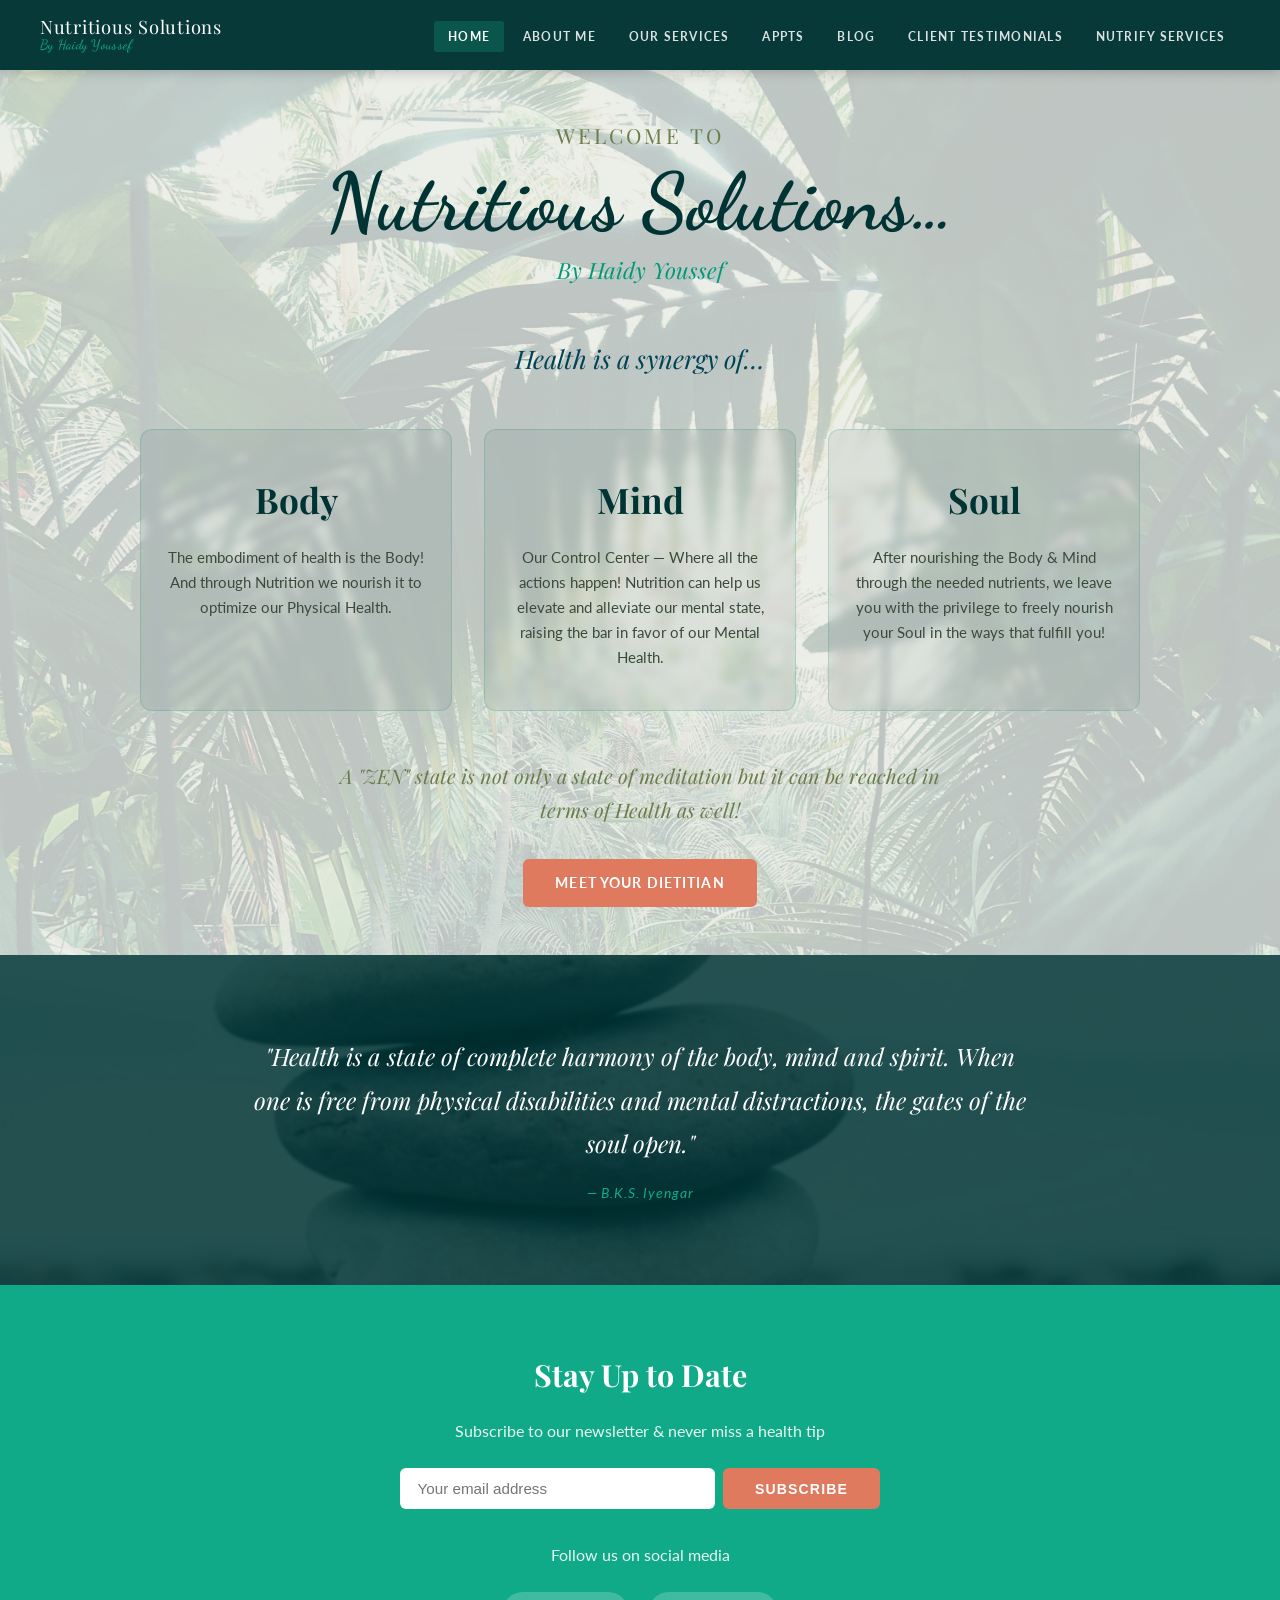
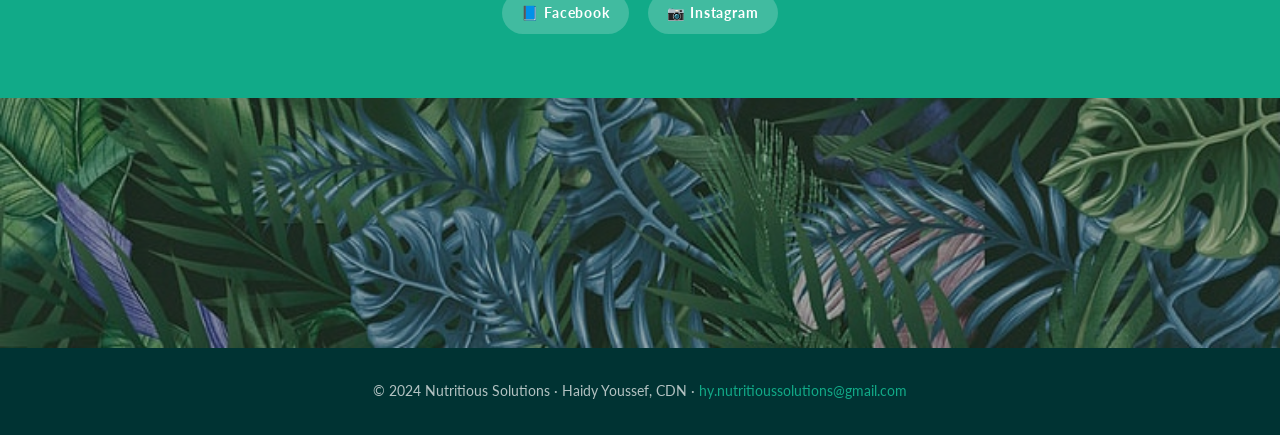
<file: index.html>
<!DOCTYPE html>
<html lang="en">
<head>
  <meta charset="UTF-8" />
  <meta name="viewport" content="width=device-width, initial-scale=1.0" />
  <title>Nutritious Solutions — By Haidy Youssef</title>
  <link rel="icon" href="images/favicon.ico" />
  <link rel="stylesheet" href="css/style.css" />
</head>
<body>

  <!-- ── Navigation ── -->
  <nav class="navbar">
    <a href="index.html" class="nav-logo">
      <span class="logo-name">Nutritious Solutions</span>
      <span class="logo-by">By Haidy Youssef</span>
    </a>
    <button class="nav-toggle" aria-label="Menu">
      <span></span><span></span><span></span>
    </button>
    <ul class="nav-links">
      <li><a href="index.html" class="active">Home</a></li>
      <li><a href="pages/about.html">About Me</a></li>
      <li><a href="pages/services.html">Our Services</a></li>
      <li><a href="pages/appointments.html">Appts</a></li>
      <li><a href="pages/blog.html">Blog</a></li>
      <li><a href="pages/testimonials.html">Client Testimonials</a></li>
      <li><a href="pages/nutrify.html">Nutrify Services</a></li>
    </ul>
  </nav>

  <div class="page-content">

    <!-- ── Hero ── -->
    <section class="home-hero">
      <img class="hero-bg" src="images/IMG_1381.JPG" alt="Rainforest background" />
      <div class="home-hero-content">
        <p class="home-welcome">Welcome to</p>
        <h1 class="home-brand">Nutritious Solutions…</h1>
        <p class="home-by">By Haidy Youssef</p>

        <p class="home-synergy">Health is a synergy of…</p>

        <div class="panels">
          <div class="panel">
            <h2 class="panel-title">Body</h2>
            <p class="panel-text">The embodiment of health is the Body! And through Nutrition we nourish it to optimize our Physical Health.</p>
          </div>
          <div class="panel">
            <h2 class="panel-title">Mind</h2>
            <p class="panel-text">Our Control Center — Where all the actions happen! Nutrition can help us elevate and alleviate our mental state, raising the bar in favor of our Mental Health.</p>
          </div>
          <div class="panel">
            <h2 class="panel-title">Soul</h2>
            <p class="panel-text">After nourishing the Body &amp; Mind through the needed nutrients, we leave you with the privilege to freely nourish your Soul in the ways that fulfill you!</p>
          </div>
        </div>

        <p class="home-zen">A "ZEN" state is not only a state of meditation but it can be reached in terms of Health as well!</p>

        <a href="pages/about.html" class="btn btn-primary">Meet Your Dietitian</a>
      </div>
    </section>

    <!-- ── Quote Section ── -->
    <section class="quote-section">
      <img class="quote-bg" src="images/image2.jpeg" alt="Zen stones" />
      <blockquote>
        "Health is a state of complete harmony of the body, mind and spirit. When one is free from physical disabilities and mental distractions, the gates of the soul open."
      </blockquote>
      <cite>— B.K.S. Iyengar</cite>
    </section>

    <!-- ── Newsletter / Social ── -->
    <section class="newsletter-section">
      <h2>Stay Up to Date</h2>
      <p>Subscribe to our newsletter &amp; never miss a health tip</p>
      <form class="newsletter-form" onsubmit="return false;">
        <input type="email" placeholder="Your email address" aria-label="Email" />
        <button type="submit" class="btn btn-primary">Subscribe</button>
      </form>
      <p>Follow us on social media</p>
      <div class="social-links">
        <a href="#" aria-label="Facebook">📘 Facebook</a>
        <a href="#" aria-label="Instagram">📷 Instagram</a>
      </div>
    </section>

    <!-- ── Bottom Banner ── -->
    <div class="bottom-banner">
      <img src="images/IMG_1384.jpg" alt="Tropical leaves" />
      <div class="bottom-banner-overlay"></div>
    </div>

    <!-- ── Footer ── -->
    <footer>
      <p>© 2024 Nutritious Solutions · Haidy Youssef, CDN · <a href="mailto:hy.nutritioussolutions@gmail.com">hy.nutritioussolutions@gmail.com</a></p>
    </footer>

  </div>

  <script src="js/main.js"></script>
</body>
</html>
</file>
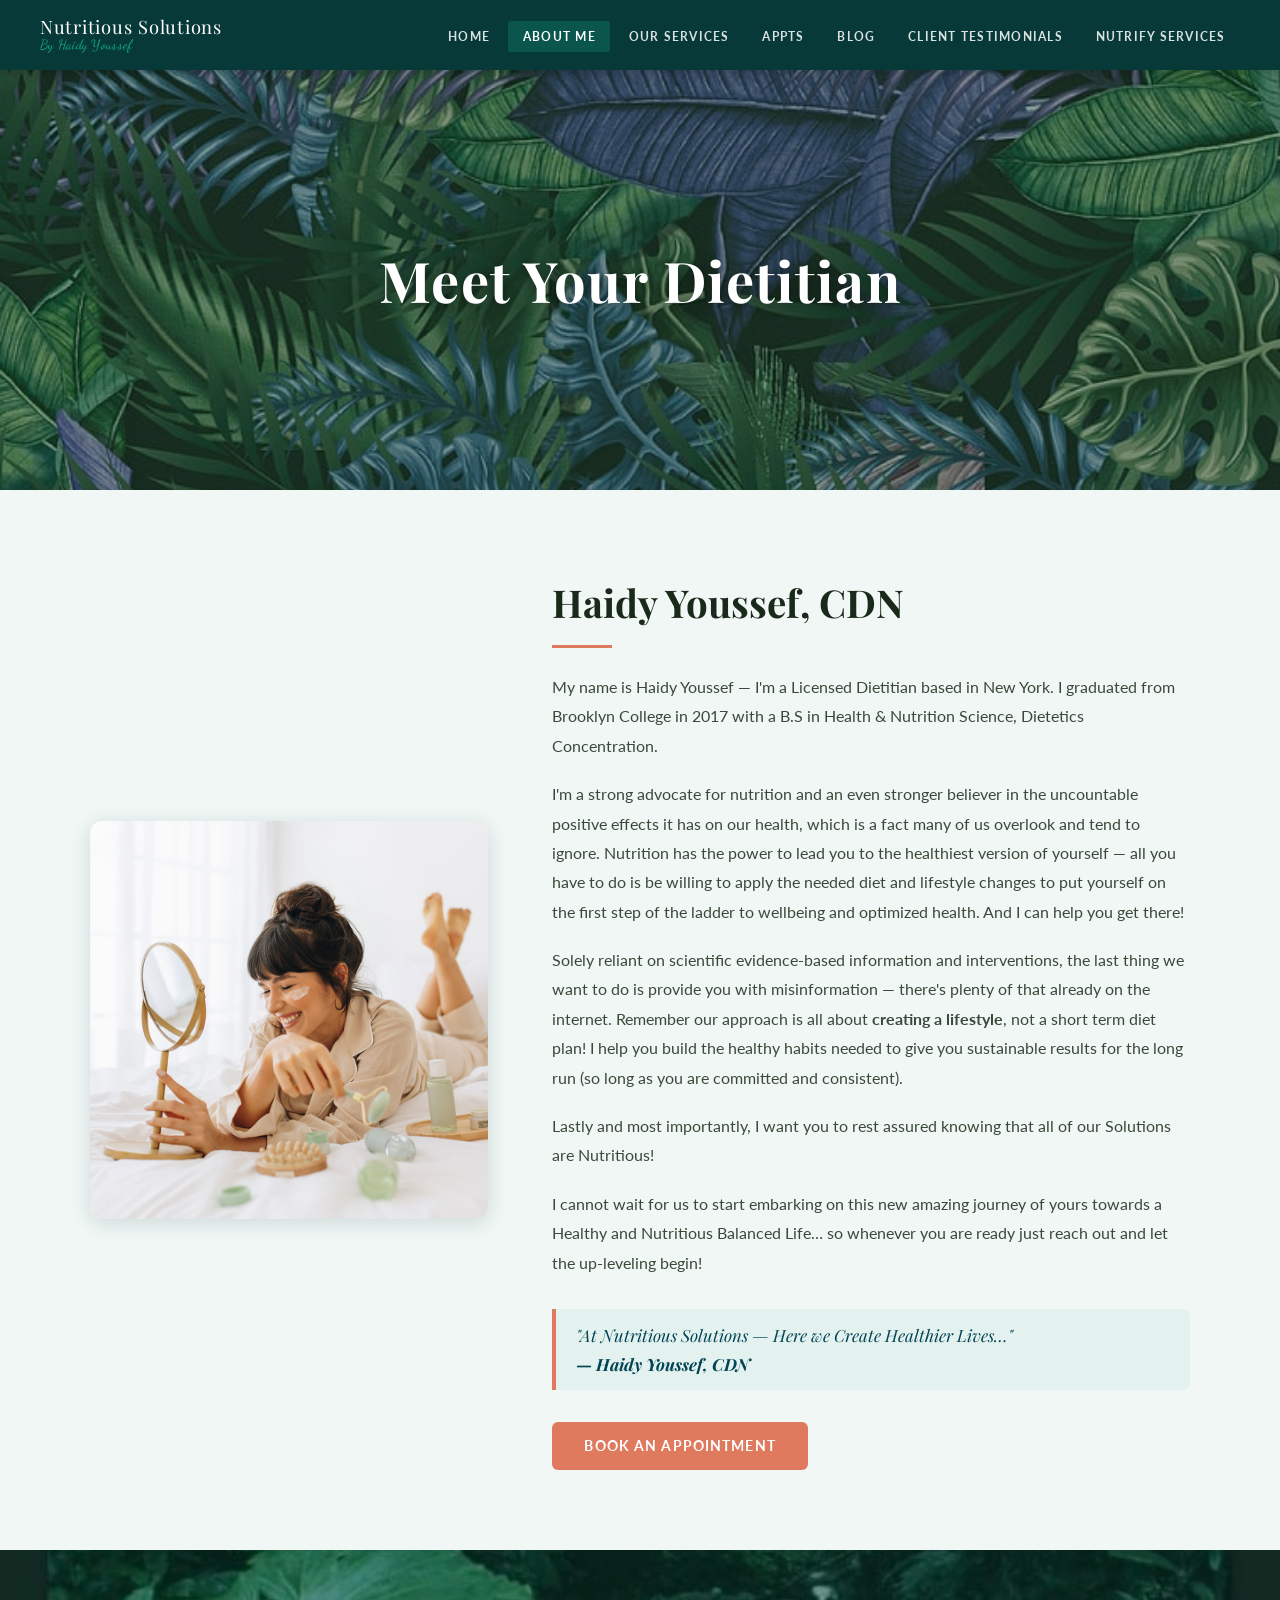
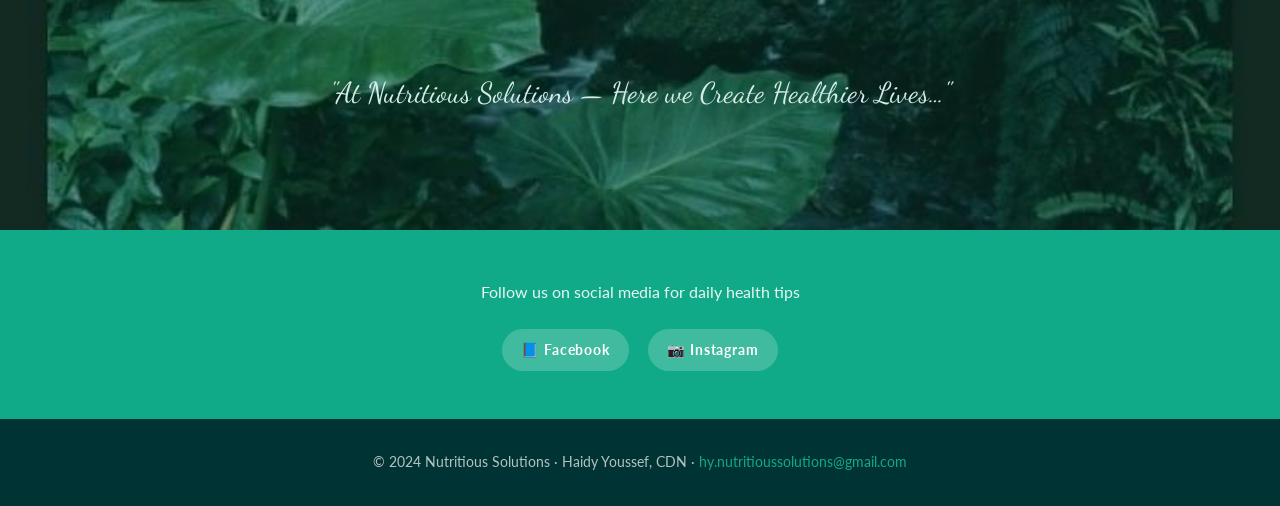
<file: pages/about.html>
<!DOCTYPE html>
<html lang="en">
<head>
  <meta charset="UTF-8" />
  <meta name="viewport" content="width=device-width, initial-scale=1.0" />
  <title>About Me — Nutritious Solutions</title>
  <link rel="icon" href="../images/favicon.ico" />
  <link rel="stylesheet" href="../css/style.css" />
</head>
<body>

  <!-- ── Navigation ── -->
  <nav class="navbar">
    <a href="../index.html" class="nav-logo">
      <span class="logo-name">Nutritious Solutions</span>
      <span class="logo-by">By Haidy Youssef</span>
    </a>
    <button class="nav-toggle" aria-label="Menu">
      <span></span><span></span><span></span>
    </button>
    <ul class="nav-links">
      <li><a href="../index.html">Home</a></li>
      <li><a href="about.html" class="active">About Me</a></li>
      <li><a href="services.html">Our Services</a></li>
      <li><a href="appointments.html">Appts</a></li>
      <li><a href="blog.html">Blog</a></li>
      <li><a href="testimonials.html">Client Testimonials</a></li>
      <li><a href="nutrify.html">Nutrify Services</a></li>
    </ul>
  </nav>

  <div class="page-content">

    <!-- ── Top Banner ── -->
    <div class="banner">
      <img src="../images/IMG_1384.jpg" alt="Tropical leaves" />
      <div class="banner-overlay"></div>
      <div class="banner-text">
        <h1>Meet Your Dietitian</h1>
      </div>
    </div>

    <!-- ── About Content ── -->
    <section class="section about-section">
      <div class="about-grid">

        <div class="about-img-wrap">
          <img src="../images/image0_1.jpeg" alt="Haidy Youssef" />
        </div>

        <div class="about-text">
          <h2 class="section-title">Haidy Youssef, CDN</h2>

          <p>My name is Haidy Youssef — I'm a Licensed Dietitian based in New York. I graduated from Brooklyn College in 2017 with a B.S in Health &amp; Nutrition Science, Dietetics Concentration.</p>

          <p>I'm a strong advocate for nutrition and an even stronger believer in the uncountable positive effects it has on our health, which is a fact many of us overlook and tend to ignore. Nutrition has the power to lead you to the healthiest version of yourself — all you have to do is be willing to apply the needed diet and lifestyle changes to put yourself on the first step of the ladder to wellbeing and optimized health. And I can help you get there!</p>

          <p>Solely reliant on scientific evidence-based information and interventions, the last thing we want to do is provide you with misinformation — there's plenty of that already on the internet. Remember our approach is all about <strong>creating a lifestyle</strong>, not a short term diet plan! I help you build the healthy habits needed to give you sustainable results for the long run (so long as you are committed and consistent).</p>

          <p>Lastly and most importantly, I want you to rest assured knowing that all of our Solutions are Nutritious!</p>

          <p>I cannot wait for us to start embarking on this new amazing journey of yours towards a Healthy and Nutritious Balanced Life… so whenever you are ready just reach out and let the up-leveling begin!</p>

          <div class="about-quote">
            "At Nutritious Solutions — Here we Create Healthier Lives…"<br />
            <strong>— Haidy Youssef, CDN</strong>
          </div>

          <div class="mt-2">
            <a href="appointments.html" class="btn btn-primary">Book an Appointment</a>
          </div>
        </div>

      </div>
    </section>

    <!-- ── Bottom Banner ── -->
    <div class="banner" style="height: 280px;">
      <img src="../images/image1_1.jpeg" alt="Nature" />
      <div class="banner-overlay"></div>
      <div class="banner-text">
        <p class="banner-sub">"At Nutritious Solutions — Here we Create Healthier Lives…"</p>
      </div>
    </div>

    <!-- ── Follow Us ── -->
    <section class="newsletter-section" style="padding: 3rem 2rem;">
      <p>Follow us on social media for daily health tips</p>
      <div class="social-links" style="margin-top: 1rem;">
        <a href="#">📘 Facebook</a>
        <a href="#">📷 Instagram</a>
      </div>
    </section>

    <footer>
      <p>© 2024 Nutritious Solutions · Haidy Youssef, CDN · <a href="mailto:hy.nutritioussolutions@gmail.com">hy.nutritioussolutions@gmail.com</a></p>
    </footer>

  </div>

  <script src="../js/main.js"></script>
</body>
</html>
</file>
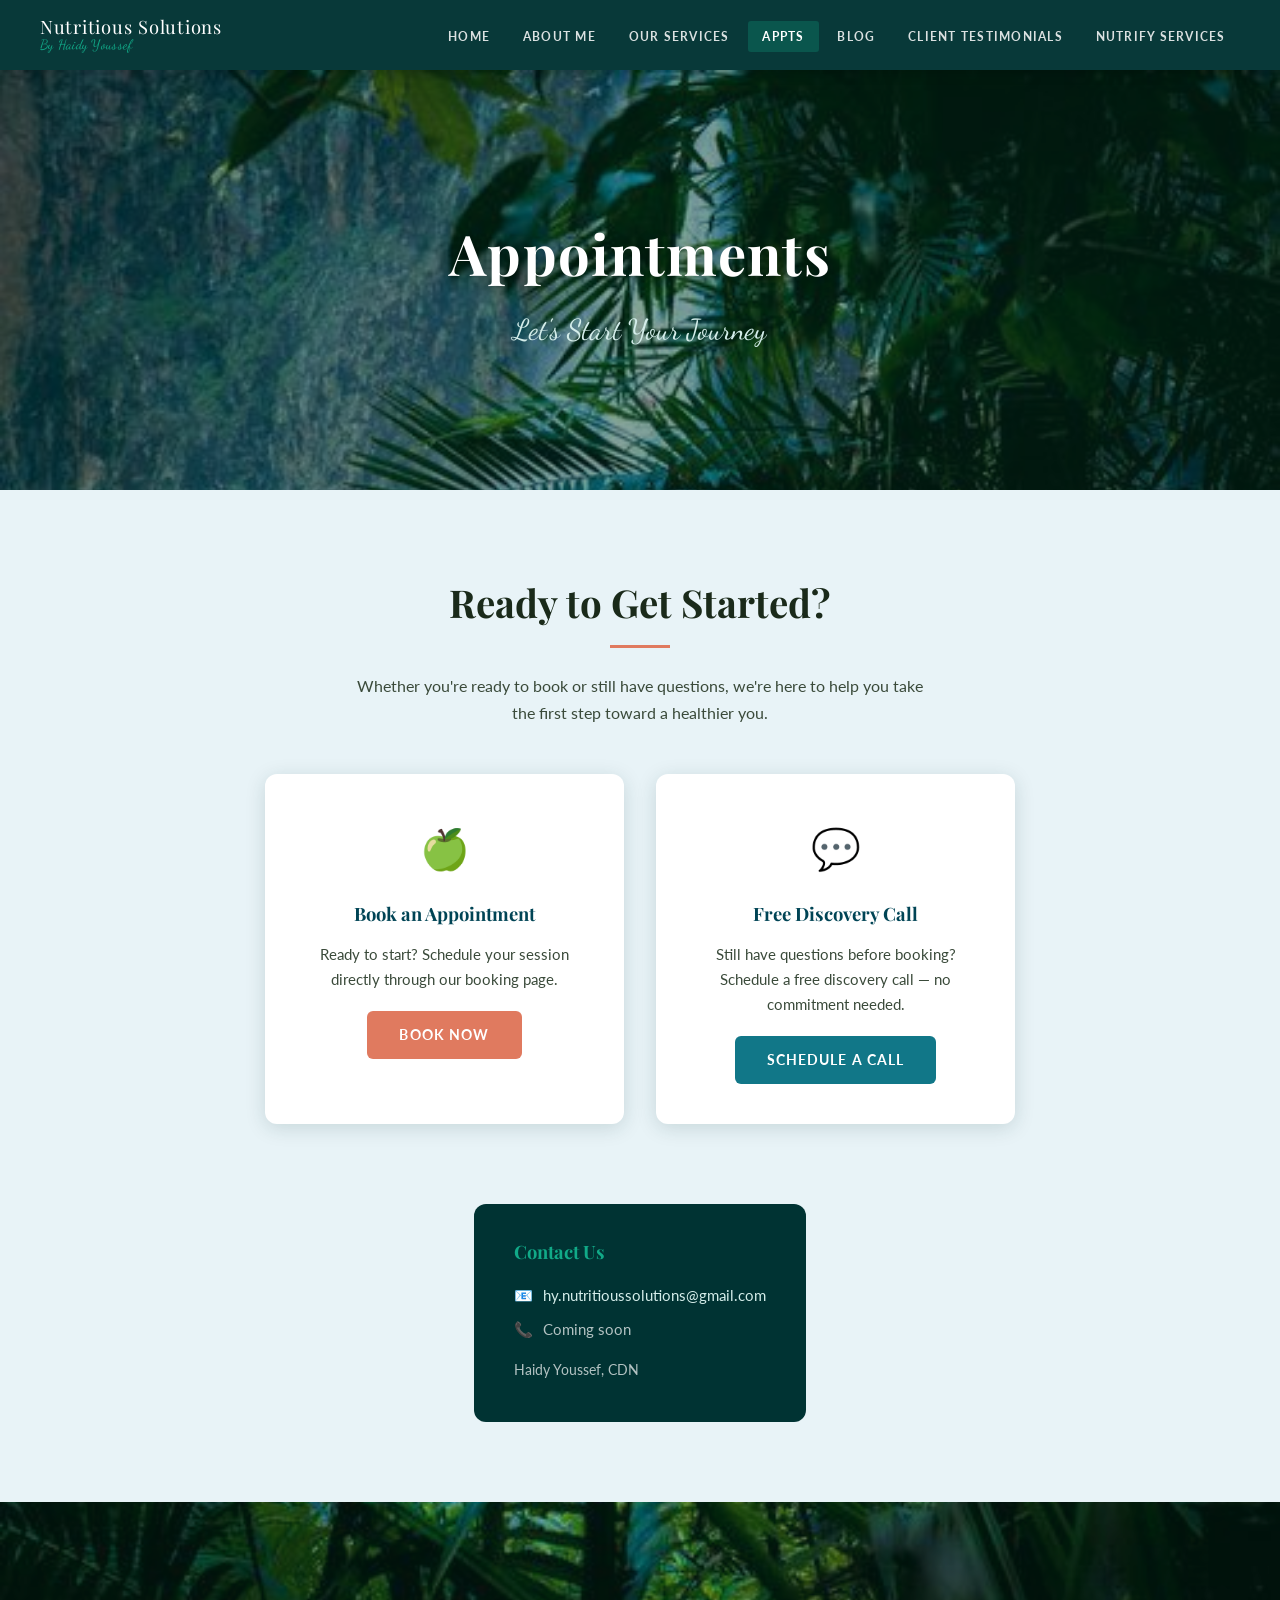
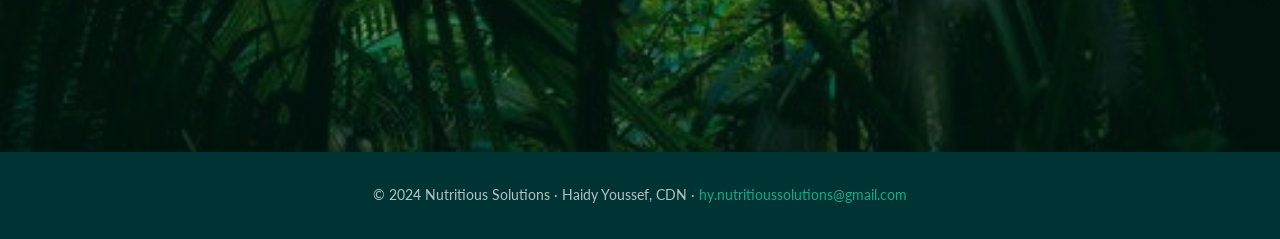
<file: pages/appointments.html>
<!DOCTYPE html>
<html lang="en">
<head>
  <meta charset="UTF-8" />
  <meta name="viewport" content="width=device-width, initial-scale=1.0" />
  <title>Appointments — Nutritious Solutions</title>
  <link rel="icon" href="../images/favicon.ico" />
  <link rel="stylesheet" href="../css/style.css" />
</head>
<body>

  <nav class="navbar">
    <a href="../index.html" class="nav-logo">
      <span class="logo-name">Nutritious Solutions</span>
      <span class="logo-by">By Haidy Youssef</span>
    </a>
    <button class="nav-toggle" aria-label="Menu">
      <span></span><span></span><span></span>
    </button>
    <ul class="nav-links">
      <li><a href="../index.html">Home</a></li>
      <li><a href="about.html">About Me</a></li>
      <li><a href="services.html">Our Services</a></li>
      <li><a href="appointments.html" class="active">Appts</a></li>
      <li><a href="blog.html">Blog</a></li>
      <li><a href="testimonials.html">Client Testimonials</a></li>
      <li><a href="nutrify.html">Nutrify Services</a></li>
    </ul>
  </nav>

  <div class="page-content">

    <!-- Top Banner (top half of IMG_1386) -->
    <div class="banner">
      <img src="../images/IMG_1386.JPG" alt="Appointments banner" style="object-position: center top;" />
      <div class="banner-overlay"></div>
      <div class="banner-text">
        <h1>Appointments</h1>
        <p class="banner-sub">Let's Start Your Journey</p>
      </div>
    </div>

    <!-- Appointments Content -->
    <section class="section appts-section">
      <div class="appts-content">

        <h2 class="section-title centered">Ready to Get Started?</h2>
        <p class="text-center" style="color: var(--text-mid); max-width: 580px; margin: 0 auto 2rem;">
          Whether you're ready to book or still have questions, we're here to help you take the first step toward a healthier you.
        </p>

        <div class="appts-options">

          <div class="appt-option">
            <div class="appt-icon">🍏</div>
            <h3>Book an Appointment</h3>
            <p>Ready to start? Schedule your session directly through our booking page.</p>
            <!-- Replace # with actual booking software URL -->
            <a href="#" class="btn btn-primary">Book Now</a>
          </div>

          <div class="appt-option">
            <div class="appt-icon">💬</div>
            <h3>Free Discovery Call</h3>
            <p>Still have questions before booking? Schedule a free discovery call — no commitment needed.</p>
            <!-- Replace # with actual discovery call booking URL -->
            <a href="#" class="btn btn-teal">Schedule a Call</a>
          </div>

        </div>

        <!-- Contact Info -->
        <div style="text-align: center;">
          <div class="contact-box">
            <h3>Contact Us</h3>
            <p>📧 <a href="mailto:hy.nutritioussolutions@gmail.com">hy.nutritioussolutions@gmail.com</a></p>
            <p>📞 <span style="opacity:0.7;">Coming soon</span></p>
            <p style="margin-top: 1rem; font-size: 0.85rem; opacity: 0.7;">Haidy Youssef, CDN</p>
          </div>
        </div>

      </div>
    </section>

    <!-- Bottom Banner (bottom half of IMG_1386) -->
    <div class="bottom-banner">
      <img src="../images/IMG_1386.JPG" alt="Banner" style="object-position: center bottom;" />
      <div class="bottom-banner-overlay"></div>
    </div>

    <footer>
      <p>© 2024 Nutritious Solutions · Haidy Youssef, CDN · <a href="mailto:hy.nutritioussolutions@gmail.com">hy.nutritioussolutions@gmail.com</a></p>
    </footer>

  </div>

  <script src="../js/main.js"></script>
</body>
</html>
</file>
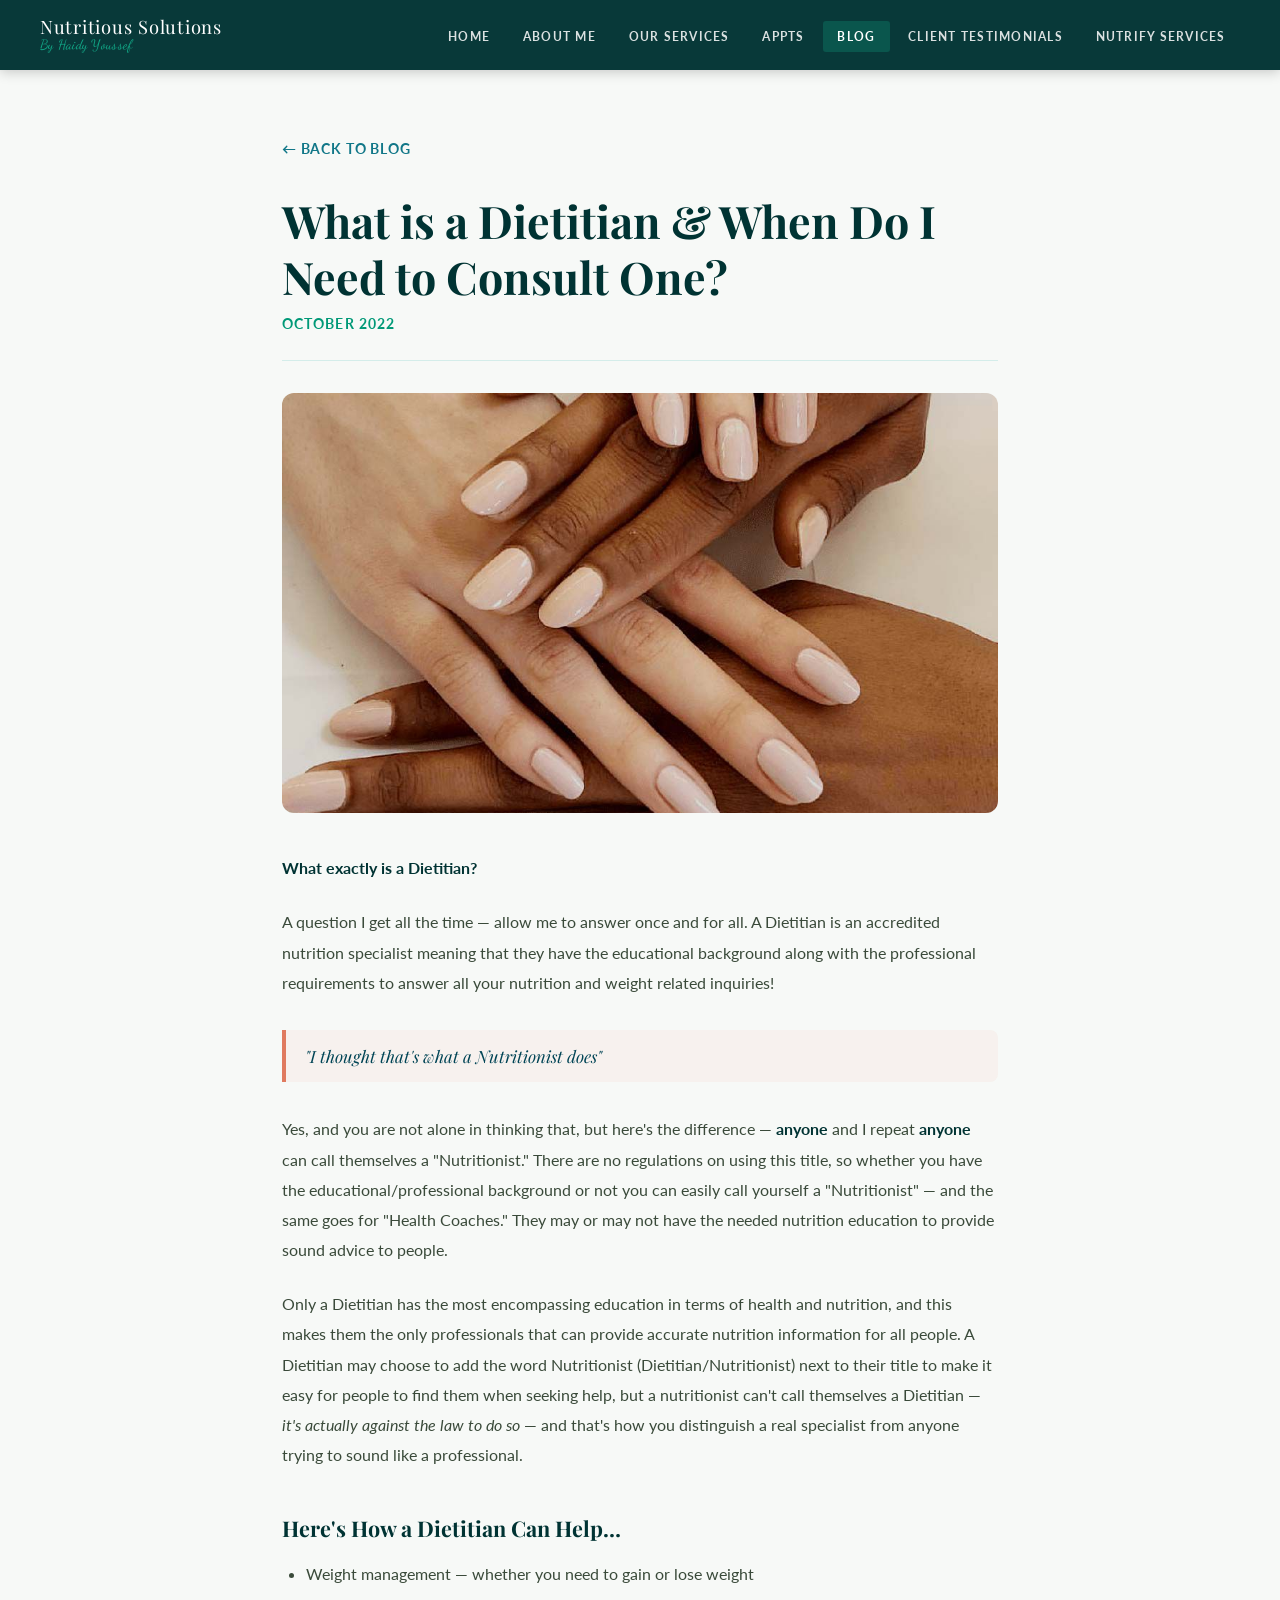
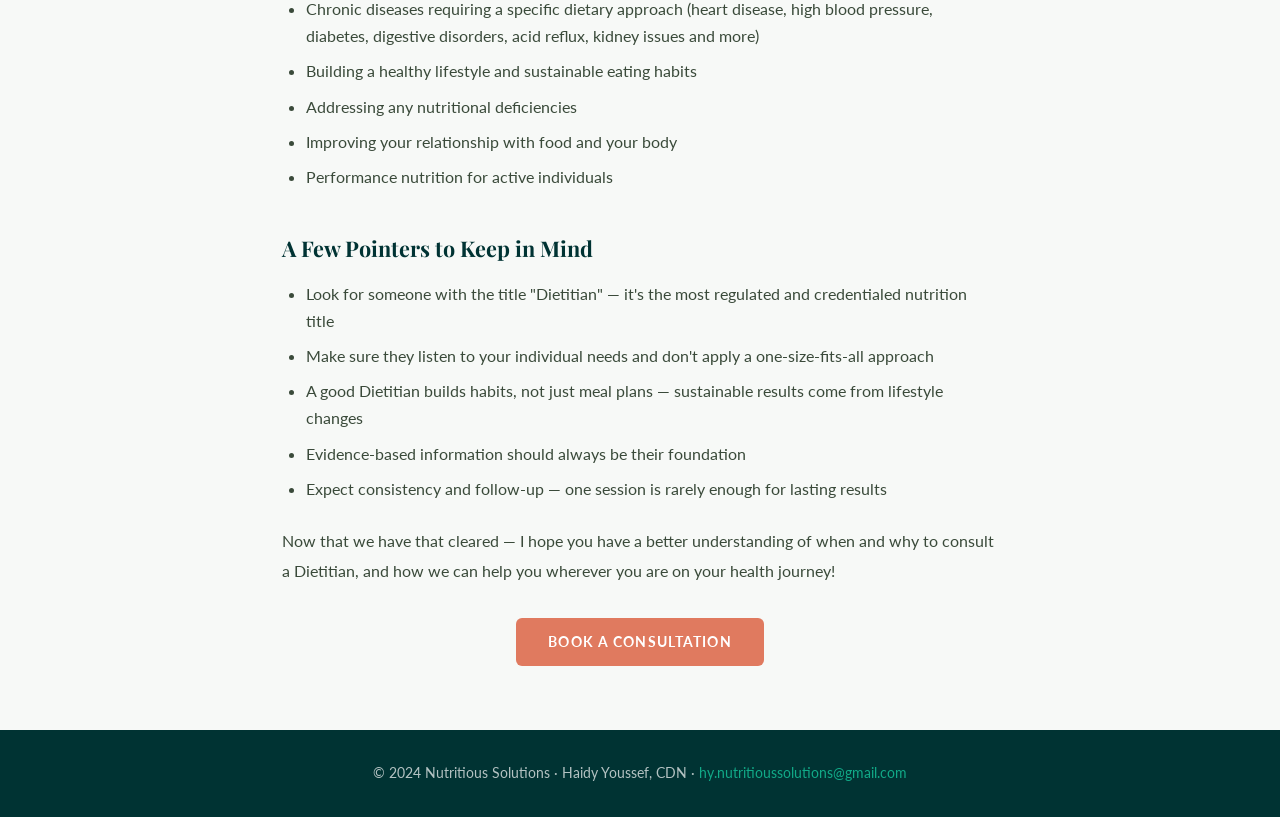
<file: pages/blog-post-1.html>
<!DOCTYPE html>
<html lang="en">
<head>
  <meta charset="UTF-8" />
  <meta name="viewport" content="width=device-width, initial-scale=1.0" />
  <title>What is a Dietitian? — Nutritious Solutions Blog</title>
  <link rel="icon" href="../images/favicon.ico" />
  <link rel="stylesheet" href="../css/style.css" />
</head>
<body>

  <nav class="navbar">
    <a href="../index.html" class="nav-logo">
      <span class="logo-name">Nutritious Solutions</span>
      <span class="logo-by">By Haidy Youssef</span>
    </a>
    <button class="nav-toggle" aria-label="Menu">
      <span></span><span></span><span></span>
    </button>
    <ul class="nav-links">
      <li><a href="../index.html">Home</a></li>
      <li><a href="about.html">About Me</a></li>
      <li><a href="services.html">Our Services</a></li>
      <li><a href="appointments.html">Appts</a></li>
      <li><a href="blog.html" class="active">Blog</a></li>
      <li><a href="testimonials.html">Client Testimonials</a></li>
      <li><a href="nutrify.html">Nutrify Services</a></li>
    </ul>
  </nav>

  <div class="page-content">
    <section class="blog-post">
      <div class="blog-post-inner">

        <a href="blog.html" class="back-to-blog">← Back to Blog</a>

        <h1>What is a Dietitian &amp; When Do I Need to Consult One?</h1>
        <p class="blog-post-date">October 2022</p>

        <img class="blog-post-img" src="../images/image0.jpeg" alt="What is a Dietitian" />

        <div class="blog-post-body">

          <p><strong>What exactly is a Dietitian?</strong></p>

          <p>A question I get all the time — allow me to answer once and for all. A Dietitian is an accredited nutrition specialist meaning that they have the educational background along with the professional requirements to answer all your nutrition and weight related inquiries!</p>

          <blockquote>"I thought that's what a Nutritionist does"</blockquote>

          <p>Yes, and you are not alone in thinking that, but here's the difference — <strong>anyone</strong> and I repeat <strong>anyone</strong> can call themselves a "Nutritionist." There are no regulations on using this title, so whether you have the educational/professional background or not you can easily call yourself a "Nutritionist" — and the same goes for "Health Coaches." They may or may not have the needed nutrition education to provide sound advice to people.</p>

          <p>Only a Dietitian has the most encompassing education in terms of health and nutrition, and this makes them the only professionals that can provide accurate nutrition information for all people. A Dietitian may choose to add the word Nutritionist (Dietitian/Nutritionist) next to their title to make it easy for people to find them when seeking help, but a nutritionist can't call themselves a Dietitian — <em>it's actually against the law to do so</em> — and that's how you distinguish a real specialist from anyone trying to sound like a professional.</p>

          <h2>Here's How a Dietitian Can Help…</h2>

          <ul>
            <li>Weight management — whether you need to gain or lose weight</li>
            <li>Chronic diseases requiring a specific dietary approach (heart disease, high blood pressure, diabetes, digestive disorders, acid reflux, kidney issues and more)</li>
            <li>Building a healthy lifestyle and sustainable eating habits</li>
            <li>Addressing any nutritional deficiencies</li>
            <li>Improving your relationship with food and your body</li>
            <li>Performance nutrition for active individuals</li>
          </ul>

          <h2>A Few Pointers to Keep in Mind</h2>

          <ul>
            <li>Look for someone with the title "Dietitian" — it's the most regulated and credentialed nutrition title</li>
            <li>Make sure they listen to your individual needs and don't apply a one-size-fits-all approach</li>
            <li>A good Dietitian builds habits, not just meal plans — sustainable results come from lifestyle changes</li>
            <li>Evidence-based information should always be their foundation</li>
            <li>Expect consistency and follow-up — one session is rarely enough for lasting results</li>
          </ul>

          <p>Now that we have that cleared — I hope you have a better understanding of when and why to consult a Dietitian, and how we can help you wherever you are on your health journey!</p>

          <div class="text-center mt-2">
            <a href="appointments.html" class="btn btn-primary">Book a Consultation</a>
          </div>

        </div>
      </div>
    </section>

    <footer>
      <p>© 2024 Nutritious Solutions · Haidy Youssef, CDN · <a href="mailto:hy.nutritioussolutions@gmail.com">hy.nutritioussolutions@gmail.com</a></p>
    </footer>
  </div>

  <script src="../js/main.js"></script>
</body>
</html>
</file>
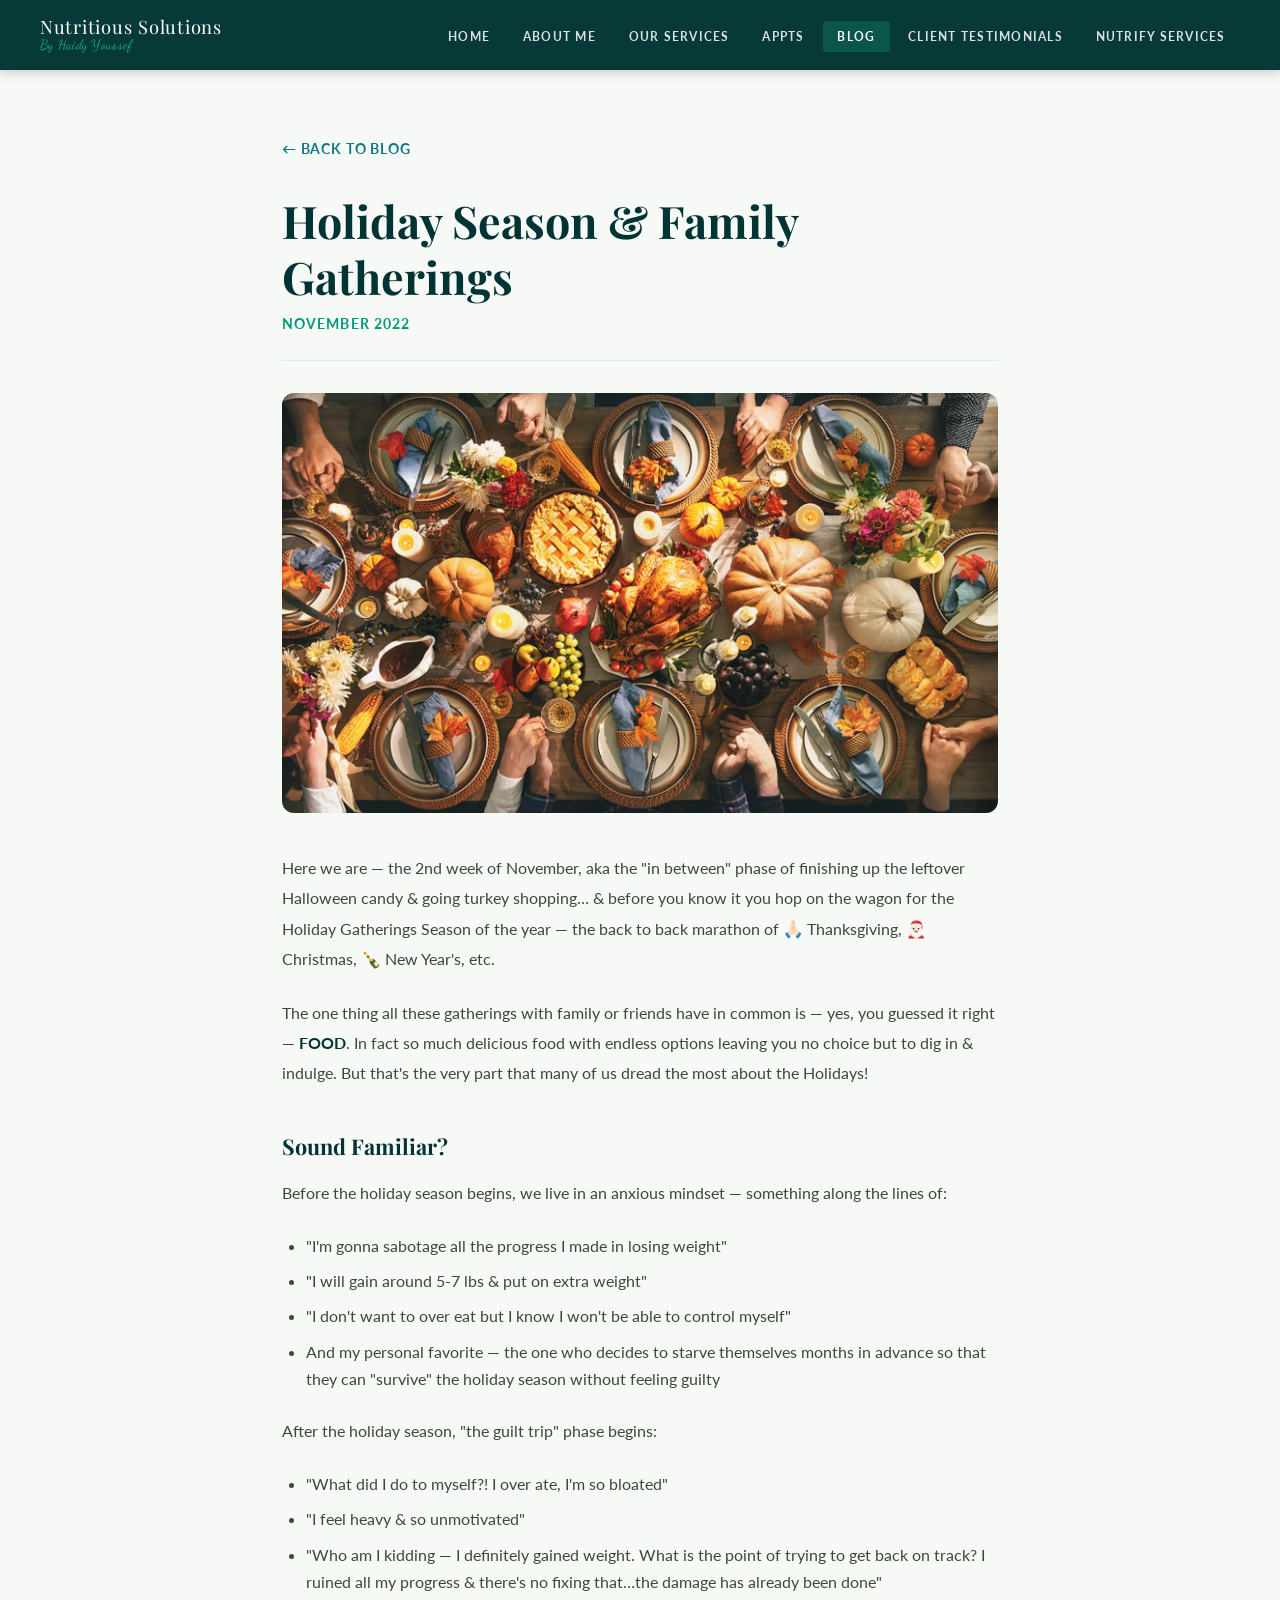
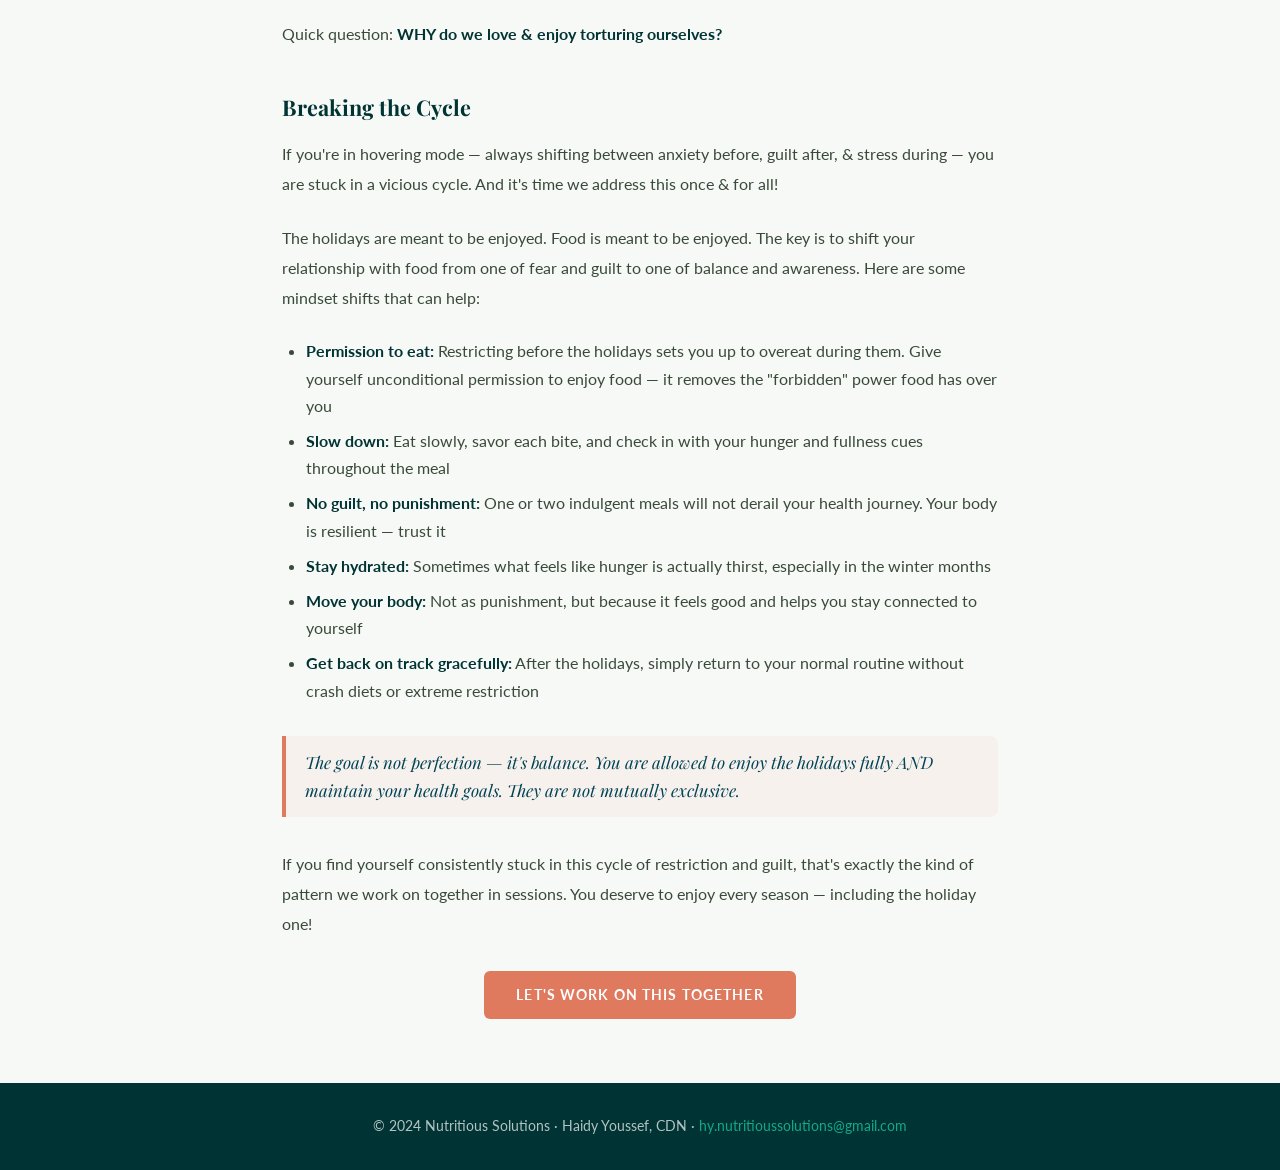
<file: pages/blog-post-2.html>
<!DOCTYPE html>
<html lang="en">
<head>
  <meta charset="UTF-8" />
  <meta name="viewport" content="width=device-width, initial-scale=1.0" />
  <title>Holiday Season &amp; Family Gatherings — Nutritious Solutions Blog</title>
  <link rel="icon" href="../images/favicon.ico" />
  <link rel="stylesheet" href="../css/style.css" />
</head>
<body>

  <nav class="navbar">
    <a href="../index.html" class="nav-logo">
      <span class="logo-name">Nutritious Solutions</span>
      <span class="logo-by">By Haidy Youssef</span>
    </a>
    <button class="nav-toggle" aria-label="Menu">
      <span></span><span></span><span></span>
    </button>
    <ul class="nav-links">
      <li><a href="../index.html">Home</a></li>
      <li><a href="about.html">About Me</a></li>
      <li><a href="services.html">Our Services</a></li>
      <li><a href="appointments.html">Appts</a></li>
      <li><a href="blog.html" class="active">Blog</a></li>
      <li><a href="testimonials.html">Client Testimonials</a></li>
      <li><a href="nutrify.html">Nutrify Services</a></li>
    </ul>
  </nav>

  <div class="page-content">
    <section class="blog-post">
      <div class="blog-post-inner">

        <a href="blog.html" class="back-to-blog">← Back to Blog</a>

        <h1>Holiday Season &amp; Family Gatherings</h1>
        <p class="blog-post-date">November 2022</p>

        <img class="blog-post-img" src="../images/IMG_0909.jpg" alt="Holiday gatherings" />

        <div class="blog-post-body">

          <p>Here we are — the 2nd week of November, aka the "in between" phase of finishing up the leftover Halloween candy &amp; going turkey shopping… &amp; before you know it you hop on the wagon for the Holiday Gatherings Season of the year — the back to back marathon of 🙏🏻 Thanksgiving, 🎅🏻 Christmas, 🍾 New Year's, etc.</p>

          <p>The one thing all these gatherings with family or friends have in common is — yes, you guessed it right — <strong>FOOD</strong>. In fact so much delicious food with endless options leaving you no choice but to dig in &amp; indulge. But that's the very part that many of us dread the most about the Holidays!</p>

          <h2>Sound Familiar?</h2>

          <p>Before the holiday season begins, we live in an anxious mindset — something along the lines of:</p>

          <ul>
            <li>"I'm gonna sabotage all the progress I made in losing weight"</li>
            <li>"I will gain around 5-7 lbs &amp; put on extra weight"</li>
            <li>"I don't want to over eat but I know I won't be able to control myself"</li>
            <li>And my personal favorite — the one who decides to starve themselves months in advance so that they can "survive" the holiday season without feeling guilty</li>
          </ul>

          <p>After the holiday season, "the guilt trip" phase begins:</p>

          <ul>
            <li>"What did I do to myself?! I over ate, I'm so bloated"</li>
            <li>"I feel heavy &amp; so unmotivated"</li>
            <li>"Who am I kidding — I definitely gained weight. What is the point of trying to get back on track? I ruined all my progress &amp; there's no fixing that…the damage has already been done"</li>
          </ul>

          <p>Quick question: <strong>WHY do we love &amp; enjoy torturing ourselves?</strong></p>

          <h2>Breaking the Cycle</h2>

          <p>If you're in hovering mode — always shifting between anxiety before, guilt after, &amp; stress during — you are stuck in a vicious cycle. And it's time we address this once &amp; for all!</p>

          <p>The holidays are meant to be enjoyed. Food is meant to be enjoyed. The key is to shift your relationship with food from one of fear and guilt to one of balance and awareness. Here are some mindset shifts that can help:</p>

          <ul>
            <li><strong>Permission to eat:</strong> Restricting before the holidays sets you up to overeat during them. Give yourself unconditional permission to enjoy food — it removes the "forbidden" power food has over you</li>
            <li><strong>Slow down:</strong> Eat slowly, savor each bite, and check in with your hunger and fullness cues throughout the meal</li>
            <li><strong>No guilt, no punishment:</strong> One or two indulgent meals will not derail your health journey. Your body is resilient — trust it</li>
            <li><strong>Stay hydrated:</strong> Sometimes what feels like hunger is actually thirst, especially in the winter months</li>
            <li><strong>Move your body:</strong> Not as punishment, but because it feels good and helps you stay connected to yourself</li>
            <li><strong>Get back on track gracefully:</strong> After the holidays, simply return to your normal routine without crash diets or extreme restriction</li>
          </ul>

          <blockquote>
            The goal is not perfection — it's balance. You are allowed to enjoy the holidays fully AND maintain your health goals. They are not mutually exclusive.
          </blockquote>

          <p>If you find yourself consistently stuck in this cycle of restriction and guilt, that's exactly the kind of pattern we work on together in sessions. You deserve to enjoy every season — including the holiday one!</p>

          <div class="text-center mt-2">
            <a href="appointments.html" class="btn btn-primary">Let's Work on This Together</a>
          </div>

        </div>
      </div>
    </section>

    <footer>
      <p>© 2024 Nutritious Solutions · Haidy Youssef, CDN · <a href="mailto:hy.nutritioussolutions@gmail.com">hy.nutritioussolutions@gmail.com</a></p>
    </footer>
  </div>

  <script src="../js/main.js"></script>
</body>
</html>
</file>
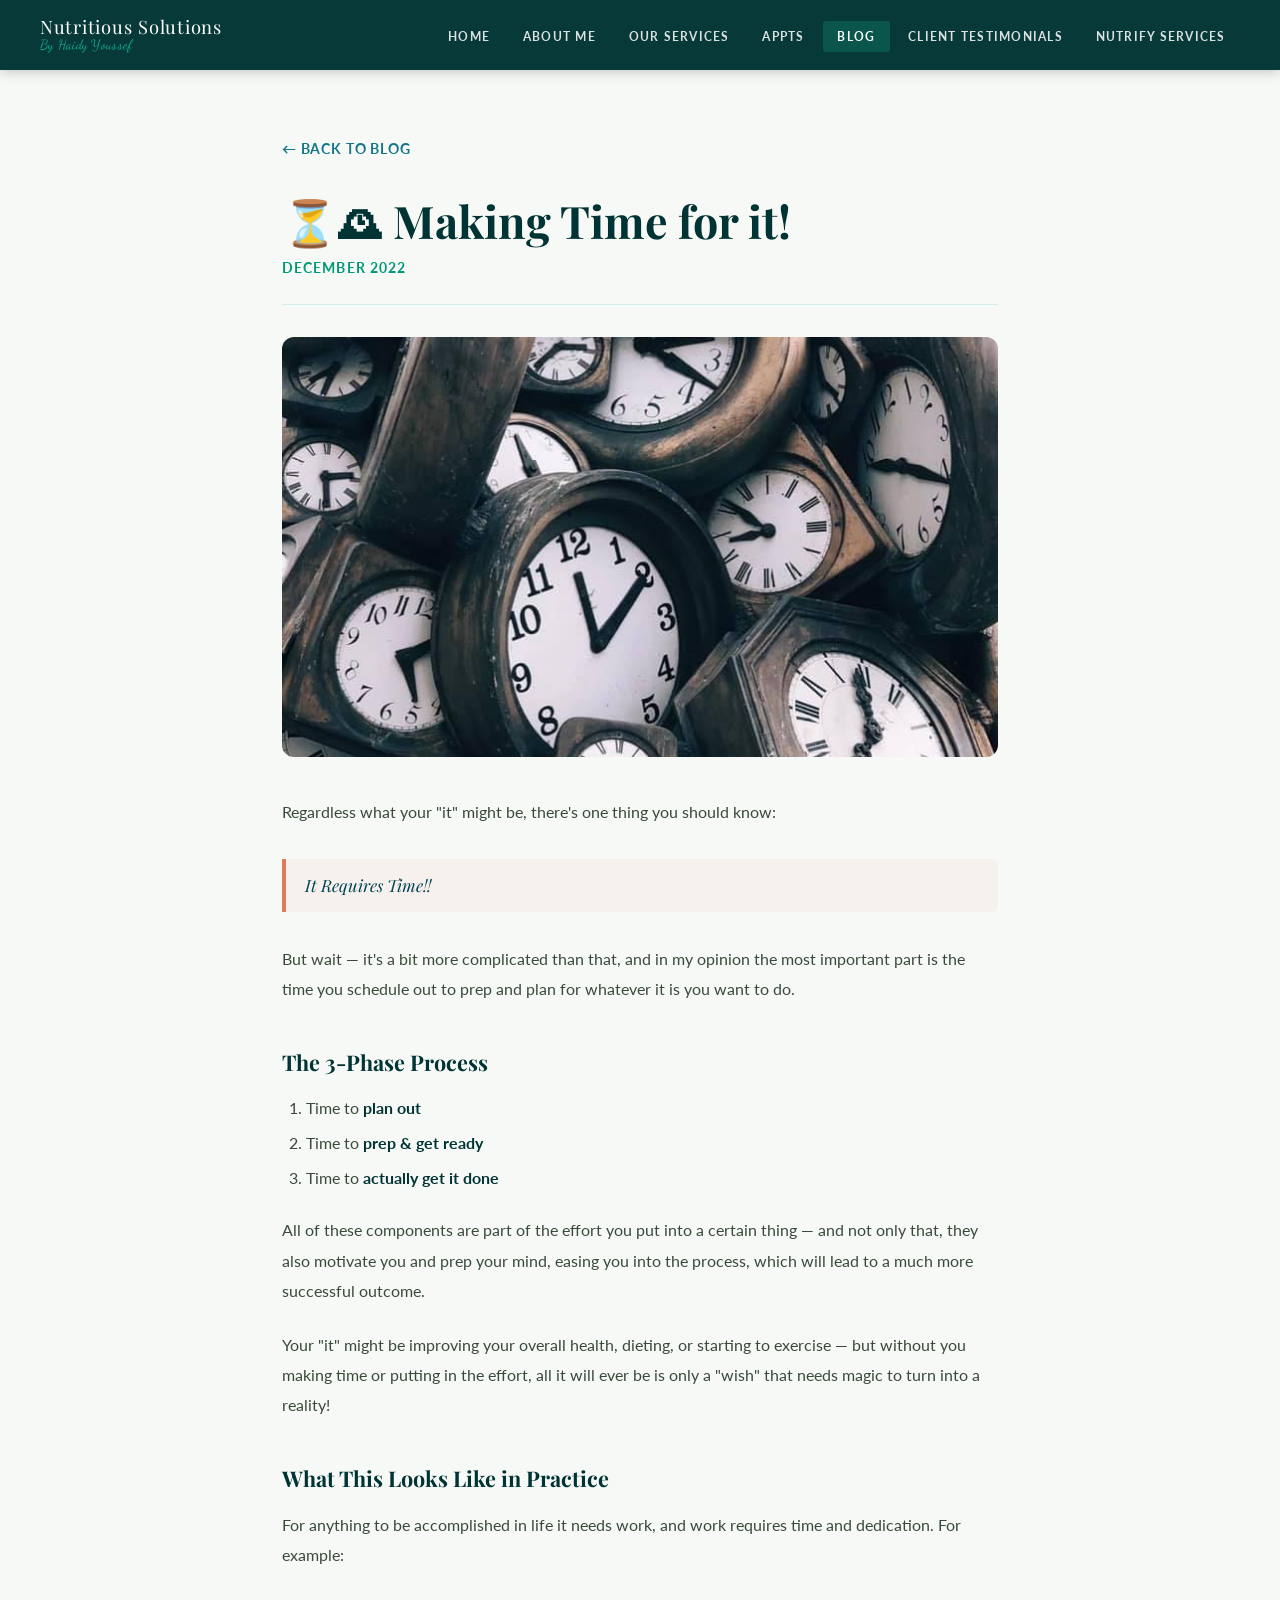
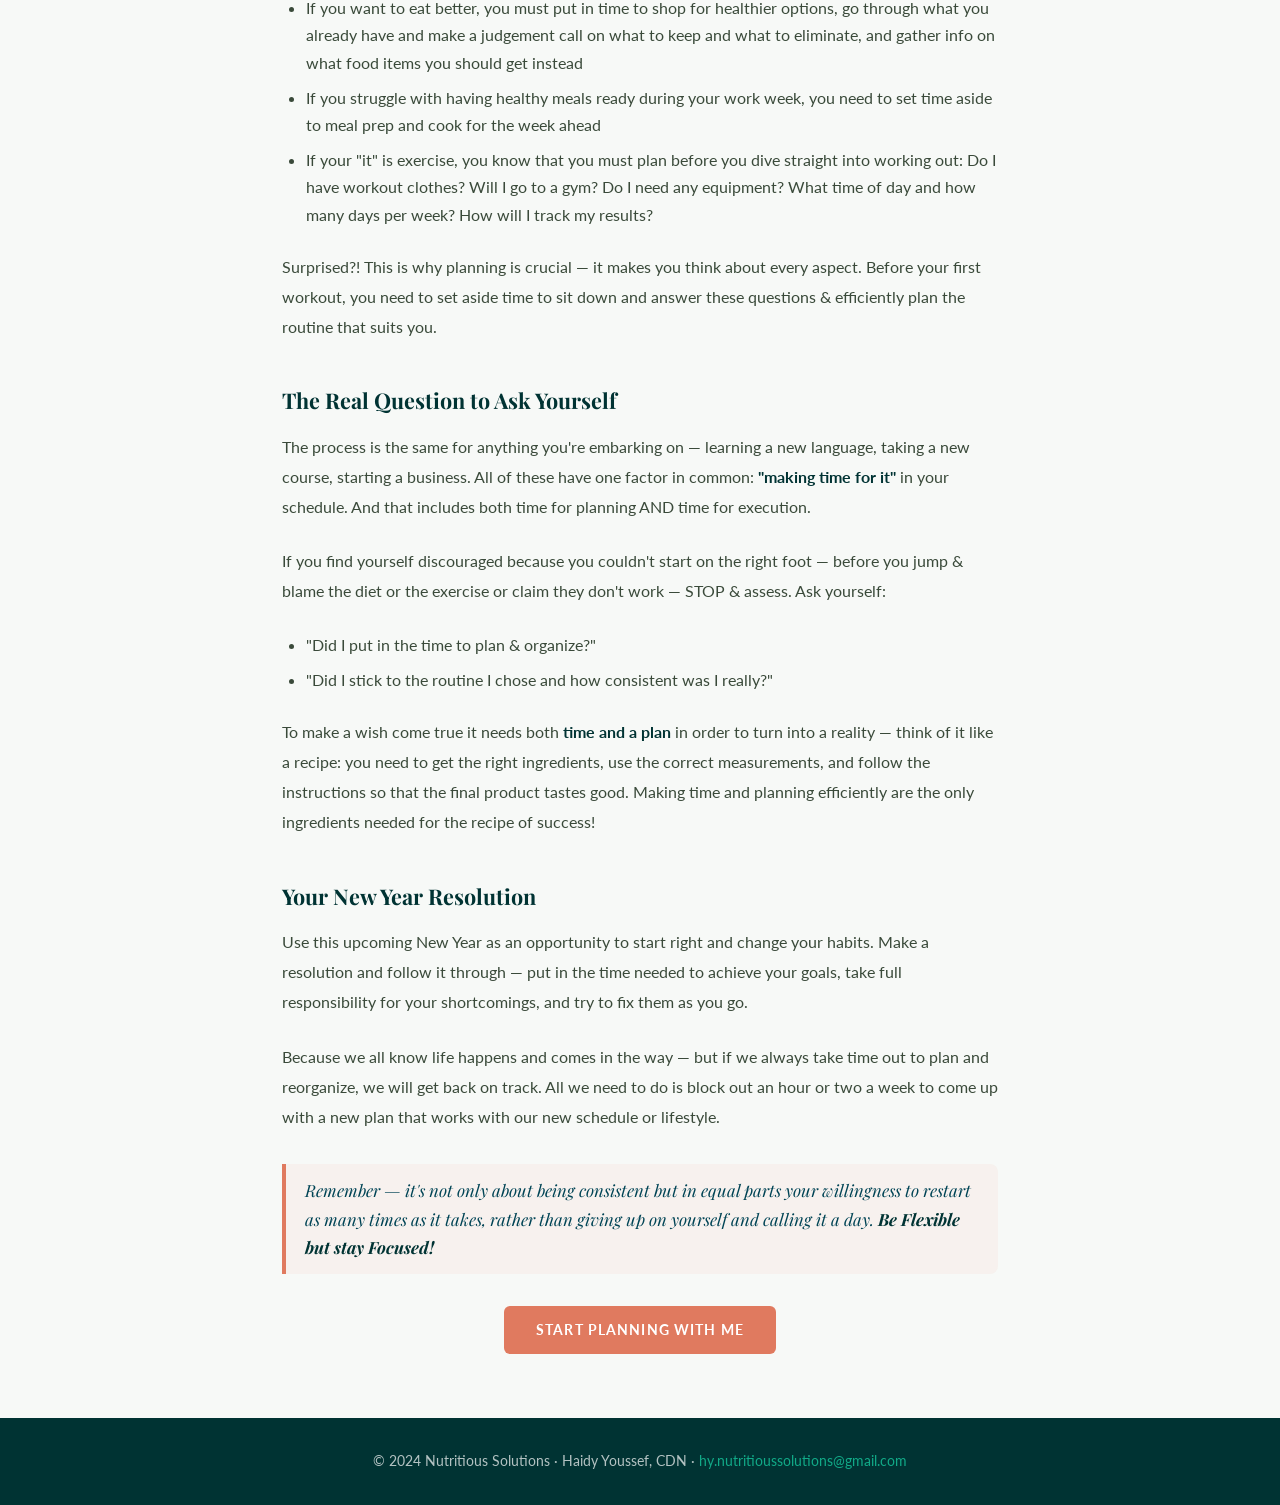
<file: pages/blog-post-3.html>
<!DOCTYPE html>
<html lang="en">
<head>
  <meta charset="UTF-8" />
  <meta name="viewport" content="width=device-width, initial-scale=1.0" />
  <title>Making Time for it! — Nutritious Solutions Blog</title>
  <link rel="icon" href="../images/favicon.ico" />
  <link rel="stylesheet" href="../css/style.css" />
</head>
<body>

  <nav class="navbar">
    <a href="../index.html" class="nav-logo">
      <span class="logo-name">Nutritious Solutions</span>
      <span class="logo-by">By Haidy Youssef</span>
    </a>
    <button class="nav-toggle" aria-label="Menu">
      <span></span><span></span><span></span>
    </button>
    <ul class="nav-links">
      <li><a href="../index.html">Home</a></li>
      <li><a href="about.html">About Me</a></li>
      <li><a href="services.html">Our Services</a></li>
      <li><a href="appointments.html">Appts</a></li>
      <li><a href="blog.html" class="active">Blog</a></li>
      <li><a href="testimonials.html">Client Testimonials</a></li>
      <li><a href="nutrify.html">Nutrify Services</a></li>
    </ul>
  </nav>

  <div class="page-content">
    <section class="blog-post">
      <div class="blog-post-inner">

        <a href="blog.html" class="back-to-blog">← Back to Blog</a>

        <h1>⏳🕰 Making Time for it!</h1>
        <p class="blog-post-date">December 2022</p>

        <img class="blog-post-img" src="../images/IMG_1241.JPG" alt="Making time" />

        <div class="blog-post-body">

          <p>Regardless what your "it" might be, there's one thing you should know:</p>

          <blockquote>It Requires Time!!</blockquote>

          <p>But wait — it's a bit more complicated than that, and in my opinion the most important part is the time you schedule out to prep and plan for whatever it is you want to do.</p>

          <h2>The 3-Phase Process</h2>

          <ol>
            <li>Time to <strong>plan out</strong></li>
            <li>Time to <strong>prep &amp; get ready</strong></li>
            <li>Time to <strong>actually get it done</strong></li>
          </ol>

          <p>All of these components are part of the effort you put into a certain thing — and not only that, they also motivate you and prep your mind, easing you into the process, which will lead to a much more successful outcome.</p>

          <p>Your "it" might be improving your overall health, dieting, or starting to exercise — but without you making time or putting in the effort, all it will ever be is only a "wish" that needs magic to turn into a reality!</p>

          <h2>What This Looks Like in Practice</h2>

          <p>For anything to be accomplished in life it needs work, and work requires time and dedication. For example:</p>

          <ul>
            <li>If you want to eat better, you must put in time to shop for healthier options, go through what you already have and make a judgement call on what to keep and what to eliminate, and gather info on what food items you should get instead</li>
            <li>If you struggle with having healthy meals ready during your work week, you need to set time aside to meal prep and cook for the week ahead</li>
            <li>If your "it" is exercise, you know that you must plan before you dive straight into working out: Do I have workout clothes? Will I go to a gym? Do I need any equipment? What time of day and how many days per week? How will I track my results?</li>
          </ul>

          <p>Surprised?! This is why planning is crucial — it makes you think about every aspect. Before your first workout, you need to set aside time to sit down and answer these questions &amp; efficiently plan the routine that suits you.</p>

          <h2>The Real Question to Ask Yourself</h2>

          <p>The process is the same for anything you're embarking on — learning a new language, taking a new course, starting a business. All of these have one factor in common: <strong>"making time for it"</strong> in your schedule. And that includes both time for planning AND time for execution.</p>

          <p>If you find yourself discouraged because you couldn't start on the right foot — before you jump &amp; blame the diet or the exercise or claim they don't work — STOP &amp; assess. Ask yourself:</p>

          <ul>
            <li>"Did I put in the time to plan &amp; organize?"</li>
            <li>"Did I stick to the routine I chose and how consistent was I really?"</li>
          </ul>

          <p>To make a wish come true it needs both <strong>time and a plan</strong> in order to turn into a reality — think of it like a recipe: you need to get the right ingredients, use the correct measurements, and follow the instructions so that the final product tastes good. Making time and planning efficiently are the only ingredients needed for the recipe of success!</p>

          <h2>Your New Year Resolution</h2>

          <p>Use this upcoming New Year as an opportunity to start right and change your habits. Make a resolution and follow it through — put in the time needed to achieve your goals, take full responsibility for your shortcomings, and try to fix them as you go.</p>

          <p>Because we all know life happens and comes in the way — but if we always take time out to plan and reorganize, we will get back on track. All we need to do is block out an hour or two a week to come up with a new plan that works with our new schedule or lifestyle.</p>

          <blockquote>
            Remember — it's not only about being consistent but in equal parts your willingness to restart as many times as it takes, rather than giving up on yourself and calling it a day. <strong>Be Flexible but stay Focused!</strong>
          </blockquote>

          <div class="text-center mt-2">
            <a href="appointments.html" class="btn btn-primary">Start Planning With Me</a>
          </div>

        </div>
      </div>
    </section>

    <footer>
      <p>© 2024 Nutritious Solutions · Haidy Youssef, CDN · <a href="mailto:hy.nutritioussolutions@gmail.com">hy.nutritioussolutions@gmail.com</a></p>
    </footer>
  </div>

  <script src="../js/main.js"></script>
</body>
</html>
</file>
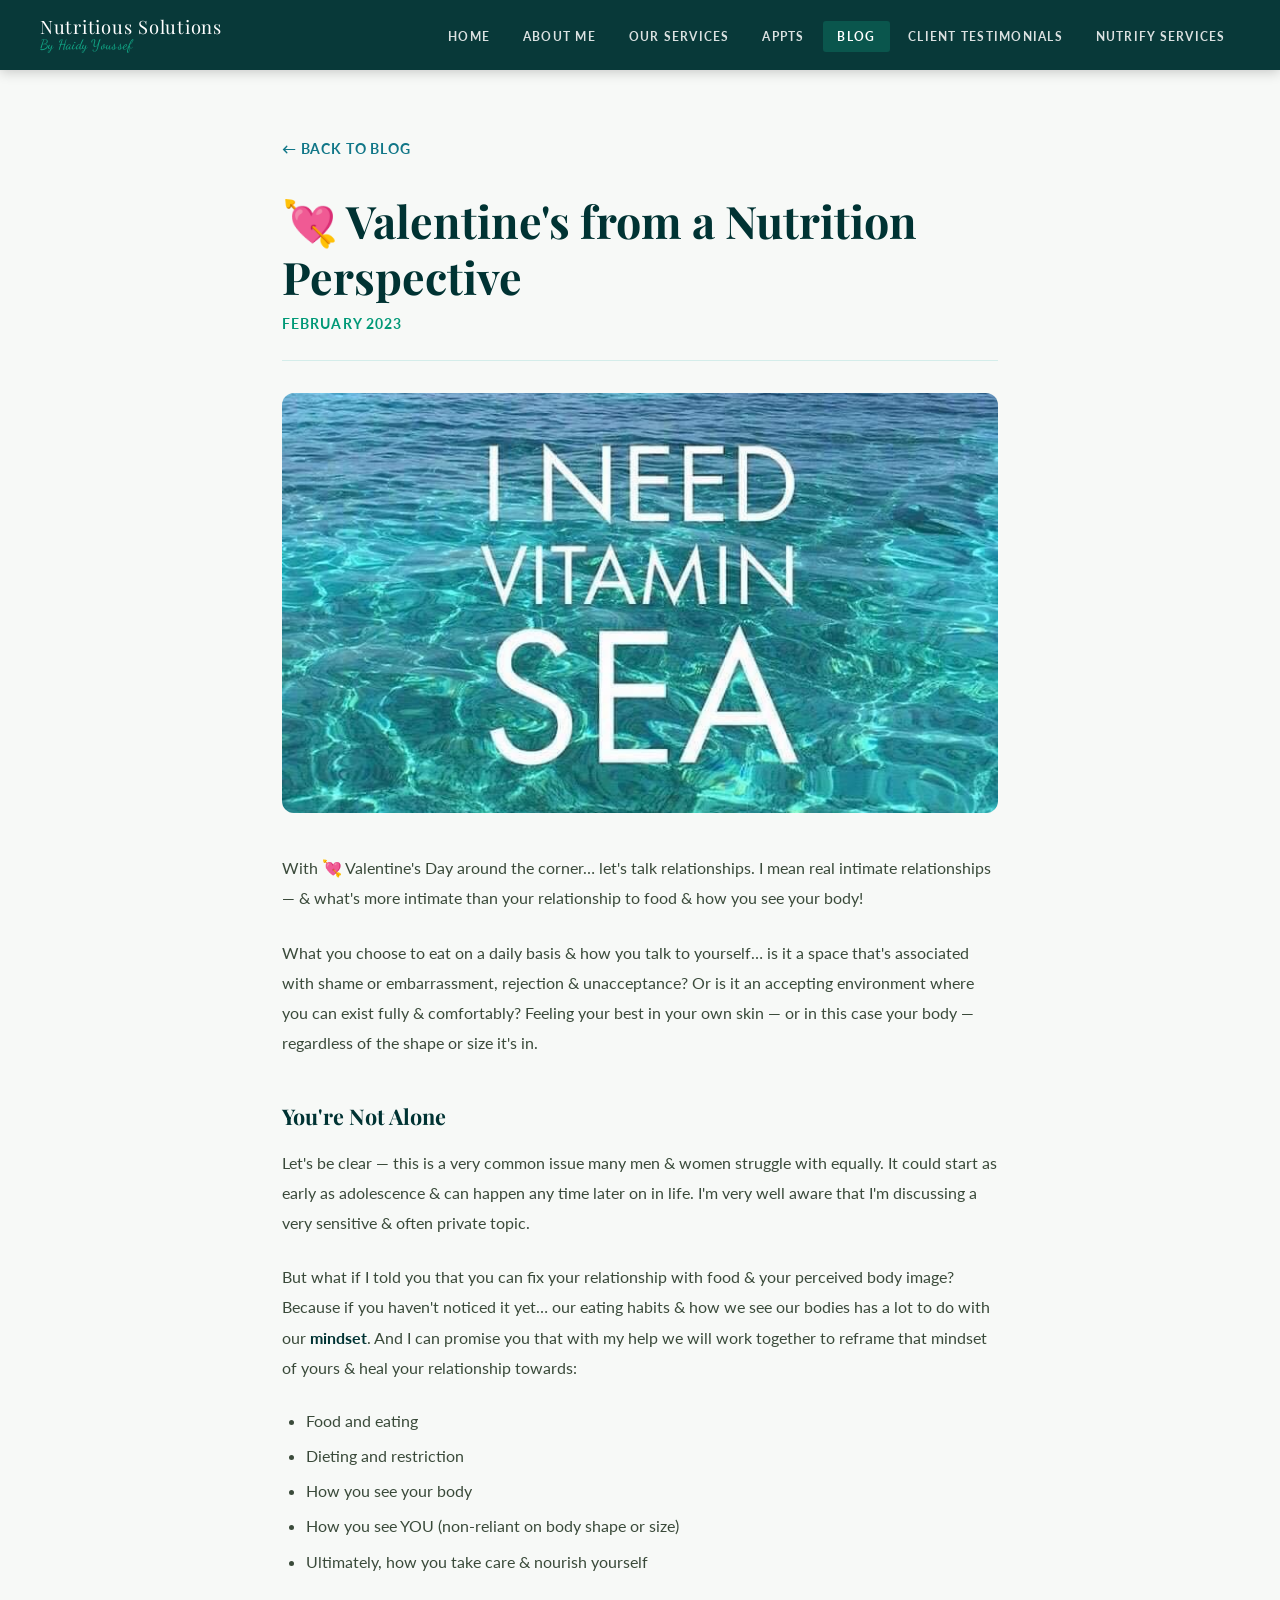
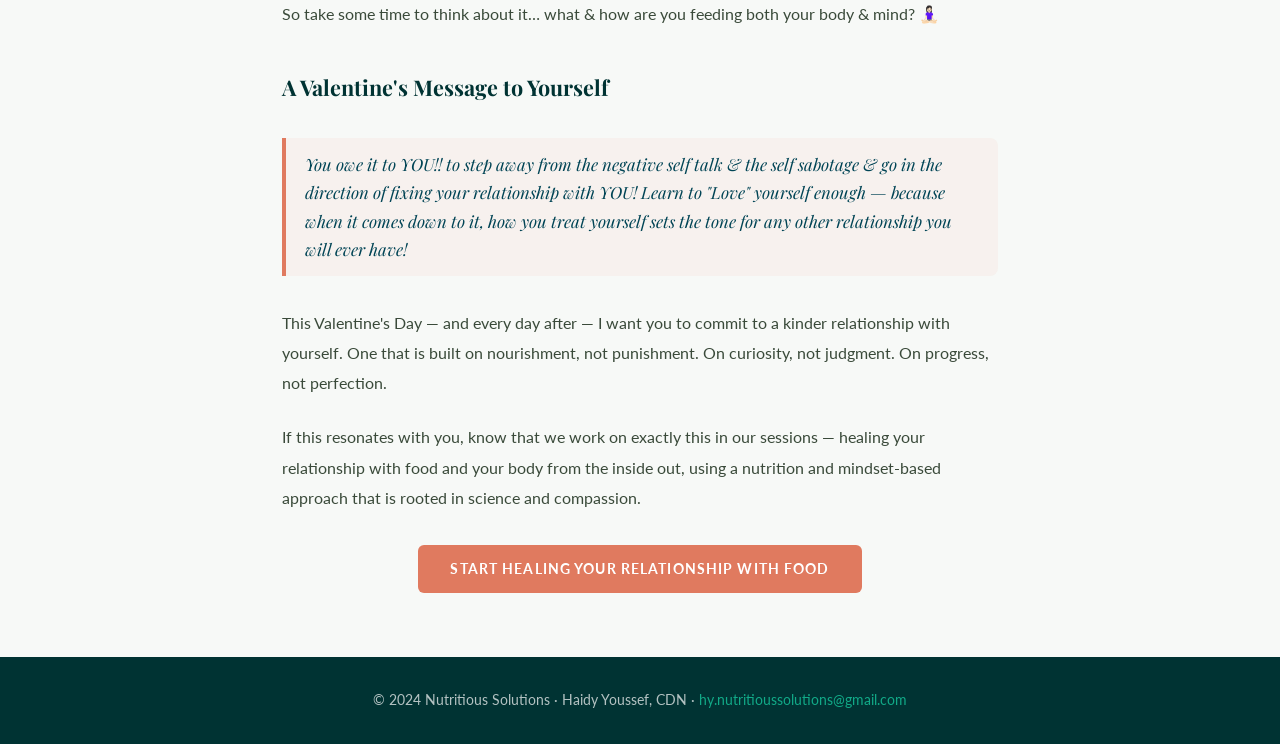
<file: pages/blog-post-4.html>
<!DOCTYPE html>
<html lang="en">
<head>
  <meta charset="UTF-8" />
  <meta name="viewport" content="width=device-width, initial-scale=1.0" />
  <title>Valentine's from a Nutrition Perspective — Nutritious Solutions Blog</title>
  <link rel="icon" href="../images/favicon.ico" />
  <link rel="stylesheet" href="../css/style.css" />
</head>
<body>

  <nav class="navbar">
    <a href="../index.html" class="nav-logo">
      <span class="logo-name">Nutritious Solutions</span>
      <span class="logo-by">By Haidy Youssef</span>
    </a>
    <button class="nav-toggle" aria-label="Menu">
      <span></span><span></span><span></span>
    </button>
    <ul class="nav-links">
      <li><a href="../index.html">Home</a></li>
      <li><a href="about.html">About Me</a></li>
      <li><a href="services.html">Our Services</a></li>
      <li><a href="appointments.html">Appts</a></li>
      <li><a href="blog.html" class="active">Blog</a></li>
      <li><a href="testimonials.html">Client Testimonials</a></li>
      <li><a href="nutrify.html">Nutrify Services</a></li>
    </ul>
  </nav>

  <div class="page-content">
    <section class="blog-post">
      <div class="blog-post-inner">

        <a href="blog.html" class="back-to-blog">← Back to Blog</a>

        <h1>💘 Valentine's from a Nutrition Perspective</h1>
        <p class="blog-post-date">February 2023</p>

        <img class="blog-post-img" src="../images/image0_3.jpeg" alt="Valentine's and nutrition" />

        <div class="blog-post-body">

          <p>With 💘 Valentine's Day around the corner… let's talk relationships. I mean real intimate relationships — &amp; what's more intimate than your relationship to food &amp; how you see your body!</p>

          <p>What you choose to eat on a daily basis &amp; how you talk to yourself… is it a space that's associated with shame or embarrassment, rejection &amp; unacceptance? Or is it an accepting environment where you can exist fully &amp; comfortably? Feeling your best in your own skin — or in this case your body — regardless of the shape or size it's in.</p>

          <h2>You're Not Alone</h2>

          <p>Let's be clear — this is a very common issue many men &amp; women struggle with equally. It could start as early as adolescence &amp; can happen any time later on in life. I'm very well aware that I'm discussing a very sensitive &amp; often private topic.</p>

          <p>But what if I told you that you can fix your relationship with food &amp; your perceived body image? Because if you haven't noticed it yet… our eating habits &amp; how we see our bodies has a lot to do with our <strong>mindset</strong>. And I can promise you that with my help we will work together to reframe that mindset of yours &amp; heal your relationship towards:</p>

          <ul>
            <li>Food and eating</li>
            <li>Dieting and restriction</li>
            <li>How you see your body</li>
            <li>How you see YOU (non-reliant on body shape or size)</li>
            <li>Ultimately, how you take care &amp; nourish yourself</li>
          </ul>

          <p>So take some time to think about it… what &amp; how are you feeding both your body &amp; mind? 🧘🏻‍♀️</p>

          <h2>A Valentine's Message to Yourself</h2>

          <blockquote>
            You owe it to YOU!! to step away from the negative self talk &amp; the self sabotage &amp; go in the direction of fixing your relationship with YOU! Learn to "Love" yourself enough — because when it comes down to it, how you treat yourself sets the tone for any other relationship you will ever have!
          </blockquote>

          <p>This Valentine's Day — and every day after — I want you to commit to a kinder relationship with yourself. One that is built on nourishment, not punishment. On curiosity, not judgment. On progress, not perfection.</p>

          <p>If this resonates with you, know that we work on exactly this in our sessions — healing your relationship with food and your body from the inside out, using a nutrition and mindset-based approach that is rooted in science and compassion.</p>

          <div class="text-center mt-2">
            <a href="appointments.html" class="btn btn-primary">Start Healing Your Relationship with Food</a>
          </div>

        </div>
      </div>
    </section>

    <footer>
      <p>© 2024 Nutritious Solutions · Haidy Youssef, CDN · <a href="mailto:hy.nutritioussolutions@gmail.com">hy.nutritioussolutions@gmail.com</a></p>
    </footer>
  </div>

  <script src="../js/main.js"></script>
</body>
</html>
</file>
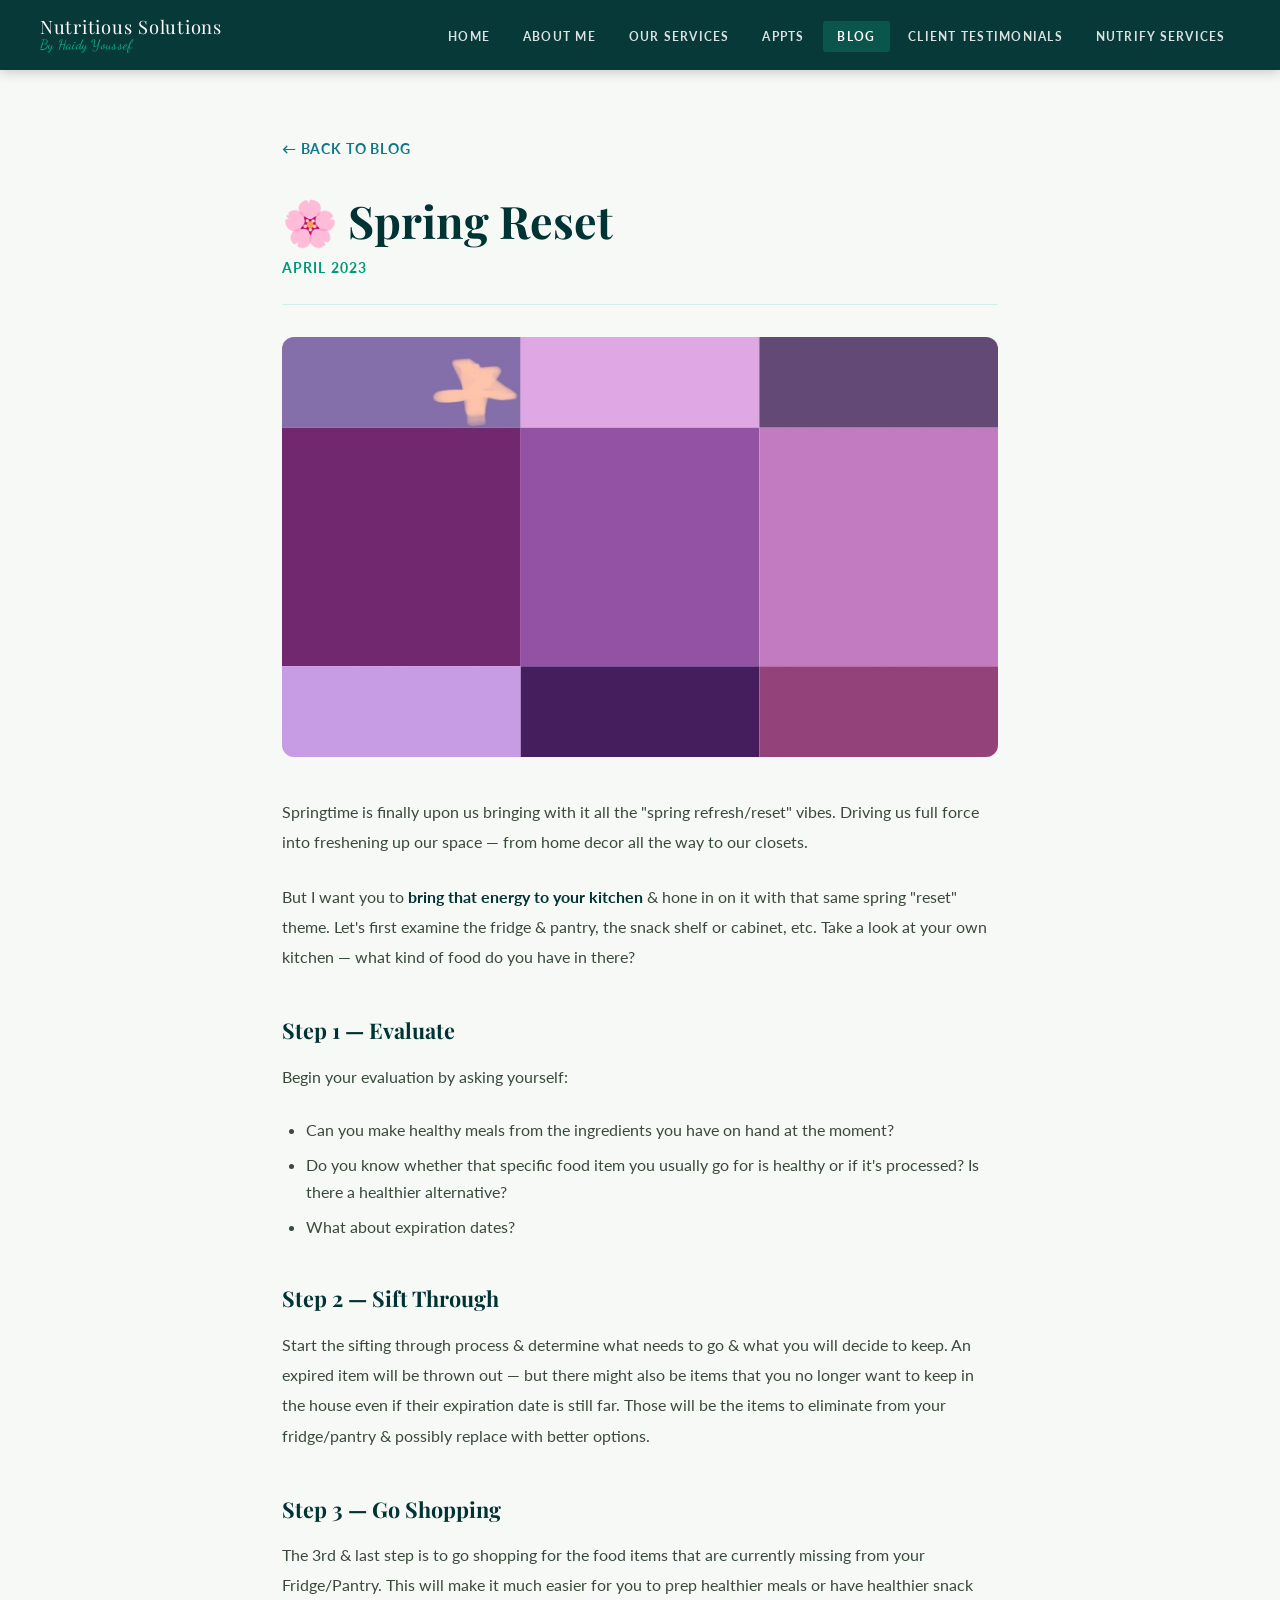
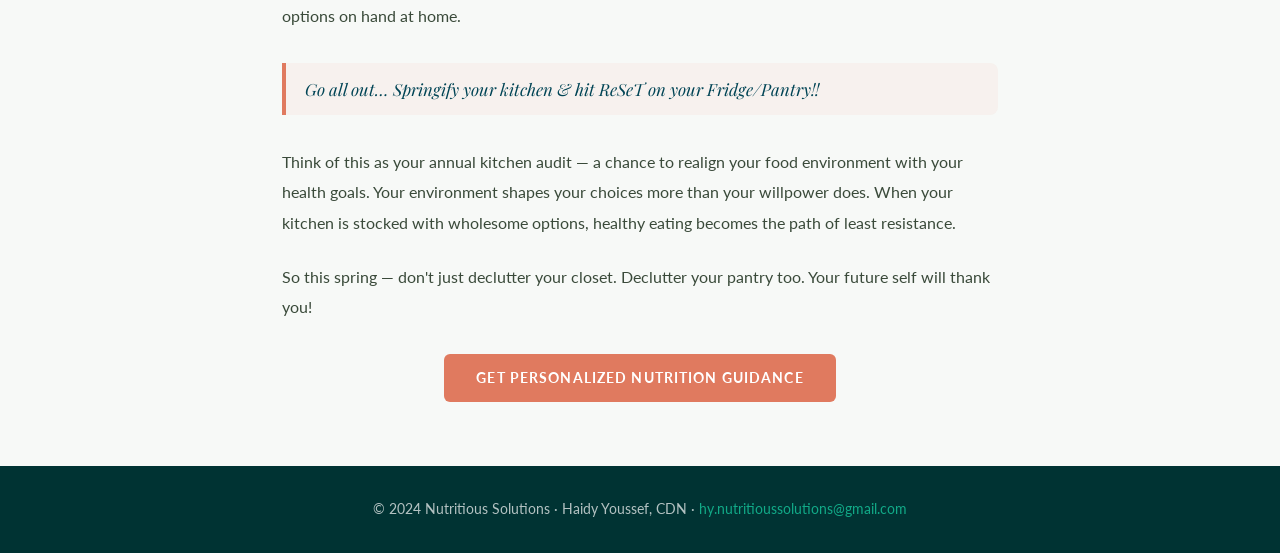
<file: pages/blog-post-5.html>
<!DOCTYPE html>
<html lang="en">
<head>
  <meta charset="UTF-8" />
  <meta name="viewport" content="width=device-width, initial-scale=1.0" />
  <title>Spring Reset — Nutritious Solutions Blog</title>
  <link rel="icon" href="../images/favicon.ico" />
  <link rel="stylesheet" href="../css/style.css" />
</head>
<body>

  <nav class="navbar">
    <a href="../index.html" class="nav-logo">
      <span class="logo-name">Nutritious Solutions</span>
      <span class="logo-by">By Haidy Youssef</span>
    </a>
    <button class="nav-toggle" aria-label="Menu">
      <span></span><span></span><span></span>
    </button>
    <ul class="nav-links">
      <li><a href="../index.html">Home</a></li>
      <li><a href="about.html">About Me</a></li>
      <li><a href="services.html">Our Services</a></li>
      <li><a href="appointments.html">Appts</a></li>
      <li><a href="blog.html" class="active">Blog</a></li>
      <li><a href="testimonials.html">Client Testimonials</a></li>
      <li><a href="nutrify.html">Nutrify Services</a></li>
    </ul>
  </nav>

  <div class="page-content">
    <section class="blog-post">
      <div class="blog-post-inner">

        <a href="blog.html" class="back-to-blog">← Back to Blog</a>

        <h1>🌸 Spring Reset</h1>
        <p class="blog-post-date">April 2023</p>

        <img class="blog-post-img" src="../images/image0_2.jpeg" alt="Spring Reset" />

        <div class="blog-post-body">

          <p>Springtime is finally upon us bringing with it all the "spring refresh/reset" vibes. Driving us full force into freshening up our space — from home decor all the way to our closets.</p>

          <p>But I want you to <strong>bring that energy to your kitchen</strong> &amp; hone in on it with that same spring "reset" theme. Let's first examine the fridge &amp; pantry, the snack shelf or cabinet, etc. Take a look at your own kitchen — what kind of food do you have in there?</p>

          <h2>Step 1 — Evaluate</h2>

          <p>Begin your evaluation by asking yourself:</p>

          <ul>
            <li>Can you make healthy meals from the ingredients you have on hand at the moment?</li>
            <li>Do you know whether that specific food item you usually go for is healthy or if it's processed? Is there a healthier alternative?</li>
            <li>What about expiration dates?</li>
          </ul>

          <h2>Step 2 — Sift Through</h2>

          <p>Start the sifting through process &amp; determine what needs to go &amp; what you will decide to keep. An expired item will be thrown out — but there might also be items that you no longer want to keep in the house even if their expiration date is still far. Those will be the items to eliminate from your fridge/pantry &amp; possibly replace with better options.</p>

          <h2>Step 3 — Go Shopping</h2>

          <p>The 3rd &amp; last step is to go shopping for the food items that are currently missing from your Fridge/Pantry. This will make it much easier for you to prep healthier meals or have healthier snack options on hand at home.</p>

          <blockquote>
            Go all out… Springify your kitchen &amp; hit ReSeT on your Fridge/Pantry!!
          </blockquote>

          <p>Think of this as your annual kitchen audit — a chance to realign your food environment with your health goals. Your environment shapes your choices more than your willpower does. When your kitchen is stocked with wholesome options, healthy eating becomes the path of least resistance.</p>

          <p>So this spring — don't just declutter your closet. Declutter your pantry too. Your future self will thank you!</p>

          <div class="text-center mt-2">
            <a href="appointments.html" class="btn btn-primary">Get Personalized Nutrition Guidance</a>
          </div>

        </div>
      </div>
    </section>

    <footer>
      <p>© 2024 Nutritious Solutions · Haidy Youssef, CDN · <a href="mailto:hy.nutritioussolutions@gmail.com">hy.nutritioussolutions@gmail.com</a></p>
    </footer>
  </div>

  <script src="../js/main.js"></script>
</body>
</html>
</file>
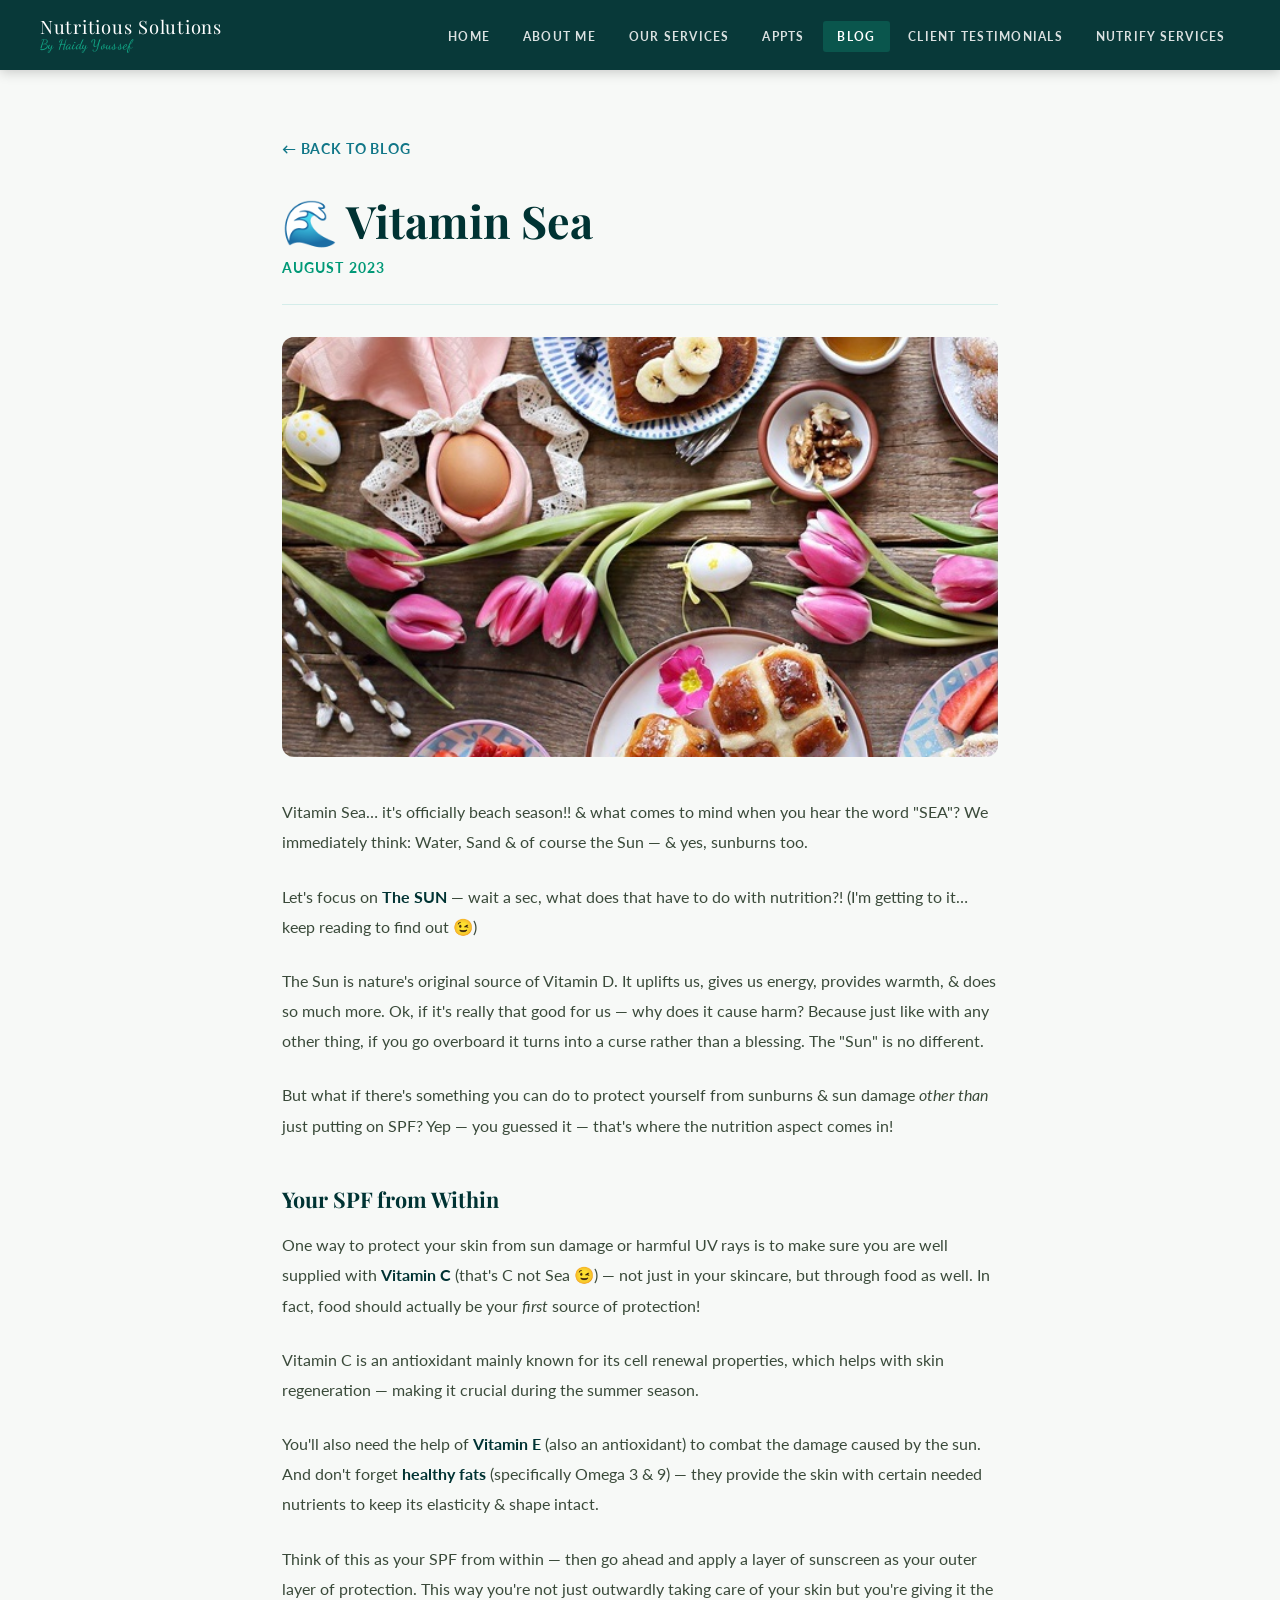
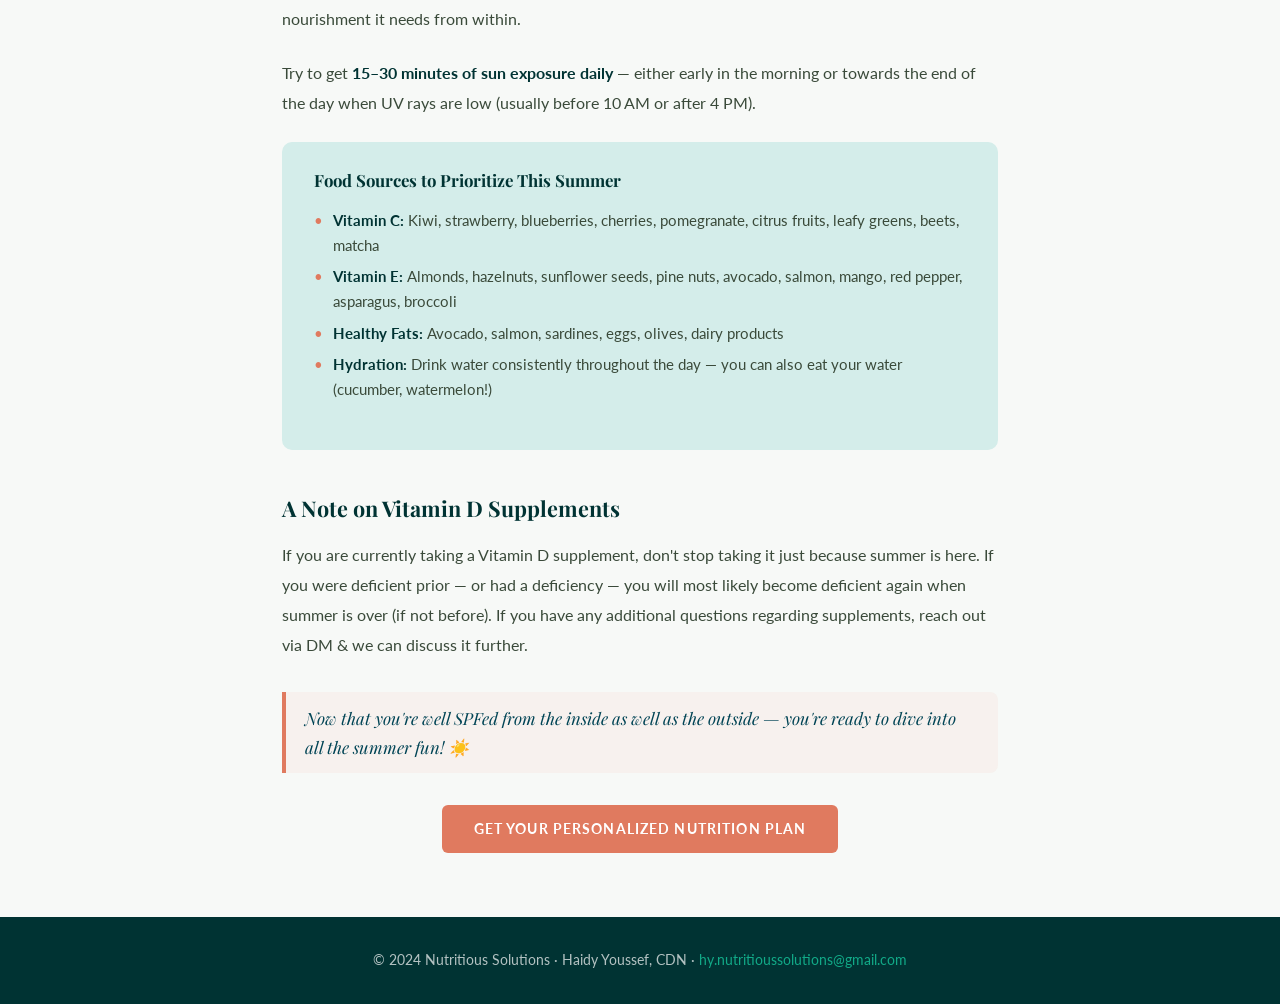
<file: pages/blog-post-6.html>
<!DOCTYPE html>
<html lang="en">
<head>
  <meta charset="UTF-8" />
  <meta name="viewport" content="width=device-width, initial-scale=1.0" />
  <title>Vitamin Sea — Nutritious Solutions Blog</title>
  <link rel="icon" href="../images/favicon.ico" />
  <link rel="stylesheet" href="../css/style.css" />
</head>
<body>

  <nav class="navbar">
    <a href="../index.html" class="nav-logo">
      <span class="logo-name">Nutritious Solutions</span>
      <span class="logo-by">By Haidy Youssef</span>
    </a>
    <button class="nav-toggle" aria-label="Menu">
      <span></span><span></span><span></span>
    </button>
    <ul class="nav-links">
      <li><a href="../index.html">Home</a></li>
      <li><a href="about.html">About Me</a></li>
      <li><a href="services.html">Our Services</a></li>
      <li><a href="appointments.html">Appts</a></li>
      <li><a href="blog.html" class="active">Blog</a></li>
      <li><a href="testimonials.html">Client Testimonials</a></li>
      <li><a href="nutrify.html">Nutrify Services</a></li>
    </ul>
  </nav>

  <div class="page-content">
    <section class="blog-post">
      <div class="blog-post-inner">

        <a href="blog.html" class="back-to-blog">← Back to Blog</a>

        <h1>🌊 Vitamin Sea</h1>
        <p class="blog-post-date">August 2023</p>

        <img class="blog-post-img" src="../images/image0_4.jpeg" alt="Vitamin Sea" />

        <div class="blog-post-body">

          <p>Vitamin Sea… it's officially beach season!! &amp; what comes to mind when you hear the word "SEA"? We immediately think: Water, Sand &amp; of course the Sun — &amp; yes, sunburns too.</p>

          <p>Let's focus on <strong>The SUN</strong> — wait a sec, what does that have to do with nutrition?! (I'm getting to it… keep reading to find out 😉)</p>

          <p>The Sun is nature's original source of Vitamin D. It uplifts us, gives us energy, provides warmth, &amp; does so much more. Ok, if it's really that good for us — why does it cause harm? Because just like with any other thing, if you go overboard it turns into a curse rather than a blessing. The "Sun" is no different.</p>

          <p>But what if there's something you can do to protect yourself from sunburns &amp; sun damage <em>other than</em> just putting on SPF? Yep — you guessed it — that's where the nutrition aspect comes in!</p>

          <h2>Your SPF from Within</h2>

          <p>One way to protect your skin from sun damage or harmful UV rays is to make sure you are well supplied with <strong>Vitamin C</strong> (that's C not Sea 😉) — not just in your skincare, but through food as well. In fact, food should actually be your <em>first</em> source of protection!</p>

          <p>Vitamin C is an antioxidant mainly known for its cell renewal properties, which helps with skin regeneration — making it crucial during the summer season.</p>

          <p>You'll also need the help of <strong>Vitamin E</strong> (also an antioxidant) to combat the damage caused by the sun. And don't forget <strong>healthy fats</strong> (specifically Omega 3 &amp; 9) — they provide the skin with certain needed nutrients to keep its elasticity &amp; shape intact.</p>

          <p>Think of this as your SPF from within — then go ahead and apply a layer of sunscreen as your outer layer of protection. This way you're not just outwardly taking care of your skin but you're giving it the nourishment it needs from within.</p>

          <p>Try to get <strong>15–30 minutes of sun exposure daily</strong> — either early in the morning or towards the end of the day when UV rays are low (usually before 10 AM or after 4 PM).</p>

          <div class="food-sources">
            <h3>Food Sources to Prioritize This Summer</h3>
            <ul>
              <li><strong>Vitamin C:</strong> Kiwi, strawberry, blueberries, cherries, pomegranate, citrus fruits, leafy greens, beets, matcha</li>
              <li><strong>Vitamin E:</strong> Almonds, hazelnuts, sunflower seeds, pine nuts, avocado, salmon, mango, red pepper, asparagus, broccoli</li>
              <li><strong>Healthy Fats:</strong> Avocado, salmon, sardines, eggs, olives, dairy products</li>
              <li><strong>Hydration:</strong> Drink water consistently throughout the day — you can also eat your water (cucumber, watermelon!)</li>
            </ul>
          </div>

          <h2>A Note on Vitamin D Supplements</h2>

          <p>If you are currently taking a Vitamin D supplement, don't stop taking it just because summer is here. If you were deficient prior — or had a deficiency — you will most likely become deficient again when summer is over (if not before). If you have any additional questions regarding supplements, reach out via DM &amp; we can discuss it further.</p>

          <blockquote>
            Now that you're well SPFed from the inside as well as the outside — you're ready to dive into all the summer fun! ☀️
          </blockquote>

          <div class="text-center mt-2">
            <a href="appointments.html" class="btn btn-primary">Get Your Personalized Nutrition Plan</a>
          </div>

        </div>
      </div>
    </section>

    <footer>
      <p>© 2024 Nutritious Solutions · Haidy Youssef, CDN · <a href="mailto:hy.nutritioussolutions@gmail.com">hy.nutritioussolutions@gmail.com</a></p>
    </footer>
  </div>

  <script src="../js/main.js"></script>
</body>
</html>
</file>
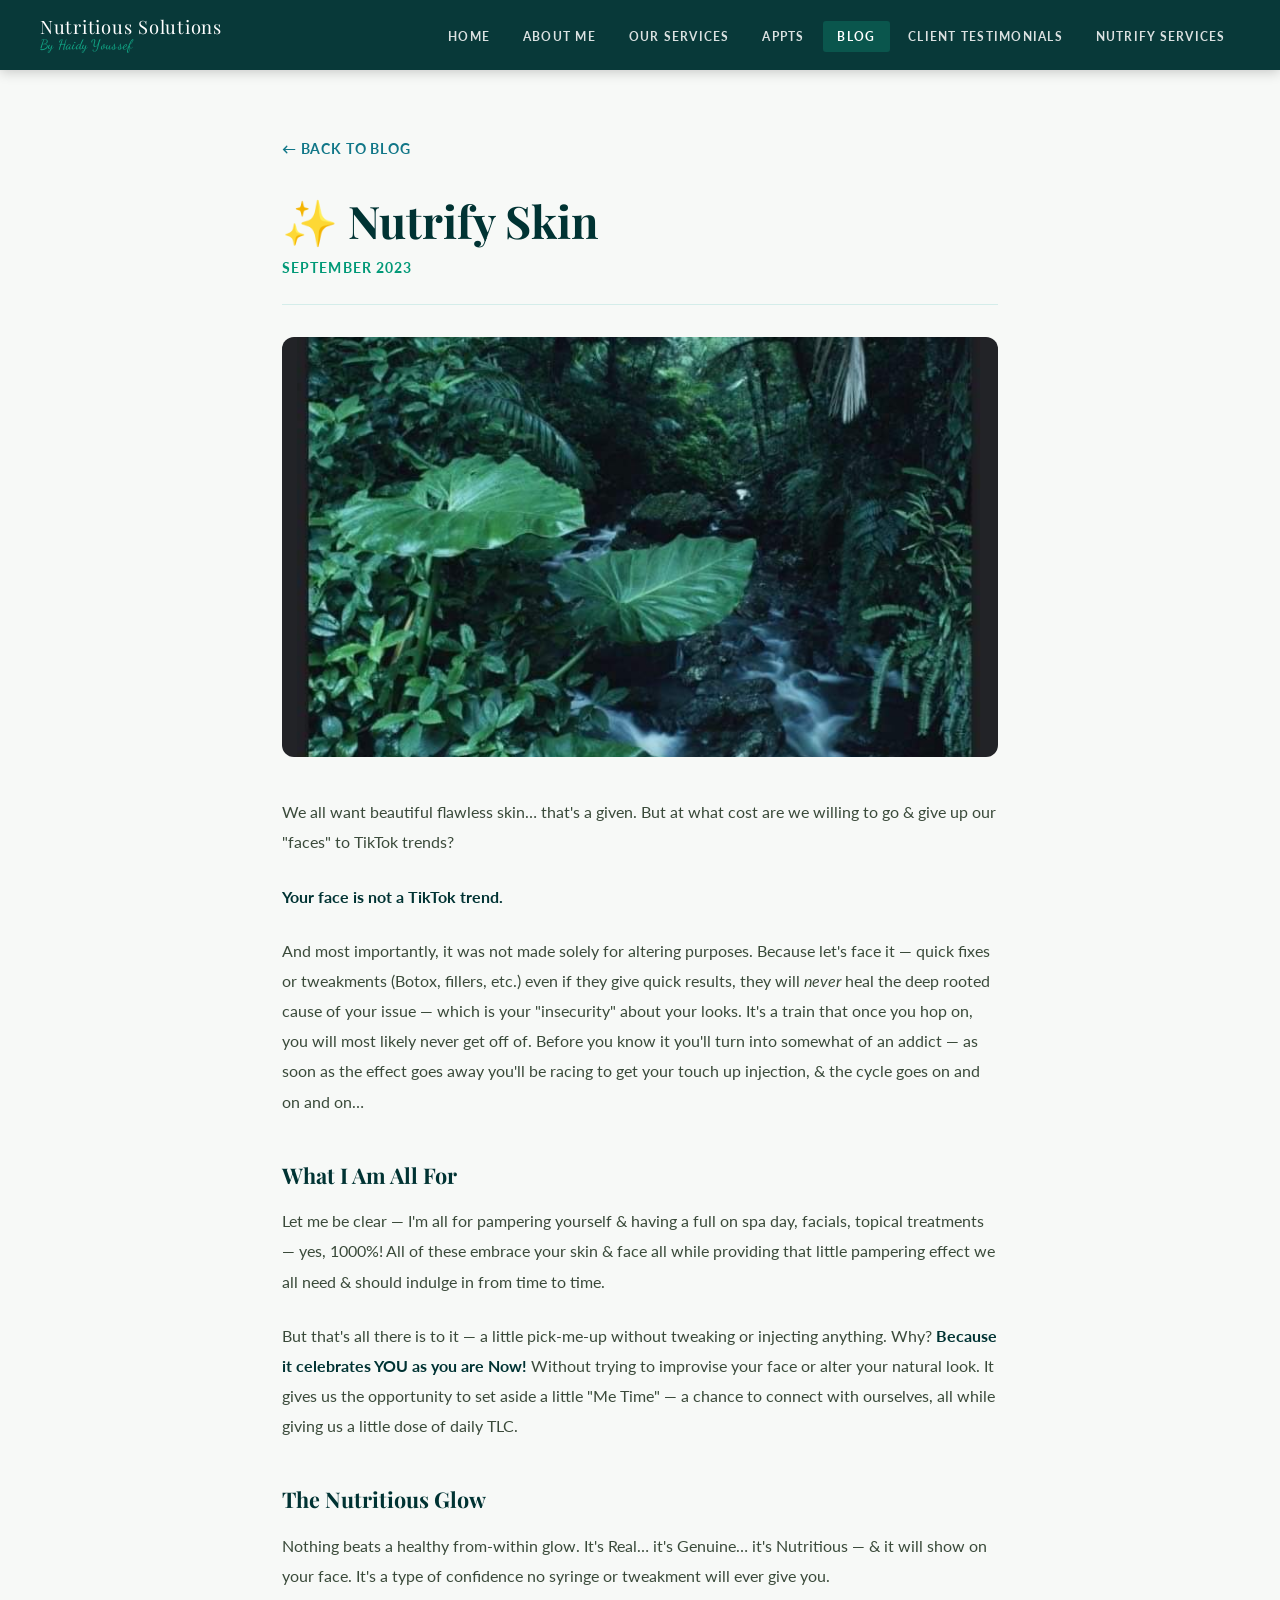
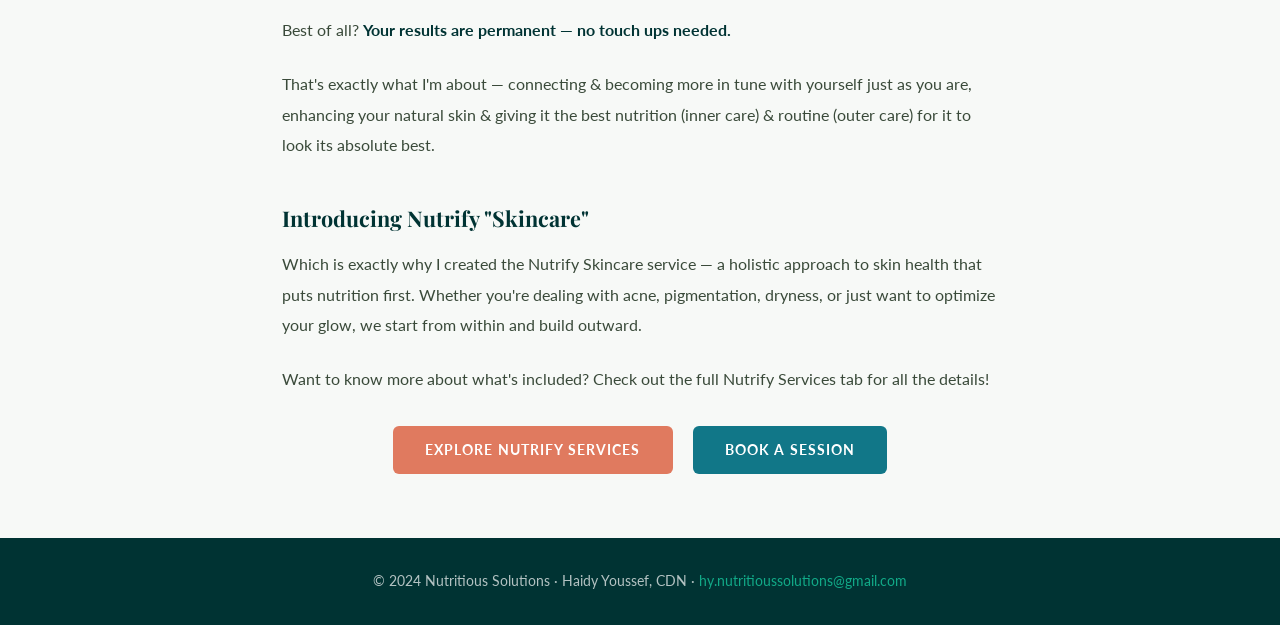
<file: pages/blog-post-7.html>
<!DOCTYPE html>
<html lang="en">
<head>
  <meta charset="UTF-8" />
  <meta name="viewport" content="width=device-width, initial-scale=1.0" />
  <title>Nutrify Skin — Nutritious Solutions Blog</title>
  <link rel="icon" href="../images/favicon.ico" />
  <link rel="stylesheet" href="../css/style.css" />
</head>
<body>

  <nav class="navbar">
    <a href="../index.html" class="nav-logo">
      <span class="logo-name">Nutritious Solutions</span>
      <span class="logo-by">By Haidy Youssef</span>
    </a>
    <button class="nav-toggle" aria-label="Menu">
      <span></span><span></span><span></span>
    </button>
    <ul class="nav-links">
      <li><a href="../index.html">Home</a></li>
      <li><a href="about.html">About Me</a></li>
      <li><a href="services.html">Our Services</a></li>
      <li><a href="appointments.html">Appts</a></li>
      <li><a href="blog.html" class="active">Blog</a></li>
      <li><a href="testimonials.html">Client Testimonials</a></li>
      <li><a href="nutrify.html">Nutrify Services</a></li>
    </ul>
  </nav>

  <div class="page-content">
    <section class="blog-post">
      <div class="blog-post-inner">

        <a href="blog.html" class="back-to-blog">← Back to Blog</a>

        <h1>✨ Nutrify Skin</h1>
        <p class="blog-post-date">September 2023</p>

        <img class="blog-post-img" src="../images/image0_5.jpeg" alt="Nutrify Skin" />

        <div class="blog-post-body">

          <p>We all want beautiful flawless skin… that's a given. But at what cost are we willing to go &amp; give up our "faces" to TikTok trends?</p>

          <p><strong>Your face is not a TikTok trend.</strong></p>

          <p>And most importantly, it was not made solely for altering purposes. Because let's face it — quick fixes or tweakments (Botox, fillers, etc.) even if they give quick results, they will <em>never</em> heal the deep rooted cause of your issue — which is your "insecurity" about your looks. It's a train that once you hop on, you will most likely never get off of. Before you know it you'll turn into somewhat of an addict — as soon as the effect goes away you'll be racing to get your touch up injection, &amp; the cycle goes on and on and on…</p>

          <h2>What I Am All For</h2>

          <p>Let me be clear — I'm all for pampering yourself &amp; having a full on spa day, facials, topical treatments — yes, 1000%! All of these embrace your skin &amp; face all while providing that little pampering effect we all need &amp; should indulge in from time to time.</p>

          <p>But that's all there is to it — a little pick-me-up without tweaking or injecting anything. Why? <strong>Because it celebrates YOU as you are Now!</strong> Without trying to improvise your face or alter your natural look. It gives us the opportunity to set aside a little "Me Time" — a chance to connect with ourselves, all while giving us a little dose of daily TLC.</p>

          <h2>The Nutritious Glow</h2>

          <p>Nothing beats a healthy from-within glow. It's Real… it's Genuine… it's Nutritious — &amp; it will show on your face. It's a type of confidence no syringe or tweakment will ever give you.</p>

          <p>Best of all? <strong>Your results are permanent — no touch ups needed.</strong></p>

          <p>That's exactly what I'm about — connecting &amp; becoming more in tune with yourself just as you are, enhancing your natural skin &amp; giving it the best nutrition (inner care) &amp; routine (outer care) for it to look its absolute best.</p>

          <h2>Introducing Nutrify "Skincare"</h2>

          <p>Which is exactly why I created the Nutrify Skincare service — a holistic approach to skin health that puts nutrition first. Whether you're dealing with acne, pigmentation, dryness, or just want to optimize your glow, we start from within and build outward.</p>

          <p>Want to know more about what's included? Check out the full Nutrify Services tab for all the details!</p>

          <div class="text-center mt-2">
            <a href="nutrify.html" class="btn btn-primary">Explore Nutrify Services</a>
            <a href="appointments.html" class="btn btn-teal" style="margin-left: 1rem;">Book a Session</a>
          </div>

        </div>
      </div>
    </section>

    <footer>
      <p>© 2024 Nutritious Solutions · Haidy Youssef, CDN · <a href="mailto:hy.nutritioussolutions@gmail.com">hy.nutritioussolutions@gmail.com</a></p>
    </footer>
  </div>

  <script src="../js/main.js"></script>
</body>
</html>
</file>
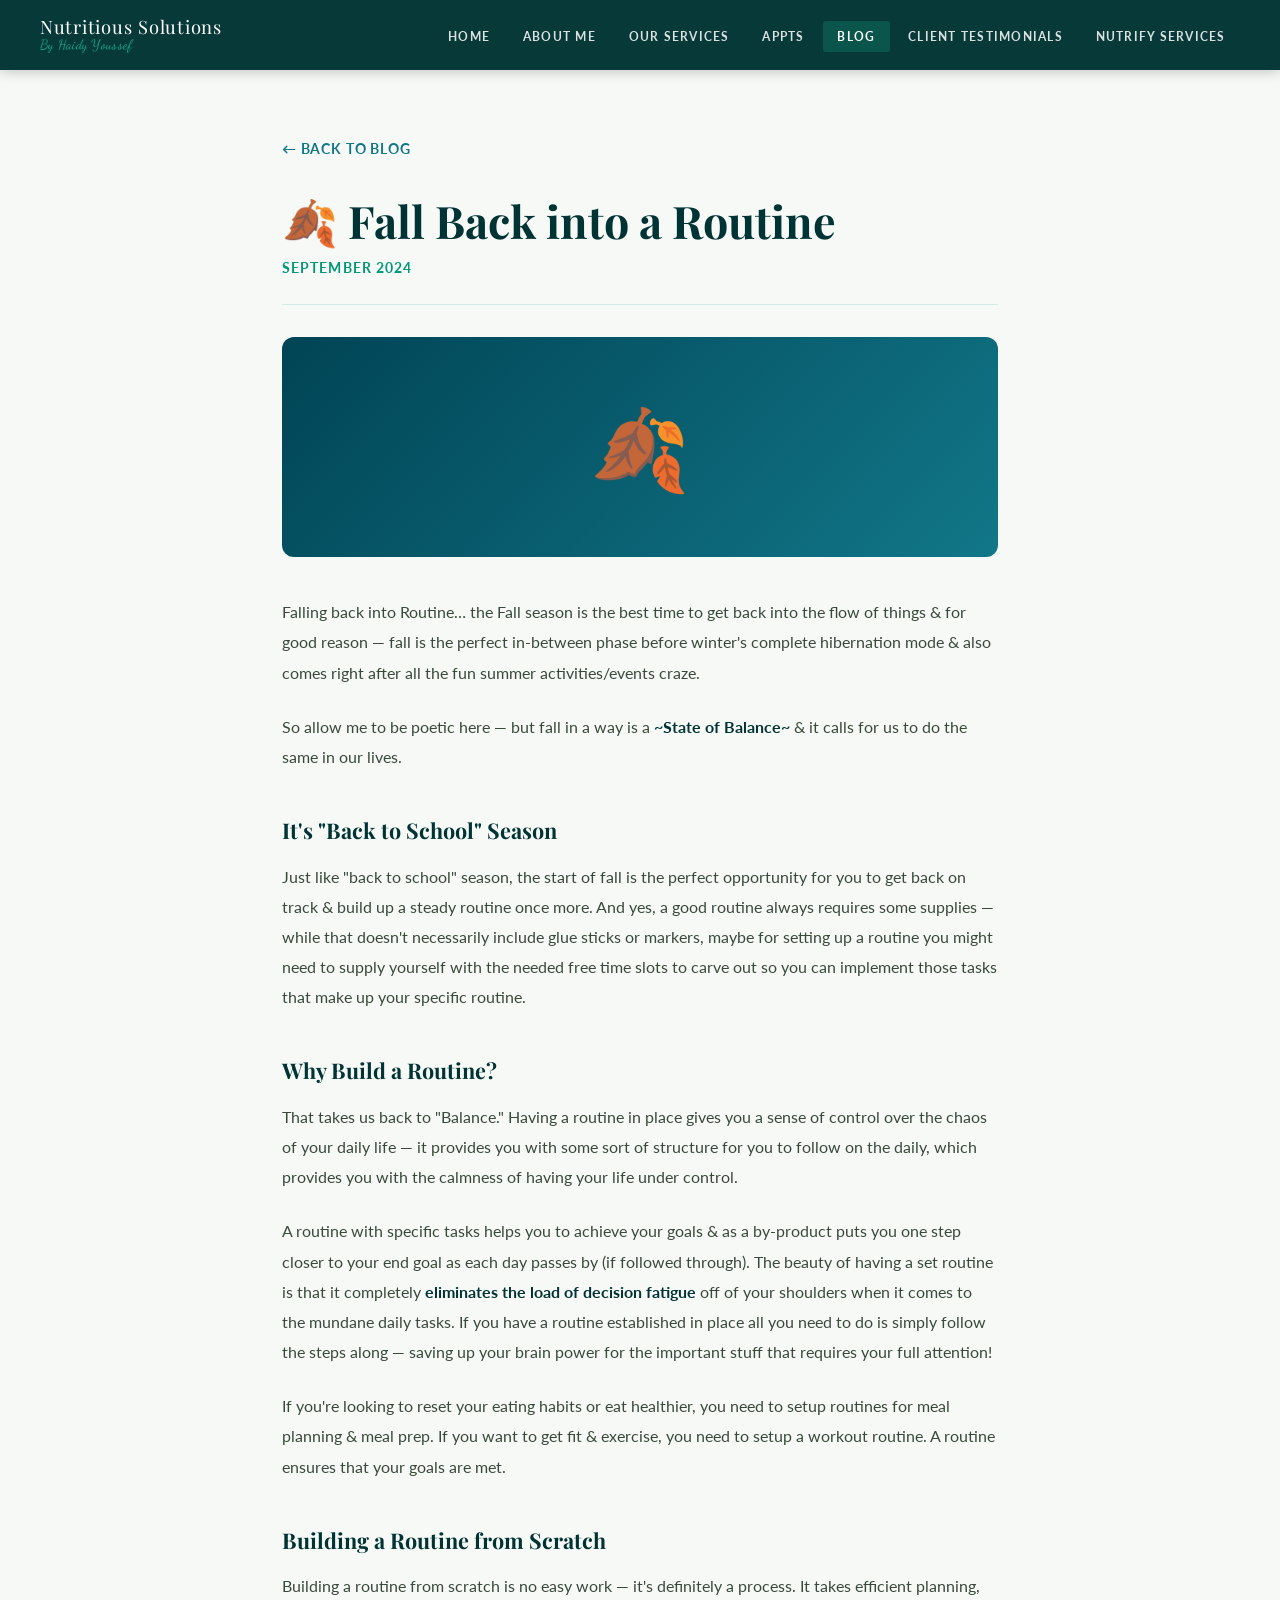
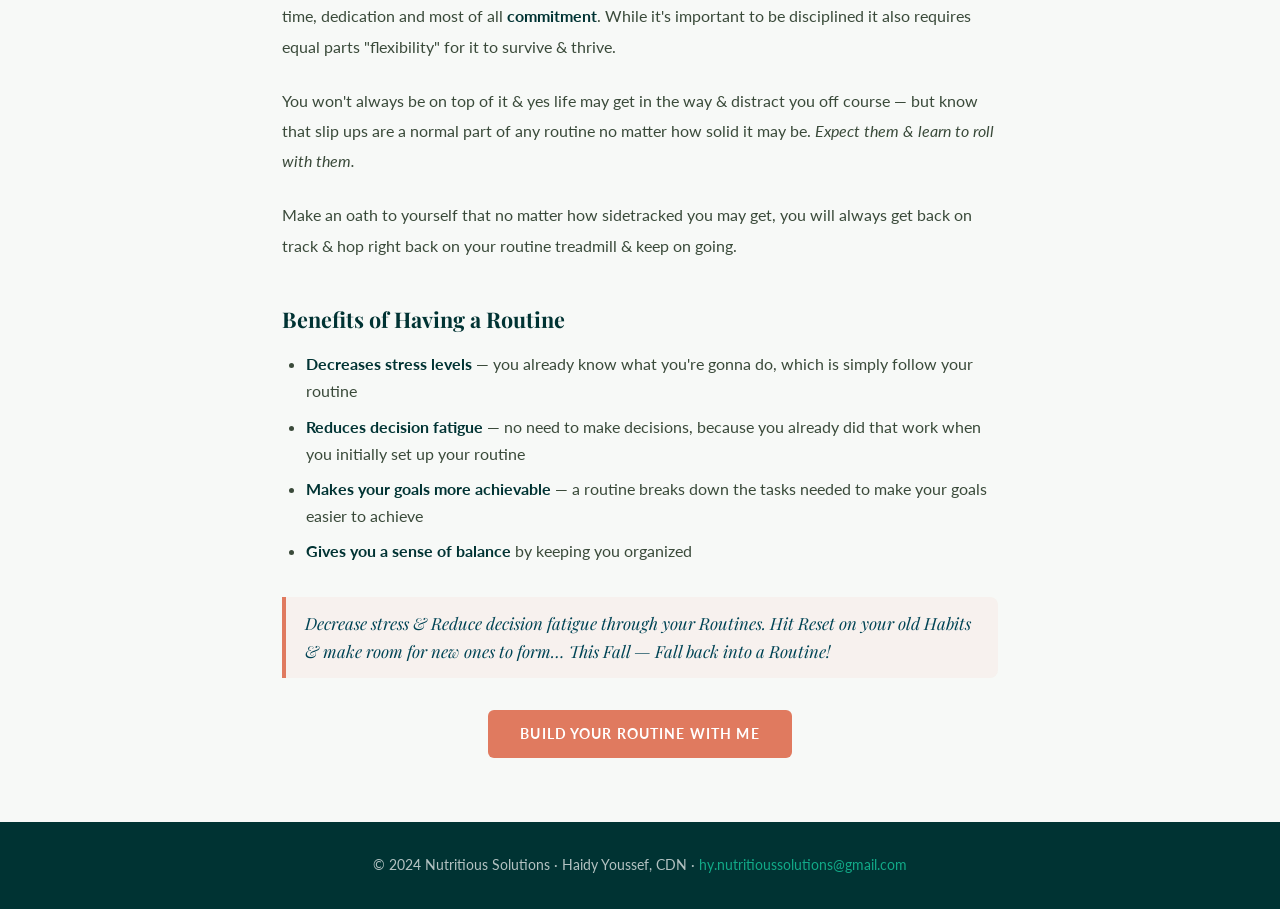
<file: pages/blog-post-8.html>
<!DOCTYPE html>
<html lang="en">
<head>
  <meta charset="UTF-8" />
  <meta name="viewport" content="width=device-width, initial-scale=1.0" />
  <title>Fall Back into a Routine — Nutritious Solutions Blog</title>
  <link rel="icon" href="../images/favicon.ico" />
  <link rel="stylesheet" href="../css/style.css" />
</head>
<body>

  <nav class="navbar">
    <a href="../index.html" class="nav-logo">
      <span class="logo-name">Nutritious Solutions</span>
      <span class="logo-by">By Haidy Youssef</span>
    </a>
    <button class="nav-toggle" aria-label="Menu">
      <span></span><span></span><span></span>
    </button>
    <ul class="nav-links">
      <li><a href="../index.html">Home</a></li>
      <li><a href="about.html">About Me</a></li>
      <li><a href="services.html">Our Services</a></li>
      <li><a href="appointments.html">Appts</a></li>
      <li><a href="blog.html" class="active">Blog</a></li>
      <li><a href="testimonials.html">Client Testimonials</a></li>
      <li><a href="nutrify.html">Nutrify Services</a></li>
    </ul>
  </nav>

  <div class="page-content">
    <section class="blog-post">
      <div class="blog-post-inner">

        <a href="blog.html" class="back-to-blog">← Back to Blog</a>

        <h1>🍂 Fall Back into a Routine</h1>
        <p class="blog-post-date">September 2024</p>

        <!-- Image may not exist; graceful fallback -->
        <div style="width:100%; border-radius:12px; margin-bottom:2.5rem; overflow:hidden; max-height:420px; background: linear-gradient(135deg, #004455, #117788); display:flex; align-items:center; justify-content:center; font-size: 5rem; min-height: 220px;">
          🍂
        </div>

        <div class="blog-post-body">

          <p>Falling back into Routine… the Fall season is the best time to get back into the flow of things &amp; for good reason — fall is the perfect in-between phase before winter's complete hibernation mode &amp; also comes right after all the fun summer activities/events craze.</p>

          <p>So allow me to be poetic here — but fall in a way is a <strong>~State of Balance~</strong> &amp; it calls for us to do the same in our lives.</p>

          <h2>It's "Back to School" Season</h2>

          <p>Just like "back to school" season, the start of fall is the perfect opportunity for you to get back on track &amp; build up a steady routine once more. And yes, a good routine always requires some supplies — while that doesn't necessarily include glue sticks or markers, maybe for setting up a routine you might need to supply yourself with the needed free time slots to carve out so you can implement those tasks that make up your specific routine.</p>

          <h2>Why Build a Routine?</h2>

          <p>That takes us back to "Balance." Having a routine in place gives you a sense of control over the chaos of your daily life — it provides you with some sort of structure for you to follow on the daily, which provides you with the calmness of having your life under control.</p>

          <p>A routine with specific tasks helps you to achieve your goals &amp; as a by-product puts you one step closer to your end goal as each day passes by (if followed through). The beauty of having a set routine is that it completely <strong>eliminates the load of decision fatigue</strong> off of your shoulders when it comes to the mundane daily tasks. If you have a routine established in place all you need to do is simply follow the steps along — saving up your brain power for the important stuff that requires your full attention!</p>

          <p>If you're looking to reset your eating habits or eat healthier, you need to setup routines for meal planning &amp; meal prep. If you want to get fit &amp; exercise, you need to setup a workout routine. A routine ensures that your goals are met.</p>

          <h2>Building a Routine from Scratch</h2>

          <p>Building a routine from scratch is no easy work — it's definitely a process. It takes efficient planning, time, dedication and most of all <strong>commitment</strong>. While it's important to be disciplined it also requires equal parts "flexibility" for it to survive &amp; thrive.</p>

          <p>You won't always be on top of it &amp; yes life may get in the way &amp; distract you off course — but know that slip ups are a normal part of any routine no matter how solid it may be. <em>Expect them &amp; learn to roll with them.</em></p>

          <p>Make an oath to yourself that no matter how sidetracked you may get, you will always get back on track &amp; hop right back on your routine treadmill &amp; keep on going.</p>

          <h2>Benefits of Having a Routine</h2>

          <ul>
            <li><strong>Decreases stress levels</strong> — you already know what you're gonna do, which is simply follow your routine</li>
            <li><strong>Reduces decision fatigue</strong> — no need to make decisions, because you already did that work when you initially set up your routine</li>
            <li><strong>Makes your goals more achievable</strong> — a routine breaks down the tasks needed to make your goals easier to achieve</li>
            <li><strong>Gives you a sense of balance</strong> by keeping you organized</li>
          </ul>

          <blockquote>
            Decrease stress &amp; Reduce decision fatigue through your Routines. Hit Reset on your old Habits &amp; make room for new ones to form… This Fall — Fall back into a Routine!
          </blockquote>

          <div class="text-center mt-2">
            <a href="appointments.html" class="btn btn-primary">Build Your Routine with Me</a>
          </div>

        </div>
      </div>
    </section>

    <footer>
      <p>© 2024 Nutritious Solutions · Haidy Youssef, CDN · <a href="mailto:hy.nutritioussolutions@gmail.com">hy.nutritioussolutions@gmail.com</a></p>
    </footer>
  </div>

  <script src="../js/main.js"></script>
</body>
</html>
</file>
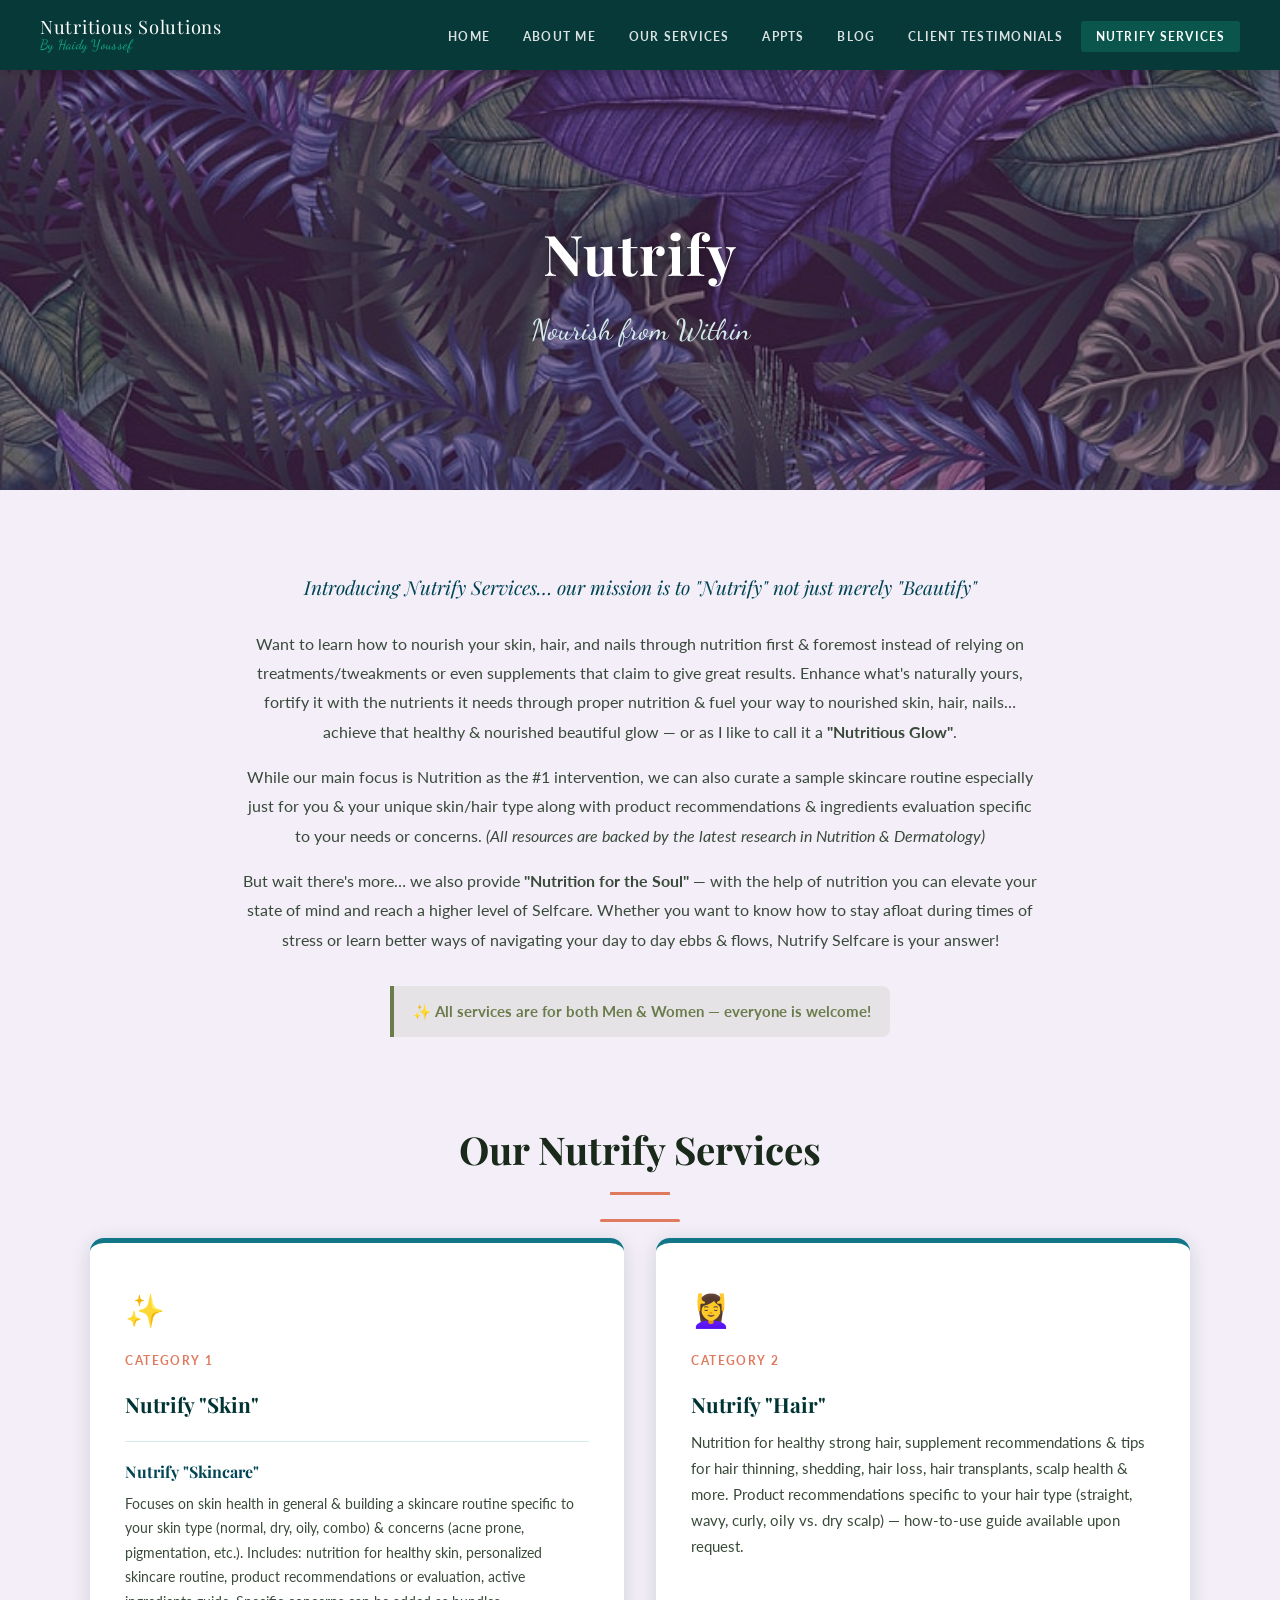
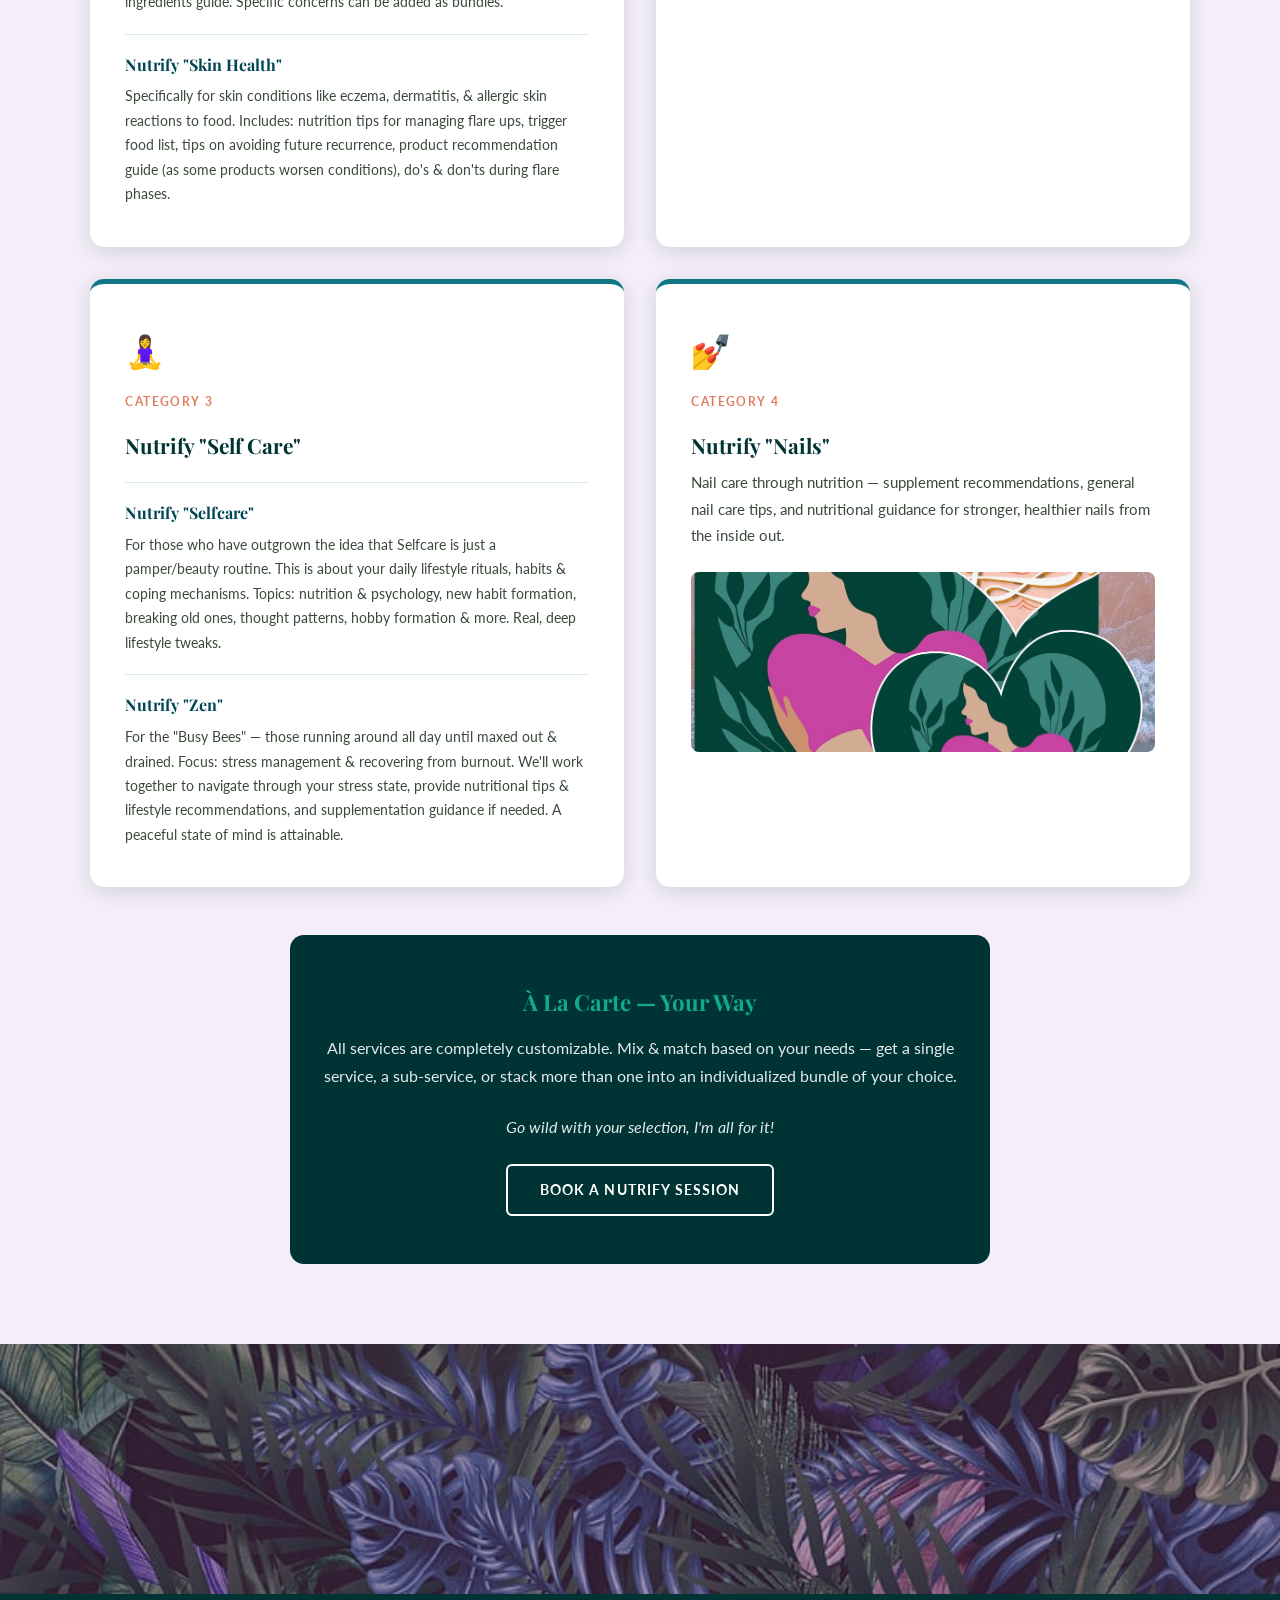
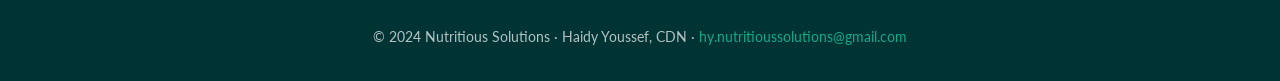
<file: pages/nutrify.html>
<!DOCTYPE html>
<html lang="en">
<head>
  <meta charset="UTF-8" />
  <meta name="viewport" content="width=device-width, initial-scale=1.0" />
  <title>Nutrify Services — Nutritious Solutions</title>
  <link rel="icon" href="../images/favicon.ico" />
  <link rel="stylesheet" href="../css/style.css" />
  <style>
    /* Nutrify-specific purple tint */
    .nutrify-banner-overlay { background: rgba(60, 20, 80, 0.5); }
    .nutrify-section { background: #f3eef8; }
  </style>
</head>
<body>

  <nav class="navbar">
    <a href="../index.html" class="nav-logo">
      <span class="logo-name">Nutritious Solutions</span>
      <span class="logo-by">By Haidy Youssef</span>
    </a>
    <button class="nav-toggle" aria-label="Menu">
      <span></span><span></span><span></span>
    </button>
    <ul class="nav-links">
      <li><a href="../index.html">Home</a></li>
      <li><a href="about.html">About Me</a></li>
      <li><a href="services.html">Our Services</a></li>
      <li><a href="appointments.html">Appts</a></li>
      <li><a href="blog.html">Blog</a></li>
      <li><a href="testimonials.html">Client Testimonials</a></li>
      <li><a href="nutrify.html" class="active">Nutrify Services</a></li>
    </ul>
  </nav>

  <div class="page-content">

    <!-- Banner -->
    <div class="banner">
      <img src="../images/IMG_1384.jpg" alt="Tropical leaves" />
      <div class="banner-overlay nutrify-banner-overlay"></div>
      <div class="banner-text">
        <h1>Nutrify</h1>
        <p class="banner-sub">Nourish from Within</p>
      </div>
    </div>

    <!-- Intro -->
    <section class="section nutrify-section">
      <div class="section-inner">

        <div class="nutrify-intro">
          <p class="tagline">Introducing Nutrify Services… our mission is to "Nutrify" not just merely "Beautify"</p>

          <p>Want to learn how to nourish your skin, hair, and nails through nutrition first &amp; foremost instead of relying on treatments/tweakments or even supplements that claim to give great results. Enhance what's naturally yours, fortify it with the nutrients it needs through proper nutrition &amp; fuel your way to nourished skin, hair, nails… achieve that healthy &amp; nourished beautiful glow — or as I like to call it a <strong>"Nutritious Glow"</strong>.</p>

          <p>While our main focus is Nutrition as the #1 intervention, we can also curate a sample skincare routine especially just for you &amp; your unique skin/hair type along with product recommendations &amp; ingredients evaluation specific to your needs or concerns. <em>(All resources are backed by the latest research in Nutrition &amp; Dermatology)</em></p>

          <p>But wait there's more… we also provide <strong>"Nutrition for the Soul"</strong> — with the help of nutrition you can elevate your state of mind and reach a higher level of Selfcare. Whether you want to know how to stay afloat during times of stress or learn better ways of navigating your day to day ebbs &amp; flows, Nutrify Selfcare is your answer!</p>

          <div class="nutrify-note">
            ✨ All services are for both Men &amp; Women — everyone is welcome!
          </div>
        </div>

        <!-- 4 Categories -->
        <h2 class="section-title centered">Our Nutrify Services</h2>
        <div class="divider"></div>

        <div class="nutrify-categories">

          <!-- 1. Skin -->
          <div class="nutrify-card">
            <div class="card-icon">✨</div>
            <p class="card-number">Category 1</p>
            <h3>Nutrify "Skin"</h3>

            <div class="subcategory">
              <h4>Nutrify "Skincare"</h4>
              <p>Focuses on skin health in general &amp; building a skincare routine specific to your skin type (normal, dry, oily, combo) &amp; concerns (acne prone, pigmentation, etc.). Includes: nutrition for healthy skin, personalized skincare routine, product recommendations or evaluation, active ingredients guide. Specific concerns can be added as bundles.</p>
            </div>

            <div class="subcategory">
              <h4>Nutrify "Skin Health"</h4>
              <p>Specifically for skin conditions like eczema, dermatitis, &amp; allergic skin reactions to food. Includes: nutrition tips for managing flare ups, trigger food list, tips on avoiding future recurrence, product recommendation guide (as some products worsen conditions), do's &amp; don'ts during flare phases.</p>
            </div>
          </div>

          <!-- 2. Hair -->
          <div class="nutrify-card">
            <div class="card-icon">💆‍♀️</div>
            <p class="card-number">Category 2</p>
            <h3>Nutrify "Hair"</h3>
            <p>Nutrition for healthy strong hair, supplement recommendations &amp; tips for hair thinning, shedding, hair loss, hair transplants, scalp health &amp; more. Product recommendations specific to your hair type (straight, wavy, curly, oily vs. dry scalp) — how-to-use guide available upon request.</p>
          </div>

          <!-- 3. Self Care -->
          <div class="nutrify-card">
            <div class="card-icon">🧘‍♀️</div>
            <p class="card-number">Category 3</p>
            <h3>Nutrify "Self Care"</h3>

            <div class="subcategory">
              <h4>Nutrify "Selfcare"</h4>
              <p>For those who have outgrown the idea that Selfcare is just a pamper/beauty routine. This is about your daily lifestyle rituals, habits &amp; coping mechanisms. Topics: nutrition &amp; psychology, new habit formation, breaking old ones, thought patterns, hobby formation &amp; more. Real, deep lifestyle tweaks.</p>
            </div>

            <div class="subcategory">
              <h4>Nutrify "Zen"</h4>
              <p>For the "Busy Bees" — those running around all day until maxed out &amp; drained. Focus: stress management &amp; recovering from burnout. We'll work together to navigate through your stress state, provide nutritional tips &amp; lifestyle recommendations, and supplementation guidance if needed. A peaceful state of mind is attainable.</p>
            </div>
          </div>

          <!-- 4. Nails -->
          <div class="nutrify-card">
            <div class="card-icon">💅</div>
            <p class="card-number">Category 4</p>
            <h3>Nutrify "Nails"</h3>
            <p>Nail care through nutrition — supplement recommendations, general nail care tips, and nutritional guidance for stronger, healthier nails from the inside out.</p>
            <div style="margin-top: 1.5rem;">
              <img src="../images/image0_6.jpeg" alt="Nutrify Nails" style="width:100%; border-radius:8px; max-height:180px; object-fit:cover;" />
            </div>
          </div>

        </div>

        <!-- CTA -->
        <div class="nutrify-cta">
          <h3>À La Carte — Your Way</h3>
          <p>All services are completely customizable. Mix &amp; match based on your needs — get a single service, a sub-service, or stack more than one into an individualized bundle of your choice.</p>
          <p><em>Go wild with your selection, I'm all for it!</em></p>
          <a href="appointments.html" class="btn btn-outline">Book a Nutrify Session</a>
        </div>

      </div>
    </section>

    <!-- Bottom Banner -->
    <div class="bottom-banner">
      <img src="../images/IMG_1384.jpg" alt="Leaves" />
      <div class="bottom-banner-overlay" style="background: rgba(60,20,80,0.4);"></div>
    </div>

    <footer>
      <p>© 2024 Nutritious Solutions · Haidy Youssef, CDN · <a href="mailto:hy.nutritioussolutions@gmail.com">hy.nutritioussolutions@gmail.com</a></p>
    </footer>

  </div>

  <script src="../js/main.js"></script>
</body>
</html>
</file>
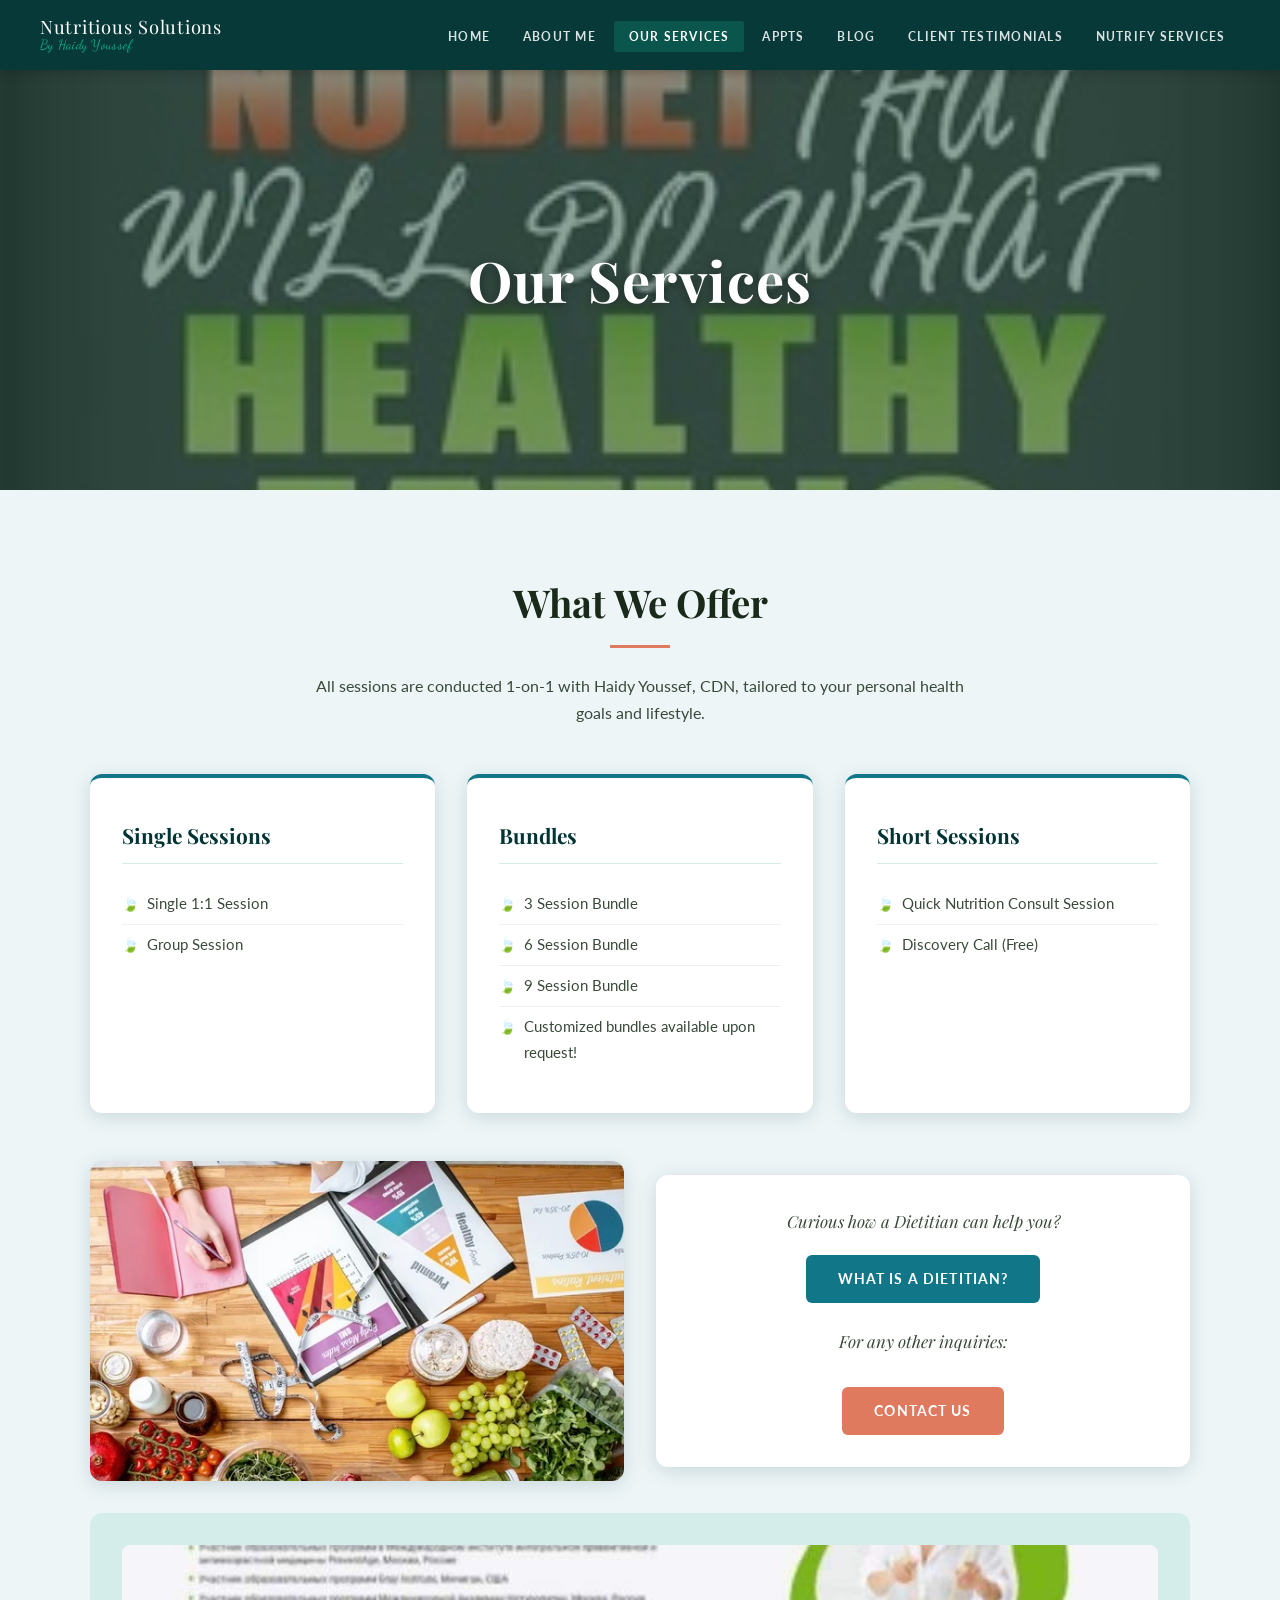
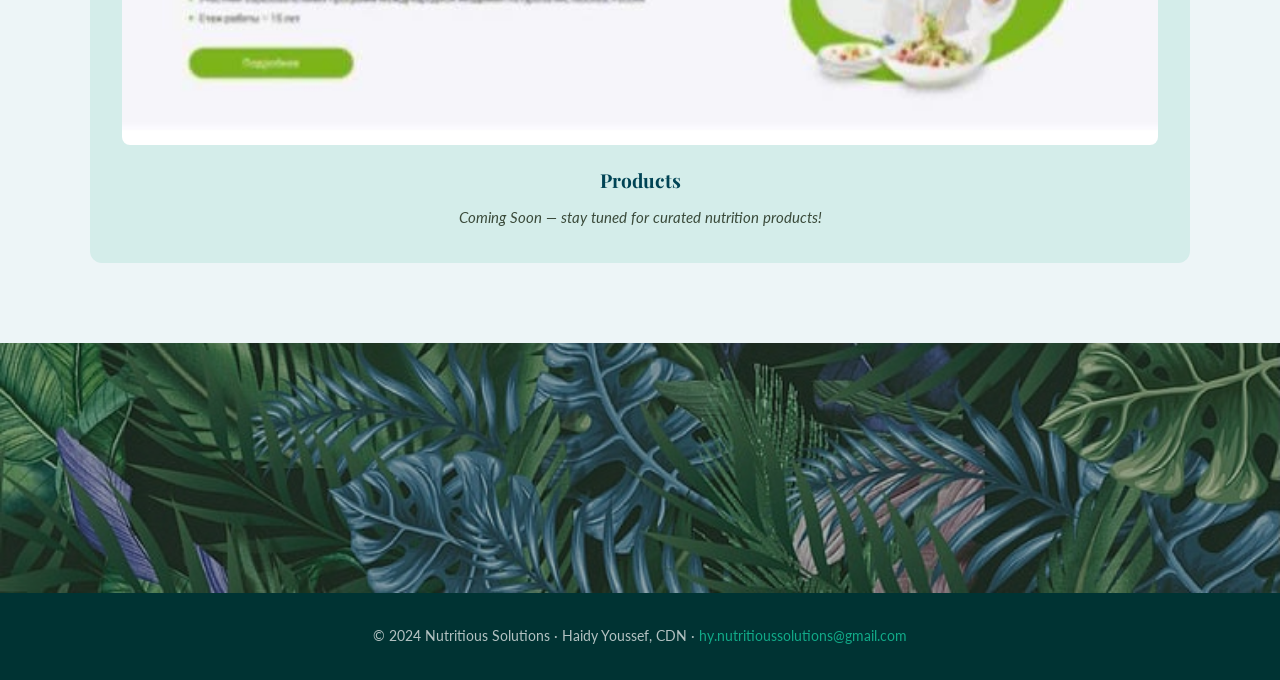
<file: pages/services.html>
<!DOCTYPE html>
<html lang="en">
<head>
  <meta charset="UTF-8" />
  <meta name="viewport" content="width=device-width, initial-scale=1.0" />
  <title>Our Services — Nutritious Solutions</title>
  <link rel="icon" href="../images/favicon.ico" />
  <link rel="stylesheet" href="../css/style.css" />
</head>
<body>

  <nav class="navbar">
    <a href="../index.html" class="nav-logo">
      <span class="logo-name">Nutritious Solutions</span>
      <span class="logo-by">By Haidy Youssef</span>
    </a>
    <button class="nav-toggle" aria-label="Menu">
      <span></span><span></span><span></span>
    </button>
    <ul class="nav-links">
      <li><a href="../index.html">Home</a></li>
      <li><a href="about.html">About Me</a></li>
      <li><a href="services.html" class="active">Our Services</a></li>
      <li><a href="appointments.html">Appts</a></li>
      <li><a href="blog.html">Blog</a></li>
      <li><a href="testimonials.html">Client Testimonials</a></li>
      <li><a href="nutrify.html">Nutrify Services</a></li>
    </ul>
  </nav>

  <div class="page-content">

    <!-- Banner -->
    <div class="banner">
      <img src="../images/IMG_1126.jpg" alt="Leaves background" />
      <div class="banner-overlay"></div>
      <div class="banner-text">
        <h1>Our Services</h1>
      </div>
    </div>

    <!-- Services Section -->
    <section class="section services-section">
      <div class="section-inner">

        <h2 class="section-title centered">What We Offer</h2>
        <p class="text-center" style="max-width:650px; margin: 0 auto 3rem; color: var(--text-mid);">
          All sessions are conducted 1-on-1 with Haidy Youssef, CDN, tailored to your personal health goals and lifestyle.
        </p>

        <div class="services-boxes">

          <!-- Box 1 -->
          <div class="service-box">
            <h3>Single Sessions</h3>
            <ul>
              <li>Single 1:1 Session</li>
              <li>Group Session</li>
            </ul>
          </div>

          <!-- Box 2 -->
          <div class="service-box">
            <h3>Bundles</h3>
            <ul>
              <li>3 Session Bundle</li>
              <li>6 Session Bundle</li>
              <li>9 Session Bundle</li>
              <li>Customized bundles available upon request!</li>
            </ul>
          </div>

          <!-- Box 3 -->
          <div class="service-box">
            <h3>Short Sessions</h3>
            <ul>
              <li>Quick Nutrition Consult Session</li>
              <li>Discovery Call (Free)</li>
            </ul>
          </div>

        </div>

        <!-- Image + CTA -->
        <div style="display: grid; grid-template-columns: 1fr 1fr; gap: 2rem; align-items: center; margin-bottom: 2rem;">
          <img src="../images/IMG_1232.jpg" alt="Healthy ingredients" style="border-radius: 12px; max-height: 320px; width: 100%; object-fit: cover; box-shadow: var(--shadow);" />
          <div class="services-cta">
            <p>Curious how a Dietitian can help you?</p>
            <div class="cta-links">
              <a href="blog-post-1.html" class="btn btn-teal">What is a Dietitian?</a>
            </div>
            <div style="margin-top: 1.5rem;">
              <p>For any other inquiries:</p>
              <a href="mailto:hy.nutritioussolutions@gmail.com" class="btn btn-primary" style="margin-top: 0.75rem; display: inline-block;">Contact Us</a>
            </div>
          </div>
        </div>

        <!-- Products Coming Soon -->
        <div class="products-box">
          <img src="../images/IMG_1240.JPG" alt="Decorative leaves" style="width: 100%; max-height: 200px; object-fit: cover; border-radius: 8px; margin-bottom: 1.2rem;" />
          <h3>Products</h3>
          <p class="coming-soon">Coming Soon — stay tuned for curated nutrition products!</p>
        </div>

      </div>
    </section>

    <!-- Bottom Banner -->
    <div class="bottom-banner">
      <img src="../images/IMG_1384.jpg" alt="Leaves" />
      <div class="bottom-banner-overlay"></div>
    </div>

    <footer>
      <p>© 2024 Nutritious Solutions · Haidy Youssef, CDN · <a href="mailto:hy.nutritioussolutions@gmail.com">hy.nutritioussolutions@gmail.com</a></p>
    </footer>

  </div>

  <script src="../js/main.js"></script>
</body>
</html>
</file>
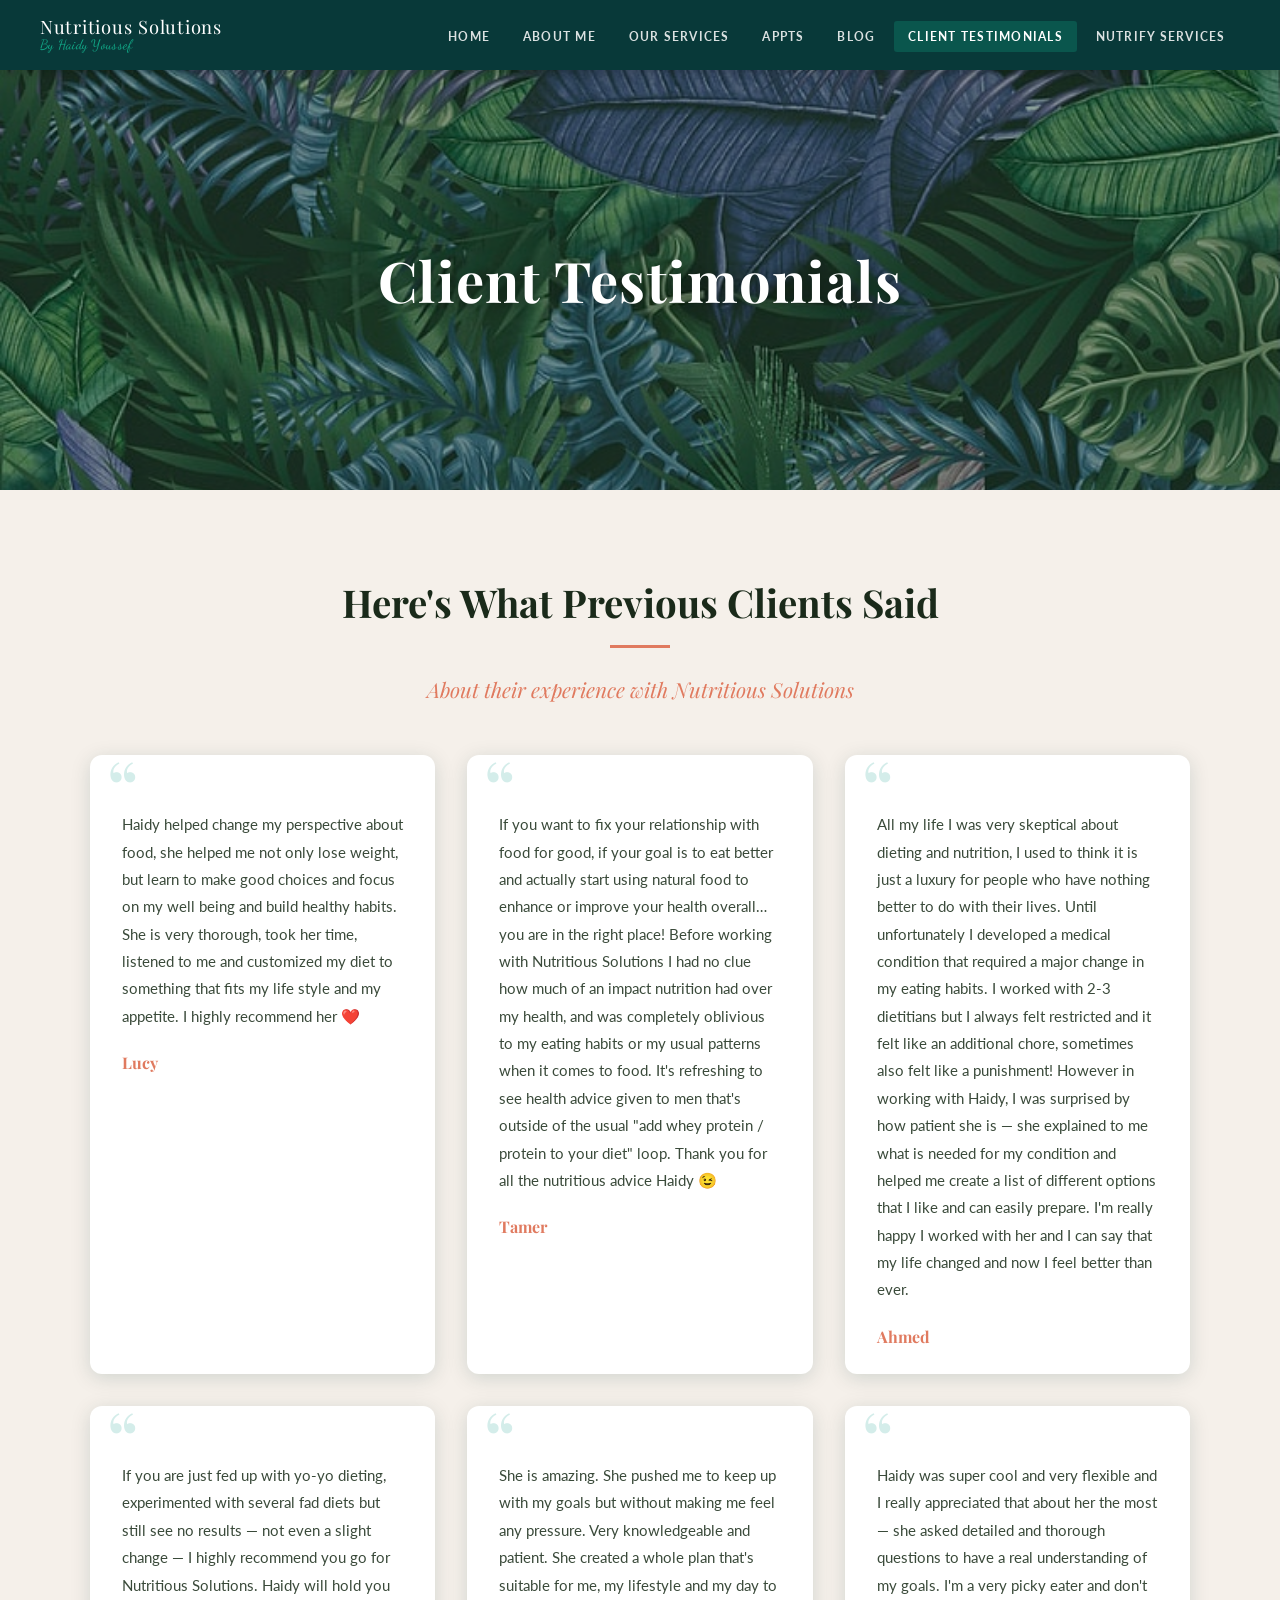
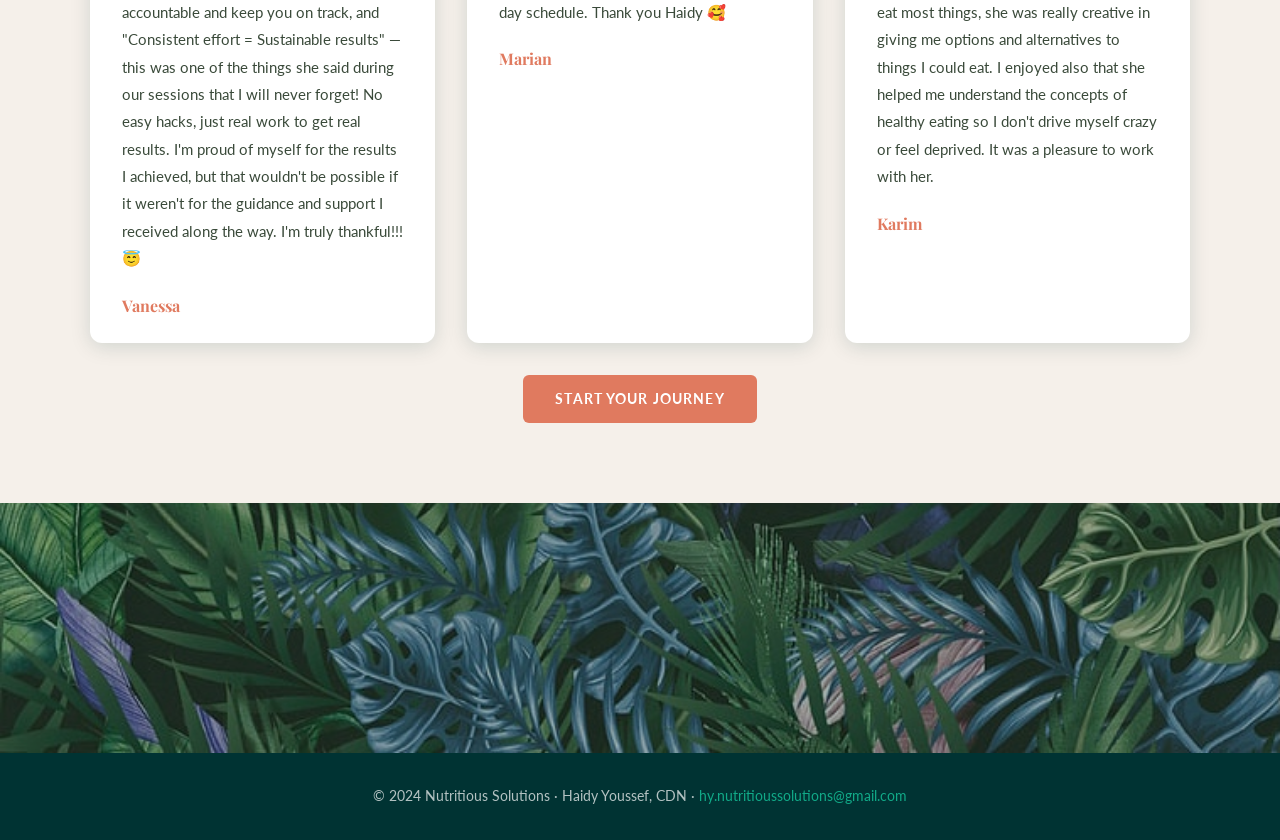
<file: pages/testimonials.html>
<!DOCTYPE html>
<html lang="en">
<head>
  <meta charset="UTF-8" />
  <meta name="viewport" content="width=device-width, initial-scale=1.0" />
  <title>Client Testimonials — Nutritious Solutions</title>
  <link rel="icon" href="../images/favicon.ico" />
  <link rel="stylesheet" href="../css/style.css" />
</head>
<body>

  <nav class="navbar">
    <a href="../index.html" class="nav-logo">
      <span class="logo-name">Nutritious Solutions</span>
      <span class="logo-by">By Haidy Youssef</span>
    </a>
    <button class="nav-toggle" aria-label="Menu">
      <span></span><span></span><span></span>
    </button>
    <ul class="nav-links">
      <li><a href="../index.html">Home</a></li>
      <li><a href="about.html">About Me</a></li>
      <li><a href="services.html">Our Services</a></li>
      <li><a href="appointments.html">Appts</a></li>
      <li><a href="blog.html">Blog</a></li>
      <li><a href="testimonials.html" class="active">Client Testimonials</a></li>
      <li><a href="nutrify.html">Nutrify Services</a></li>
    </ul>
  </nav>

  <div class="page-content">

    <!-- Top Banner -->
    <div class="banner">
      <img src="../images/IMG_1384.jpg" alt="Tropical leaves" />
      <div class="banner-overlay"></div>
      <div class="banner-text">
        <h1>Client Testimonials</h1>
      </div>
    </div>

    <!-- Testimonials -->
    <section class="section testimonials-section">
      <div class="section-inner">

        <h2 class="section-title centered">Here's What Previous Clients Said</h2>
        <p class="testimonials-heading">
          About their experience with Nutritious Solutions
        </p>

        <div class="testimonials-grid">

          <div class="testimonial-card">
            <p class="testimonial-text">
              Haidy helped change my perspective about food, she helped me not only lose weight, but learn to make good choices and focus on my well being and build healthy habits. She is very thorough, took her time, listened to me and customized my diet to something that fits my life style and my appetite. I highly recommend her ❤️
            </p>
            <p class="testimonial-name">Lucy</p>
          </div>

          <div class="testimonial-card">
            <p class="testimonial-text">
              If you want to fix your relationship with food for good, if your goal is to eat better and actually start using natural food to enhance or improve your health overall…you are in the right place! Before working with Nutritious Solutions I had no clue how much of an impact nutrition had over my health, and was completely oblivious to my eating habits or my usual patterns when it comes to food. It's refreshing to see health advice given to men that's outside of the usual "add whey protein / protein to your diet" loop. Thank you for all the nutritious advice Haidy 😉
            </p>
            <p class="testimonial-name">Tamer</p>
          </div>

          <div class="testimonial-card">
            <p class="testimonial-text">
              All my life I was very skeptical about dieting and nutrition, I used to think it is just a luxury for people who have nothing better to do with their lives. Until unfortunately I developed a medical condition that required a major change in my eating habits. I worked with 2-3 dietitians but I always felt restricted and it felt like an additional chore, sometimes also felt like a punishment! However in working with Haidy, I was surprised by how patient she is — she explained to me what is needed for my condition and helped me create a list of different options that I like and can easily prepare. I'm really happy I worked with her and I can say that my life changed and now I feel better than ever.
            </p>
            <p class="testimonial-name">Ahmed</p>
          </div>

          <div class="testimonial-card">
            <p class="testimonial-text">
              If you are just fed up with yo-yo dieting, experimented with several fad diets but still see no results — not even a slight change — I highly recommend you go for Nutritious Solutions. Haidy will hold you accountable and keep you on track, and "Consistent effort = Sustainable results" — this was one of the things she said during our sessions that I will never forget! No easy hacks, just real work to get real results. I'm proud of myself for the results I achieved, but that wouldn't be possible if it weren't for the guidance and support I received along the way. I'm truly thankful!!! 😇
            </p>
            <p class="testimonial-name">Vanessa</p>
          </div>

          <div class="testimonial-card">
            <p class="testimonial-text">
              She is amazing. She pushed me to keep up with my goals but without making me feel any pressure. Very knowledgeable and patient. She created a whole plan that's suitable for me, my lifestyle and my day to day schedule. Thank you Haidy 🥰
            </p>
            <p class="testimonial-name">Marian</p>
          </div>

          <div class="testimonial-card">
            <p class="testimonial-text">
              Haidy was super cool and very flexible and I really appreciated that about her the most — she asked detailed and thorough questions to have a real understanding of my goals. I'm a very picky eater and don't eat most things, she was really creative in giving me options and alternatives to things I could eat. I enjoyed also that she helped me understand the concepts of healthy eating so I don't drive myself crazy or feel deprived. It was a pleasure to work with her.
            </p>
            <p class="testimonial-name">Karim</p>
          </div>

        </div>

        <div class="text-center mt-2">
          <a href="appointments.html" class="btn btn-primary">Start Your Journey</a>
        </div>

      </div>
    </section>

    <!-- Bottom Banner -->
    <div class="bottom-banner">
      <img src="../images/IMG_1384.jpg" alt="Leaves" />
      <div class="bottom-banner-overlay"></div>
    </div>

    <footer>
      <p>© 2024 Nutritious Solutions · Haidy Youssef, CDN · <a href="mailto:hy.nutritioussolutions@gmail.com">hy.nutritioussolutions@gmail.com</a></p>
    </footer>

  </div>

  <script src="../js/main.js"></script>
</body>
</html>
</file>
<file: css/style.css>
/* ============================================================
   Nutritious Solutions — Main Stylesheet
   Color palette (from iColorpalette swatch image6.jpeg):
     #1 (deep teal/darkest) → About Me bg
     #2 (dark teal)         → Services bg
     #3 (medium teal)       → Appointments bg
     #4 (teal-green)        → Blog bg
     #5 (sage/mint)         → Testimonials bg
   Coral accent: #E07A5F
   Olive accent: #6B7C4B
   ============================================================ */

/* ── Google Fonts fallback (closest web-safe equivalents) ── */
@import url('https://fonts.googleapis.com/css2?family=Playfair+Display:ital,wght@0,400;0,700;1,400&family=Lato:wght@300;400;700&family=Dancing+Script:wght@400;700&display=swap');

/* ── CSS Variables ── */
:root {
  --color-1: #003333;   /* deepest teal — About Me */
  --color-2: #004455;   /* dark teal — Services */
  --color-3: #117788;   /* medium teal — Appointments */
  --color-4: #009977;   /* teal-green — Blog */
  --color-5: #11aa88;   /* sage/mint — Testimonials */
  --color-home: #e8ede8; /* soft sage-white — Home bg */
  --coral: #E07A5F;
  --olive: #6B7C4B;
  --light-teal: #d4edea;
  --white: #ffffff;
  --off-white: #f7f9f7;
  --text-dark: #1a2a1a;
  --text-mid: #3a4a3a;
  --font-heading: 'Playfair Display', Georgia, serif;
  --font-script: 'Dancing Script', 'Brush Script MT', cursive;
  --font-body: 'Lato', 'Segoe UI', sans-serif;
  --transition: 0.3s ease;
  --shadow: 0 4px 20px rgba(0,51,51,0.15);
  --shadow-hover: 0 8px 32px rgba(0,51,51,0.25);
}

/* ── Reset ── */
*, *::before, *::after { box-sizing: border-box; margin: 0; padding: 0; }
html { scroll-behavior: smooth; }
body {
  font-family: var(--font-body);
  color: var(--text-dark);
  background: var(--off-white);
  line-height: 1.7;
}
img { max-width: 100%; height: auto; display: block; }
a { text-decoration: none; color: inherit; }
ul { list-style: none; }

/* ── Navigation ── */
.navbar {
  position: fixed;
  top: 0; left: 0; right: 0;
  z-index: 1000;
  background: rgba(0, 51, 51, 0.97);
  backdrop-filter: blur(8px);
  display: flex;
  align-items: center;
  justify-content: space-between;
  padding: 0 2.5rem;
  height: 70px;
  box-shadow: 0 2px 12px rgba(0,0,0,0.2);
}

.nav-logo {
  display: flex;
  flex-direction: column;
  line-height: 1.1;
}
.nav-logo .logo-name {
  font-family: var(--font-heading);
  font-size: 1.15rem;
  color: var(--white);
  letter-spacing: 0.04em;
}
.nav-logo .logo-by {
  font-family: var(--font-script);
  font-size: 0.85rem;
  color: var(--color-5);
  letter-spacing: 0.02em;
}

.nav-links {
  display: flex;
  gap: 0.25rem;
}
.nav-links a {
  font-family: var(--font-body);
  font-size: 0.78rem;
  font-weight: 700;
  letter-spacing: 0.1em;
  text-transform: uppercase;
  color: rgba(255,255,255,0.85);
  padding: 0.5rem 0.9rem;
  border-radius: 3px;
  transition: var(--transition);
}
.nav-links a:hover,
.nav-links a.active {
  color: var(--white);
  background: rgba(17,170,136,0.25);
}

/* Mobile hamburger */
.nav-toggle {
  display: none;
  flex-direction: column;
  gap: 5px;
  cursor: pointer;
  background: none;
  border: none;
  padding: 4px;
}
.nav-toggle span {
  display: block;
  width: 26px;
  height: 2px;
  background: var(--white);
  border-radius: 2px;
  transition: var(--transition);
}

/* ── Page offset for fixed nav ── */
.page-content { padding-top: 70px; }

/* ── Banner / Hero ── */
.banner {
  position: relative;
  width: 100%;
  height: 420px;
  overflow: hidden;
  display: flex;
  align-items: center;
  justify-content: center;
}
.banner img {
  position: absolute;
  inset: 0;
  width: 100%;
  height: 100%;
  object-fit: cover;
  object-position: center;
}
.banner-overlay {
  position: absolute;
  inset: 0;
  background: rgba(0, 51, 33, 0.45);
}
.banner-text {
  position: relative;
  z-index: 2;
  text-align: center;
  color: var(--white);
  padding: 1rem 2rem;
}
.banner-text h1 {
  font-family: var(--font-heading);
  font-size: clamp(2rem, 5vw, 3.5rem);
  font-weight: 700;
  letter-spacing: 0.02em;
  text-shadow: 0 2px 12px rgba(0,0,0,0.4);
}
.banner-text .banner-sub {
  font-family: var(--font-script);
  font-size: clamp(1.1rem, 3vw, 1.8rem);
  color: var(--light-teal);
  margin-top: 0.4rem;
}

/* ── Section Wrappers ── */
.section { padding: 5rem 2rem; }
.section-inner {
  max-width: 1100px;
  margin: 0 auto;
}
.section-title {
  font-family: var(--font-heading);
  font-size: clamp(1.6rem, 3vw, 2.4rem);
  margin-bottom: 1.5rem;
  position: relative;
}
.section-title::after {
  content: '';
  display: block;
  width: 60px;
  height: 3px;
  background: var(--coral);
  margin-top: 0.6rem;
}
.section-title.centered { text-align: center; }
.section-title.centered::after { margin: 0.6rem auto 0; }

/* ── Home Page ── */
.home-hero {
  min-height: calc(100vh - 70px);
  background: var(--color-home);
  position: relative;
  overflow: hidden;
}
.home-hero .hero-bg {
  position: absolute;
  inset: 0;
  width: 100%;
  height: 100%;
  object-fit: cover;
  object-position: center top;
  opacity: 0.18;
}
.home-hero-content {
  position: relative;
  z-index: 2;
  display: flex;
  flex-direction: column;
  align-items: center;
  justify-content: center;
  min-height: calc(100vh - 70px);
  text-align: center;
  padding: 3rem 2rem;
}
.home-welcome {
  font-family: var(--font-heading);
  font-size: clamp(1rem, 2vw, 1.3rem);
  color: var(--olive);
  letter-spacing: 0.15em;
  text-transform: uppercase;
  margin-bottom: 0.3rem;
}
.home-brand {
  font-family: var(--font-script);
  font-size: clamp(2.8rem, 7vw, 5rem);
  color: var(--color-1);
  line-height: 1.1;
  margin-bottom: 0.3rem;
}
.home-by {
  font-family: var(--font-heading);
  font-size: clamp(1rem, 2.2vw, 1.4rem);
  color: var(--color-4);
  font-style: italic;
  margin-bottom: 3rem;
}

.home-synergy {
  font-family: var(--font-heading);
  font-size: clamp(1.1rem, 2.5vw, 1.6rem);
  color: var(--color-2);
  margin-bottom: 3rem;
  font-style: italic;
}

/* Three panels */
.panels {
  display: grid;
  grid-template-columns: repeat(3, 1fr);
  gap: 2rem;
  max-width: 1000px;
  width: 100%;
  margin-bottom: 3rem;
}
.panel {
  background: rgba(0,51,51,0.07);
  border: 1px solid rgba(0,153,119,0.2);
  border-radius: 12px;
  padding: 2.5rem 1.5rem;
  text-align: center;
  transition: var(--transition);
  backdrop-filter: blur(4px);
}
.panel:hover {
  background: rgba(0,51,51,0.12);
  transform: translateY(-4px);
  box-shadow: var(--shadow);
}
.panel-title {
  font-family: var(--font-heading);
  font-size: clamp(1.6rem, 3vw, 2.2rem);
  font-weight: 700;
  color: var(--color-1);
  margin-bottom: 1rem;
}
.panel-text {
  font-size: 0.92rem;
  color: var(--text-mid);
  line-height: 1.7;
}

.home-zen {
  font-family: var(--font-heading);
  font-size: clamp(1rem, 2vw, 1.25rem);
  color: var(--olive);
  font-style: italic;
  max-width: 600px;
  margin: 0 auto 2rem;
}

/* Quote section */
.quote-section {
  background: var(--color-1);
  color: var(--white);
  padding: 5rem 2rem;
  text-align: center;
  position: relative;
  overflow: hidden;
}
.quote-section .quote-bg {
  position: absolute;
  inset: 0;
  width: 100%;
  height: 100%;
  object-fit: cover;
  opacity: 0.15;
}
.quote-section blockquote {
  position: relative;
  z-index: 2;
  font-family: var(--font-heading);
  font-size: clamp(1.05rem, 2.2vw, 1.5rem);
  font-style: italic;
  max-width: 780px;
  margin: 0 auto 1rem;
  line-height: 1.8;
}
.quote-section cite {
  position: relative;
  z-index: 2;
  display: block;
  font-family: var(--font-body);
  font-size: 0.9rem;
  color: var(--color-5);
  letter-spacing: 0.06em;
  margin-top: 0.5rem;
}

/* Newsletter / footer CTA */
.newsletter-section {
  background: var(--color-5);
  color: var(--white);
  padding: 4rem 2rem;
  text-align: center;
}
.newsletter-section h2 {
  font-family: var(--font-heading);
  font-size: clamp(1.3rem, 2.5vw, 1.9rem);
  margin-bottom: 1rem;
}
.newsletter-section p { font-size: 1rem; margin-bottom: 1.5rem; opacity: 0.9; }
.newsletter-form {
  display: flex;
  gap: 0.5rem;
  justify-content: center;
  flex-wrap: wrap;
  max-width: 480px;
  margin: 0 auto 2rem;
}
.newsletter-form input {
  flex: 1;
  min-width: 200px;
  padding: 0.75rem 1.1rem;
  border: none;
  border-radius: 6px;
  font-size: 0.95rem;
  outline: none;
}
.social-links {
  display: flex;
  gap: 1.2rem;
  justify-content: center;
  margin-top: 1.5rem;
  flex-wrap: wrap;
}
.social-links a {
  display: inline-flex;
  align-items: center;
  gap: 0.5rem;
  background: rgba(255,255,255,0.2);
  color: var(--white);
  padding: 0.55rem 1.2rem;
  border-radius: 25px;
  font-weight: 700;
  font-size: 0.88rem;
  letter-spacing: 0.06em;
  transition: var(--transition);
}
.social-links a:hover { background: rgba(255,255,255,0.35); }

/* ── Buttons ── */
.btn {
  display: inline-block;
  padding: 0.75rem 2rem;
  border-radius: 6px;
  font-weight: 700;
  font-size: 0.88rem;
  letter-spacing: 0.08em;
  text-transform: uppercase;
  transition: var(--transition);
  cursor: pointer;
  border: none;
}
.btn-primary {
  background: var(--coral);
  color: var(--white);
}
.btn-primary:hover {
  background: #c96a4f;
  transform: translateY(-2px);
  box-shadow: var(--shadow);
}
.btn-outline {
  background: transparent;
  color: var(--white);
  border: 2px solid var(--white);
}
.btn-outline:hover {
  background: var(--white);
  color: var(--color-1);
}
.btn-teal {
  background: var(--color-3);
  color: var(--white);
}
.btn-teal:hover { background: var(--color-2); transform: translateY(-2px); }

/* ── About Me ── */
.about-section {
  background: #f0f7f5;
}
.about-grid {
  display: grid;
  grid-template-columns: 1fr 1.6fr;
  gap: 4rem;
  align-items: center;
  max-width: 1100px;
  margin: 0 auto;
}
.about-img-wrap {
  position: relative;
}
.about-img-wrap img {
  width: 100%;
  border-radius: 12px;
  box-shadow: var(--shadow);
  object-fit: cover;
  max-height: 520px;
}
.about-text p {
  font-size: 1.02rem;
  color: var(--text-mid);
  margin-bottom: 1.2rem;
  line-height: 1.8;
}
.about-quote {
  font-family: var(--font-heading);
  font-style: italic;
  font-size: 1.05rem;
  color: var(--color-2);
  border-left: 4px solid var(--coral);
  padding: 0.75rem 1.2rem;
  margin-top: 2rem;
  background: rgba(0,153,119,0.05);
  border-radius: 0 8px 8px 0;
}

/* ── Services ── */
.services-section { background: #edf5f7; }
.services-boxes {
  display: grid;
  grid-template-columns: repeat(3, 1fr);
  gap: 2rem;
  margin-bottom: 3rem;
}
.service-box {
  background: var(--white);
  border-radius: 12px;
  padding: 2.5rem 2rem;
  box-shadow: var(--shadow);
  border-top: 4px solid var(--color-3);
  transition: var(--transition);
}
.service-box:hover {
  transform: translateY(-5px);
  box-shadow: var(--shadow-hover);
  border-top-color: var(--coral);
}
.service-box h3 {
  font-family: var(--font-heading);
  font-size: 1.3rem;
  color: var(--color-1);
  margin-bottom: 1.2rem;
  padding-bottom: 0.6rem;
  border-bottom: 1px solid var(--light-teal);
}
.service-box ul { margin-top: 0.5rem; }
.service-box ul li {
  padding: 0.45rem 0;
  font-size: 0.95rem;
  color: var(--text-mid);
  border-bottom: 1px solid #f0f0f0;
  display: flex;
  align-items: flex-start;
  gap: 0.5rem;
}
.service-box ul li::before {
  content: '🍃';
  flex-shrink: 0;
  font-size: 0.85rem;
  margin-top: 2px;
}
.service-box ul li:last-child { border-bottom: none; }

.services-cta {
  text-align: center;
  padding: 2rem;
  background: var(--white);
  border-radius: 12px;
  box-shadow: var(--shadow);
}
.services-cta p {
  font-family: var(--font-heading);
  font-size: 1.05rem;
  color: var(--text-mid);
  margin-bottom: 1.2rem;
  font-style: italic;
}
.services-cta .cta-links { display: flex; gap: 1rem; justify-content: center; flex-wrap: wrap; }

.products-box {
  margin-top: 2rem;
  background: var(--light-teal);
  border-radius: 12px;
  padding: 2rem;
  text-align: center;
}
.products-box h3 {
  font-family: var(--font-heading);
  font-size: 1.2rem;
  color: var(--color-2);
  margin-bottom: 0.5rem;
}
.products-box .coming-soon {
  font-size: 0.95rem;
  color: var(--text-mid);
  font-style: italic;
}

/* ── Appointments ── */
.appts-section { background: #e8f3f7; }
.appts-content {
  max-width: 750px;
  margin: 0 auto;
  text-align: center;
}
.appts-options {
  display: grid;
  grid-template-columns: 1fr 1fr;
  gap: 2rem;
  margin: 3rem 0;
}
.appt-option {
  background: var(--white);
  border-radius: 12px;
  padding: 2.5rem 2rem;
  box-shadow: var(--shadow);
  transition: var(--transition);
}
.appt-option:hover { transform: translateY(-4px); box-shadow: var(--shadow-hover); }
.appt-option .appt-icon { font-size: 2.5rem; margin-bottom: 1rem; }
.appt-option h3 {
  font-family: var(--font-heading);
  font-size: 1.15rem;
  color: var(--color-2);
  margin-bottom: 0.75rem;
}
.appt-option p { font-size: 0.92rem; color: var(--text-mid); margin-bottom: 1.2rem; }

.contact-box {
  background: var(--color-1);
  color: var(--white);
  border-radius: 12px;
  padding: 2rem 2.5rem;
  margin-top: 2rem;
  text-align: left;
  display: inline-block;
  min-width: 320px;
}
.contact-box h3 {
  font-family: var(--font-heading);
  font-size: 1.15rem;
  margin-bottom: 1rem;
  color: var(--color-5);
}
.contact-box p {
  font-size: 0.95rem;
  margin-bottom: 0.5rem;
  display: flex;
  align-items: center;
  gap: 0.6rem;
}
.contact-box a { color: var(--light-teal); }
.contact-box a:hover { text-decoration: underline; }

/* ── Blog ── */
.blog-section { background: #eaf5f0; }
.blog-grid {
  display: grid;
  grid-template-columns: repeat(auto-fill, minmax(320px, 1fr));
  gap: 2rem;
}
.blog-card {
  background: var(--white);
  border-radius: 12px;
  overflow: hidden;
  box-shadow: var(--shadow);
  transition: var(--transition);
  display: flex;
  flex-direction: column;
}
.blog-card:hover { transform: translateY(-5px); box-shadow: var(--shadow-hover); }
.blog-card-img {
  width: 100%;
  height: 220px;
  object-fit: cover;
}
.blog-card-img-placeholder {
  width: 100%;
  height: 220px;
  background: linear-gradient(135deg, var(--color-4), var(--color-5));
  display: flex;
  align-items: center;
  justify-content: center;
  font-size: 3rem;
}
.blog-card-body {
  padding: 1.5rem 1.8rem 2rem;
  flex: 1;
  display: flex;
  flex-direction: column;
}
.blog-card-date {
  font-size: 0.78rem;
  color: var(--color-4);
  font-weight: 700;
  letter-spacing: 0.08em;
  text-transform: uppercase;
  margin-bottom: 0.5rem;
}
.blog-card-title {
  font-family: var(--font-heading);
  font-size: 1.15rem;
  color: var(--color-1);
  margin-bottom: 0.75rem;
  line-height: 1.35;
}
.blog-card-excerpt {
  font-size: 0.9rem;
  color: var(--text-mid);
  line-height: 1.7;
  flex: 1;
  margin-bottom: 1.2rem;
}
.blog-card-link {
  font-size: 0.85rem;
  font-weight: 700;
  color: var(--coral);
  letter-spacing: 0.06em;
  text-transform: uppercase;
  transition: var(--transition);
}
.blog-card-link:hover { color: var(--color-2); }

/* Individual blog post */
.blog-post { background: var(--off-white); }
.blog-post-inner {
  max-width: 780px;
  margin: 0 auto;
  padding: 4rem 2rem;
}
.blog-post-inner h1 {
  font-family: var(--font-heading);
  font-size: clamp(1.8rem, 4vw, 2.8rem);
  color: var(--color-1);
  margin-bottom: 0.5rem;
  line-height: 1.25;
}
.blog-post-date {
  font-size: 0.85rem;
  color: var(--color-4);
  font-weight: 700;
  letter-spacing: 0.08em;
  text-transform: uppercase;
  margin-bottom: 2rem;
  padding-bottom: 1.5rem;
  border-bottom: 1px solid var(--light-teal);
}
.blog-post-img {
  width: 100%;
  border-radius: 12px;
  margin-bottom: 2.5rem;
  max-height: 420px;
  object-fit: cover;
}
.blog-post-body p {
  font-size: 1.02rem;
  color: var(--text-mid);
  line-height: 1.85;
  margin-bottom: 1.5rem;
}
.blog-post-body h2 {
  font-family: var(--font-heading);
  font-size: 1.35rem;
  color: var(--color-1);
  margin: 2.5rem 0 0.8rem;
}
.blog-post-body ul, .blog-post-body ol {
  padding-left: 1.5rem;
  margin-bottom: 1.5rem;
}
.blog-post-body ul { list-style: disc; }
.blog-post-body ol { list-style: decimal; }
.blog-post-body li {
  font-size: 1rem;
  color: var(--text-mid);
  margin-bottom: 0.5rem;
  line-height: 1.7;
}
.blog-post-body strong { color: var(--color-1); }
.blog-post-body blockquote {
  border-left: 4px solid var(--coral);
  padding: 0.75rem 1.2rem;
  margin: 2rem 0;
  background: rgba(224,122,95,0.06);
  border-radius: 0 8px 8px 0;
  font-family: var(--font-heading);
  font-style: italic;
  font-size: 1.05rem;
  color: var(--color-2);
}
.back-to-blog {
  display: inline-flex;
  align-items: center;
  gap: 0.4rem;
  font-size: 0.85rem;
  font-weight: 700;
  color: var(--color-3);
  text-transform: uppercase;
  letter-spacing: 0.06em;
  margin-bottom: 2rem;
  transition: var(--transition);
}
.back-to-blog:hover { color: var(--color-1); }

/* food sources list */
.food-sources {
  background: var(--light-teal);
  border-radius: 10px;
  padding: 1.5rem 2rem;
  margin: 1.5rem 0;
}
.food-sources h3 {
  font-family: var(--font-heading);
  font-size: 1.05rem;
  color: var(--color-1);
  margin-bottom: 0.8rem;
}
.food-sources ul { list-style: none; padding: 0; }
.food-sources ul li {
  font-size: 0.92rem;
  color: var(--text-mid);
  margin-bottom: 0.4rem;
  padding-left: 1.2rem;
  position: relative;
}
.food-sources ul li::before {
  content: '•';
  color: var(--coral);
  position: absolute;
  left: 0;
}

/* ── Testimonials ── */
.testimonials-section { background: #f5f0ea; }
.testimonials-heading {
  font-family: var(--font-heading);
  font-size: clamp(1rem, 2vw, 1.3rem);
  color: var(--coral);
  font-style: italic;
  text-align: center;
  margin-bottom: 3rem;
}
.testimonials-grid {
  display: grid;
  grid-template-columns: repeat(auto-fill, minmax(300px, 1fr));
  gap: 2rem;
}
.testimonial-card {
  background: var(--white);
  border-radius: 12px;
  padding: 2rem 2rem 1.5rem;
  box-shadow: var(--shadow);
  transition: var(--transition);
  position: relative;
}
.testimonial-card::before {
  content: '\201C';
  font-family: var(--font-heading);
  font-size: 5rem;
  color: var(--light-teal);
  position: absolute;
  top: -0.5rem;
  left: 1rem;
  line-height: 1;
}
.testimonial-card:hover { transform: translateY(-4px); box-shadow: var(--shadow-hover); }
.testimonial-text {
  font-size: 0.95rem;
  color: var(--text-mid);
  line-height: 1.8;
  margin-bottom: 1.2rem;
  padding-top: 1.5rem;
}
.testimonial-name {
  font-family: var(--font-heading);
  font-weight: 700;
  color: var(--coral);
  font-size: 1rem;
}

/* ── Nutrify Services ── */
.nutrify-section { background: #f3eef8; }
.nutrify-intro {
  max-width: 800px;
  margin: 0 auto 4rem;
  text-align: center;
}
.nutrify-intro p {
  font-size: 1.02rem;
  color: var(--text-mid);
  line-height: 1.8;
  margin-bottom: 1rem;
}
.nutrify-intro .tagline {
  font-family: var(--font-heading);
  font-size: 1.2rem;
  color: var(--color-2);
  font-style: italic;
  margin-bottom: 1.5rem;
}
.nutrify-note {
  background: rgba(107,124,75,0.1);
  border-left: 4px solid var(--olive);
  border-radius: 0 8px 8px 0;
  padding: 0.8rem 1.2rem;
  font-size: 0.92rem;
  color: var(--olive);
  font-weight: 700;
  text-align: left;
  display: inline-block;
  margin: 1rem auto;
}
.nutrify-categories {
  display: grid;
  grid-template-columns: repeat(2, 1fr);
  gap: 2rem;
  max-width: 1100px;
  margin: 0 auto 3rem;
}
.nutrify-card {
  background: var(--white);
  border-radius: 14px;
  padding: 2.5rem 2.2rem;
  box-shadow: var(--shadow);
  border-top: 5px solid var(--color-3);
  transition: var(--transition);
}
.nutrify-card:hover {
  transform: translateY(-5px);
  box-shadow: var(--shadow-hover);
  border-top-color: var(--coral);
}
.nutrify-card .card-icon { font-size: 2rem; margin-bottom: 0.8rem; }
.nutrify-card h3 {
  font-family: var(--font-heading);
  font-size: 1.3rem;
  color: var(--color-1);
  margin-bottom: 0.4rem;
}
.nutrify-card .card-number {
  font-size: 0.75rem;
  font-weight: 700;
  letter-spacing: 0.12em;
  text-transform: uppercase;
  color: var(--coral);
  margin-bottom: 1rem;
}
.subcategory {
  margin-top: 1.2rem;
  padding-top: 1rem;
  border-top: 1px solid var(--light-teal);
}
.subcategory h4 {
  font-family: var(--font-heading);
  font-size: 1rem;
  color: var(--color-2);
  margin-bottom: 0.4rem;
}
.subcategory p {
  font-size: 0.9rem;
  color: var(--text-mid);
  line-height: 1.7;
}
.nutrify-card > p {
  font-size: 0.93rem;
  color: var(--text-mid);
  line-height: 1.75;
}
.nutrify-cta {
  text-align: center;
  background: var(--color-1);
  color: var(--white);
  border-radius: 14px;
  padding: 3rem 2rem;
  max-width: 700px;
  margin: 0 auto;
}
.nutrify-cta h3 {
  font-family: var(--font-heading);
  font-size: 1.4rem;
  margin-bottom: 0.8rem;
  color: var(--color-5);
}
.nutrify-cta p {
  font-size: 1rem;
  opacity: 0.9;
  margin-bottom: 1.5rem;
  line-height: 1.7;
}

/* ── Footer ── */
footer {
  background: var(--color-1);
  color: rgba(255,255,255,0.7);
  text-align: center;
  padding: 2rem;
  font-size: 0.85rem;
}
footer a { color: var(--color-5); }
footer a:hover { text-decoration: underline; }

/* ── Utility ── */
.text-center { text-align: center; }
.text-coral { color: var(--coral); }
.text-teal { color: var(--color-3); }
.mt-1 { margin-top: 1rem; }
.mt-2 { margin-top: 2rem; }
.mb-1 { margin-bottom: 1rem; }
.divider {
  width: 80px;
  height: 3px;
  background: var(--coral);
  margin: 1rem auto;
  border-radius: 2px;
}

/* ── Bottom banner (leaves) ── */
.bottom-banner {
  height: 250px;
  overflow: hidden;
  position: relative;
}
.bottom-banner img {
  width: 100%;
  height: 100%;
  object-fit: cover;
  object-position: center bottom;
}
.bottom-banner-overlay {
  position: absolute;
  inset: 0;
  background: rgba(0,51,33,0.35);
}

/* ── Responsive ── */
@media (max-width: 900px) {
  .panels { grid-template-columns: 1fr; max-width: 480px; }
  .about-grid { grid-template-columns: 1fr; }
  .services-boxes { grid-template-columns: 1fr; }
  .nutrify-categories { grid-template-columns: 1fr; }
  .appts-options { grid-template-columns: 1fr; }
}

@media (max-width: 768px) {
  .nav-links {
    display: none;
    flex-direction: column;
    position: absolute;
    top: 70px; left: 0; right: 0;
    background: var(--color-1);
    padding: 1rem 2rem 2rem;
    gap: 0.25rem;
  }
  .nav-links.open { display: flex; }
  .nav-toggle { display: flex; }
  .banner { height: 280px; }
  .panels { grid-template-columns: 1fr; }
  .services-boxes { grid-template-columns: 1fr; }
  .blog-grid { grid-template-columns: 1fr; }
  .testimonials-grid { grid-template-columns: 1fr; }
  .contact-box { min-width: unset; width: 100%; }
}
</file>
